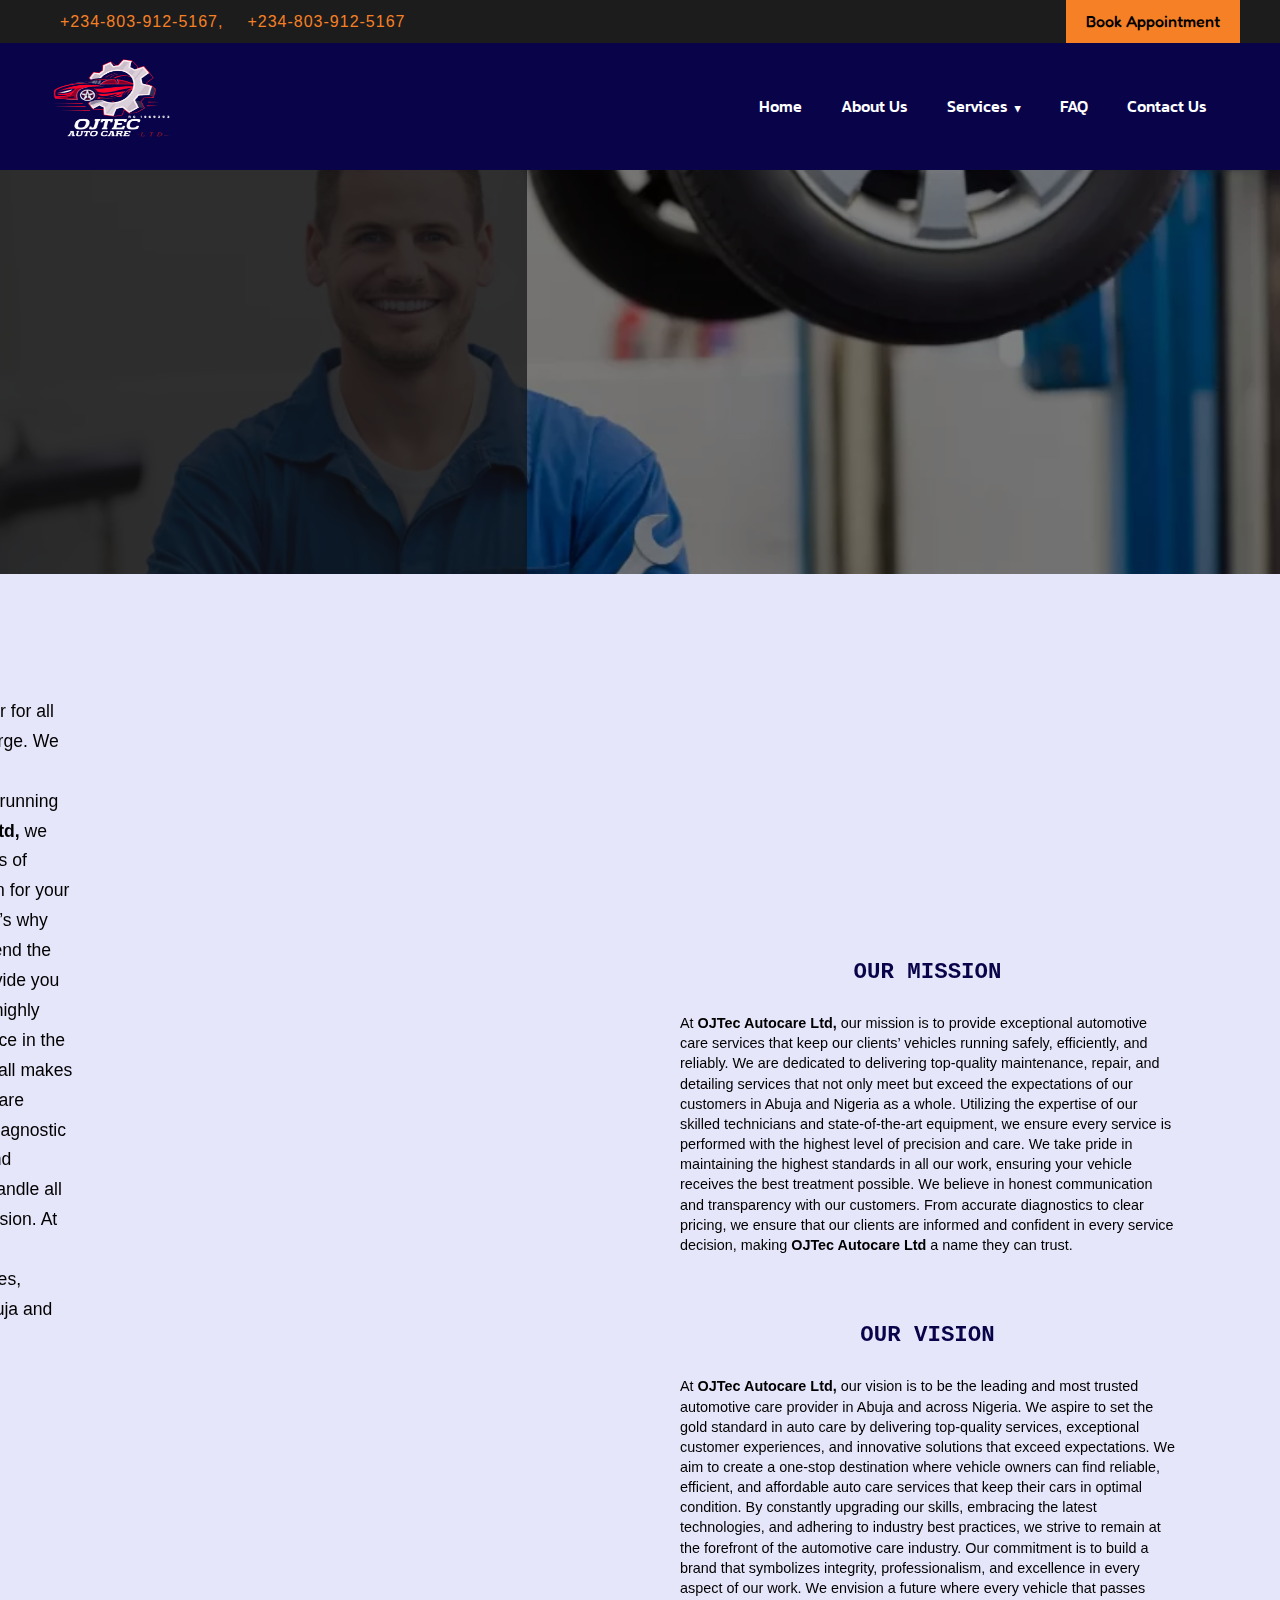
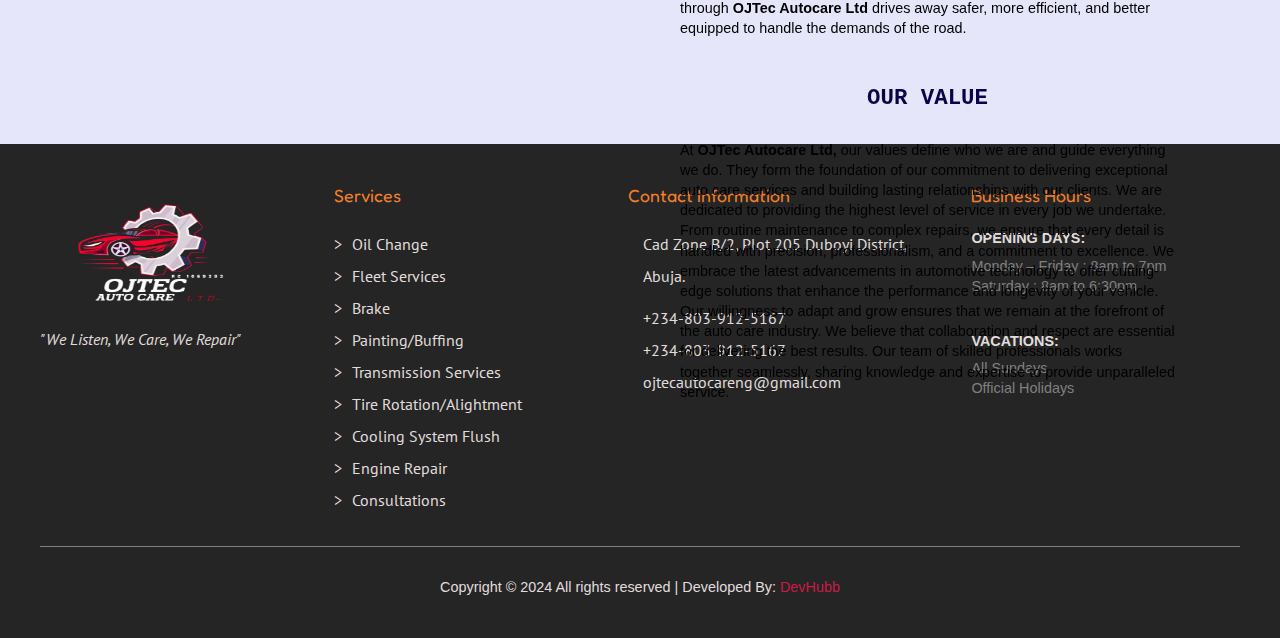
<file: about.html>
<!DOCTYPE html>
<html lang="en">
<head>
    <meta charset="UTF-8">
    <meta name="viewport" content="width=device-width, initial-scale=1.0">
    <title>OJTEC AUTOCARE LTD</title>
    <link rel="stylesheet" href="./assets/css/about.css">
    <link rel="stylesheet" href="https://cdnjs.cloudflare.com/ajax/libs/font-awesome/6.6.0/css/all.min.css" integrity="sha512-Kc323vGBEqzTmouAECnVceyQqyqdsSiqLQISBL29aUW4U/M7pSPA/gEUZQqv1cwx4OnYxTxve5UMg5GT6L4JJg==" crossorigin="anonymous" referrerpolicy="no-referrer" />
    <link rel="shortcut icon" href="./assets/images/OJTEC_LOGO_BLUE.png" type="image/x-icon" />
    <link rel="stylesheet" href="https://unpkg.com/aos@next/dist/aos.css" />
    <link rel="preconnect" href="https://fonts.googleapis.com">
    <link rel="preconnect" href="https://fonts.gstatic.com" crossorigin>
    <link href="https://fonts.googleapis.com/css2?family=EB+Garamond:ital,wght@0,400..800;1,400..800&family=Figtree:ital,wght@0,300..900;1,300..900&family=Fredoka:wght@300..700&family=IBM+Plex+Mono:ital,wght@0,100;0,200;0,300;0,400;0,500;0,600;0,700;1,100;1,200;1,300;1,400;1,500;1,600;1,700&family=Kanit:ital,wght@0,100;0,200;0,300;0,400;0,500;0,600;0,700;0,800;0,900;1,100;1,200;1,300;1,400;1,500;1,600;1,700;1,800;1,900&family=Montserrat:ital,wght@0,100..900;1,100..900&family=Noto+Sans:ital,wght@0,100..900;1,100..900&family=Open+Sans:ital,wght@0,300..800;1,300..800&family=Orbitron:wght@400..900&family=PT+Sans:ital,wght@0,400;0,700;1,400;1,700&family=Roboto+Mono:ital,wght@0,100..700;1,100..700&family=Rubik:ital,wght@0,300..900;1,300..900&family=Work+Sans:ital,wght@0,100..900;1,100..900&display=swap" rel="stylesheet">
</head>
<body>
    <header id="navBAR">
        <div class="top-header">
            <div class="nav-bar-container">
                <div class="top-header-nav">
                    <h2 class="text-sm">
                        <a href="#"><i class="fa-solid fa-phone fa-md" style="color: #f58026"></i> +234-803-912-5167,</a> <a href="https://wa.me/2348039125167"><i class="fa-brands fa-whatsapp fa-md" style="color: #f58026"></i> +234-803-912-5167</a>
                    </h2>

                    <div class="social-link">
                        <div class="social">
                            <a href="https://www.facebook.com/profile.php?id=61567278845193&mibextid=kFxxJD"><i class="fa-brands fa-facebook fa-lg" style="color: #f58026"></i></a> 
                            <a href="https://www.instagram.com/ojtecautocareltd/"><i class="fa-brands fa-instagram fa-lg" style="color: #f58026"></i></a>
                        </div>
                        <div class="schedule-Btn">
                            <a href="./appointment.html" class="schedule-btn"><i class="fa-solid fa-calendar-days fa-lg" style="color: #000;"></i> Book Appointment</a>
                        </div>
                    </div>
                </div>
            </div>
        </div>

        <div class="bottom-header">
            <nav class="nav-bar-container">
                <div class="branding">
                    <a href="./index.html"><img src="./assets/images/OJTEC_LOGO_BLUE.png" alt=""></a>
                </div>

                <ul class="nav-Bar">
                    <li><a href="./index.html">Home</a></li>
                    <li><a href="./about.html">About Us</a></li>
                    <li class="dropdown">
                        <a href="./services.html" class="dropbtn">Services <span>▼</span></a>
                        <ul class="dropdown-content">
                            <li><a href="./services.html#oilchange">Oil Change</a></li>
                            <li><a href="./services.html#fleetservices">Fleet Services</a></li>
                            <li><a href="./services.html#brake">Brake</a></li>
                            <li><a href="./services.html#painting">Painting/Buffing</a></li>
                            <li><a href="./services.html#transmission">Transmission Services</a></li>
                            <li><a href="./services.html#tire">Tire Rotation/Alignment</a></li>
                            <li><a href="./services.html#cooling">Cooling System Flush</a></li>
                            <li><a href="./services.html#engine">Engine Repair</a></li>
                            <li><a href="./services.html#consultation">Consultations</a></li>
                        </ul>
                    </li>
                    <!-- <li><a href="./testimonial.html">Testimonials</a></li> -->
                    <!-- <li><a href="#">Blog</a></li> -->
                    <li><a href="./faq.html">FAQ</a></li>
                    <li><a href="./contact.html">Contact Us</a></li>
                </ul>

                <!-- Hamburger button -->
                <button type="button" class="hamburger" id="menu-btn">
                    <span class="hamburger-top"></span>
                    <span class="hamburger-middle"></span>
                    <span class="hamburger-bottom"></span>
                </button>
                
                <div class="mobile-menu hidden" id="menu">
                    <ul class="nav-Bar-mobile">
                        <li><a href="./index.html">Home</a></li>
                        <li><a href="./about.html">About Us</a></li>
                        <li class="dropdow">
                            <a href="./services.html" class="dropdownToggl">Services</a>
                            <!-- <ul class="mobile-dropdown-content">
                                <li><a href="./services.html">Oil Change</a></li>
                                <li><a href="./services.html">Fleet Services</a></li>
                                <li><a href="./services.html">Brake</a></li>
                                <li><a href="./services.html">Painting/Buffing</a></li>
                                <li><a href="./services.html">Transmission Services</a></li>
                                <li><a href="./services.html">Tire Rotation/Alignment</a></li>
                                <li><a href="./services.html">Cooling System Flush</a></li>
                                <li><a href="./services.html">Engine Repair</a></li>
                                <li><a href="./services.html">Consultations</a></li>
                            </ul> -->
                        </li>
                        <!-- <li><a href="./testimonial.html">Testimonials</a></li> -->
                        <!-- <li><a href="#">Blog</a></li> -->
                        <li><a href="./index.html#testimonial-Con">Testimonials</a></li>
                        <li><a href="./appointment.html">Book Appointment</a></li>
                        <li><a href="./faq.html">FAQ</a></li>
                        <li><a href="./contact.html">Contact Us</a></li>
                    </ul>
                </div>
            </nav>
        </div>
    </header>

    <!-- About section -->
    <section class="about-us-section">
        <div class="about-us-background">
            <div class="container">
                <div class="div">
                    <h2 class="text-xl" data-aos="flip-up"><span>About</span> US</h2>
                    <div class="book-US" data-aos="fade-left">
                        <a href="./appointment.html"> <button type="button" class="contactBtn BTtn">Book Appointment Now!</button></a>
                    </div>
                </div>
            </div>
        </div>
    </section>

    <!-- last Section -->
    <section class="last-section-container">
        <div class="container">
            <div class="last-section-grid-container">
                <div class="about-us" data-aos="slide-right">
                    <h2 class="text-lg text-center">About Us</h2>
                    <p class="text-sm">
                        Welcome to <strong>OJTec Autocare Ltd,</strong>  your trusted partner for all your automotive care needs in Abuja and Nigeria at large. We are a premier auto care service provider committed to delivering exceptional services that keep your vehicle running smoothly, safely, and efficiently.
                        At <strong>OJTec Autocare Ltd,</strong>  we understand that your vehicle is more than just a means of transportation, it's an investment, a reliable companion for your daily journeys, and a crucial part of your lifestyle. That’s why we offer top-notch auto care services designed to extend the life of your vehicle, enhance its performance, and provide you with peace of mind on the road. <span>Our team comprises highly skilled and certified technicians with years of experience in the automotive industry. We have the expertise to handle all makes and models, ensuring your vehicle receives the best care possible. At <strong>OJTec Autocare Ltd,</strong>  we use the latest diagnostic tools and advanced technology to provide accurate and efficient services. Our modern facility is equipped to handle all types of repairs, maintenance, and detailing with precision. At <strong>OJTec Autocare Ltd,</strong> these values drive us to deliver consistent, dependable, and superior auto care services, making us the trusted choice for vehicle owners in Abuja and beyond.</span>
                    </p>
                    <div class="imaGE" data-aos="slide-right">
                        <img src="./assets/images/Best-Auto-Repair-Oceanside.jpg" alt="">
                    </div>
                </div>
                <div class="our-m-v-v">
                    <div class="our-mission" data-aos="slide-up">
                        <h3 class="text-md text-center">Our Mission</h3>
                        <p class="text-sm">At <strong> OJTec Autocare Ltd,</strong> our mission is to provide exceptional automotive care services that keep our clients’ vehicles running safely, efficiently, and reliably. We are dedicated to delivering top-quality maintenance, repair, and detailing services that not only meet but exceed the expectations of our customers in Abuja and Nigeria as a whole. Utilizing the expertise of our skilled technicians and state-of-the-art equipment, we ensure every service is performed with the highest level of precision and care. <span>We take pride in maintaining the highest standards in all our work, ensuring your vehicle receives the best treatment possible. We believe in honest communication and transparency with our customers. From accurate diagnostics to clear pricing, we ensure that our clients are informed and confident in every service decision, making <strong>OJTec Autocare Ltd</strong>  a name they can trust.</p> </span>
                    </div>
                    <div class="our-vision" data-aos="slide-up">
                        <h3 class="text-md text-center">Our Vision</h3>
                        <p class="text-sm">At <strong> OJTec Autocare Ltd,</strong>  our vision is to be the leading and most trusted automotive care provider in Abuja and across Nigeria. We aspire to set the gold standard in auto care by delivering top-quality services, exceptional customer experiences, and innovative solutions that exceed expectations. We aim to create a one-stop destination where vehicle owners can find reliable, efficient, and affordable auto care services that keep their cars in optimal condition. By constantly upgrading our skills, embracing the latest technologies, and adhering to industry best practices, we strive to remain at the forefront of the automotive care industry. <span> Our commitment is to build a brand that symbolizes integrity, professionalism, and excellence in every aspect of our work. We envision a future where every vehicle that passes through <strong>OJTec Autocare Ltd</strong>  drives away safer, more efficient, and better equipped to handle the demands of the road.
                        </p></span>
                    </div>
                    <div class="our-value" data-aos="slide-up">
                        <h3 class="text-md text-center">Our Value</h3>
                        <p class="text-sm">
                            At <strong>OJTec Autocare Ltd,</strong>  our values define who we are and guide everything we do. They form the foundation of our commitment to delivering exceptional auto care services and building lasting relationships with our clients. We are dedicated to providing the highest level of service in every job we undertake. From routine maintenance to complex repairs, we ensure that every detail is handled with precision, professionalism, and a commitment to excellence. We embrace the latest advancements in automotive technology to offer cutting-edge solutions that enhance the performance and longevity of your vehicle. <span> Our willingness to adapt and grow ensures that we remain at the forefront of the auto care industry. We believe that collaboration and respect are essential for delivering the best results. Our team of skilled professionals works together seamlessly, sharing knowledge and expertise to provide unparalleled service.
                        </p></span>
                    </div>
                </div>
            </div>
        </div>
    </section>


    <!-- Footer -->
    <footer class="footer-container">
        <div class="container">
            <div class="footer-grid-container">
                <div class="article">
                    <a href="./index.html">
                        <img src="./assets/images/OJTEC_LOGO_BLUE.png" alt="">
                    </a>
                    <p class="text-sm">"We Listen, We Care, We Repair"</p>
                    <div class="footer-social-link">
                        <a href="https://www.facebook.com/profile.php?id=61567278845193&mibextid=kFxxJD"><i class="fa-brands fa-facebook fa-lg" style="color: rgb(225, 221, 221);"></i></a> 
                        <a href="https://www.instagram.com/ojtecautocareltd/"><i class="fa-brands fa-instagram fa-lg" style="color: rgb(225, 221, 221);"></i></a>
                    </div>
                </div>
                <div class="services-container">
                    <h2 class="text-md">Services</h2>
                    <ul>
                        <li><a href="./services.html#oilchange"><span>></span>Oil Change</a></li>
                        <li><a href="./services.html#fleetservices"><span>></span>Fleet Services</a></li>
                        <li><a href="./services.html#brake"><span>></span>Brake</a></li>
                        <li><a href="./services.html#painting"><span>></span>Painting/Buffing</a></li>
                        <li><a href="./services.html#transmission"><span>></span>Transmission Services</a></li>
                        <li><a href="./services.html#tire"><span>></span>Tire Rotation/Alightment</a></li>
                        <li><a href="./services.html#cooling"><span>></span>Cooling System Flush</a></li>
                        <li><a href="./services.html#engine"><span>></span>Engine Repair</a></li>
                        <li><a href="./services.html#consultation"><span>></span>Consultations</a></li>
                    </ul>
                </div>
                <div class="contact-info">
                    <h2 class="text-md">Contact Information</h2>
                    <div class="loca">
                        <div class="iconCON">
                            <a href="./contact.html#map"><i class="fa-solid fa-location-dot fa-md" style="color: #f58026"></i></a>
                            <a href="./contact.html#map" id="address"> Cad Zone B/2, Plot 205 Duboyi District, Abuja.</a>
                        </div>
                        <div class="iconCON">
                            <a href=""><i class="fa-solid fa-phone fa-md" style="color: #f58026"></i></a>
                            <a href="#">+234-803-912-5167</a> 
                        </div>
                        <div class="iconCON">
                            <a href="https://wa.me/2348039125167"><i class="fa-brands fa-whatsapp fa-md" style="color: #f58026"></i></a>
                            <a href="https://wa.me/2348039125167">+234-803-912-5167</a>
                        </div>
                        <div class="iconCON">
                            <a href="mailto:ojtecautocareng@gmail.com"><i class="fa-solid fa-envelope fa-md" style="color: #f58026"></i></a>
                            <a href="mailto:ojtecautocareng@gmail.com"> ojtecautocareng@gmail.com</a> 
                        </div>
                    </div>
                </div>
                <div class="business-hour">
                    <h2 class="text-md">Business Hours</h2>
                    <h3 class="text sm">OPENING DAYS:</h3>
                    <p class="text-sm">Monday – Friday : 8am to 7pm </p>
                    <p class="text-sm">Saturday : 8am to 6:30pm</p>
                    <h3 class="text sm" id="vacation">VACATIONS:</h3>
                    <p class="text-sm">All Sundays</p>
                    <p class="text-sm">Official Holidays</p> 
                </div>
            </div>
            <div class="copywrite">
                <p class="text-md text-center">Copyright © 2024 All rights reserved | Developed By: <a href="https://wa.me/+2348141232359">DevHubb</a></p>
            </div>
        </div>
    </footer>
    <script src="https://unpkg.com/aos@next/dist/aos.js"></script>
    <script>
      AOS.init({
        duration: 1000,
        delay: "100",
        offset: "150",
        once: "true",
      });
    </script>
    <script src="./assets/js/script.js"></script>
</body>
</html>
</file>
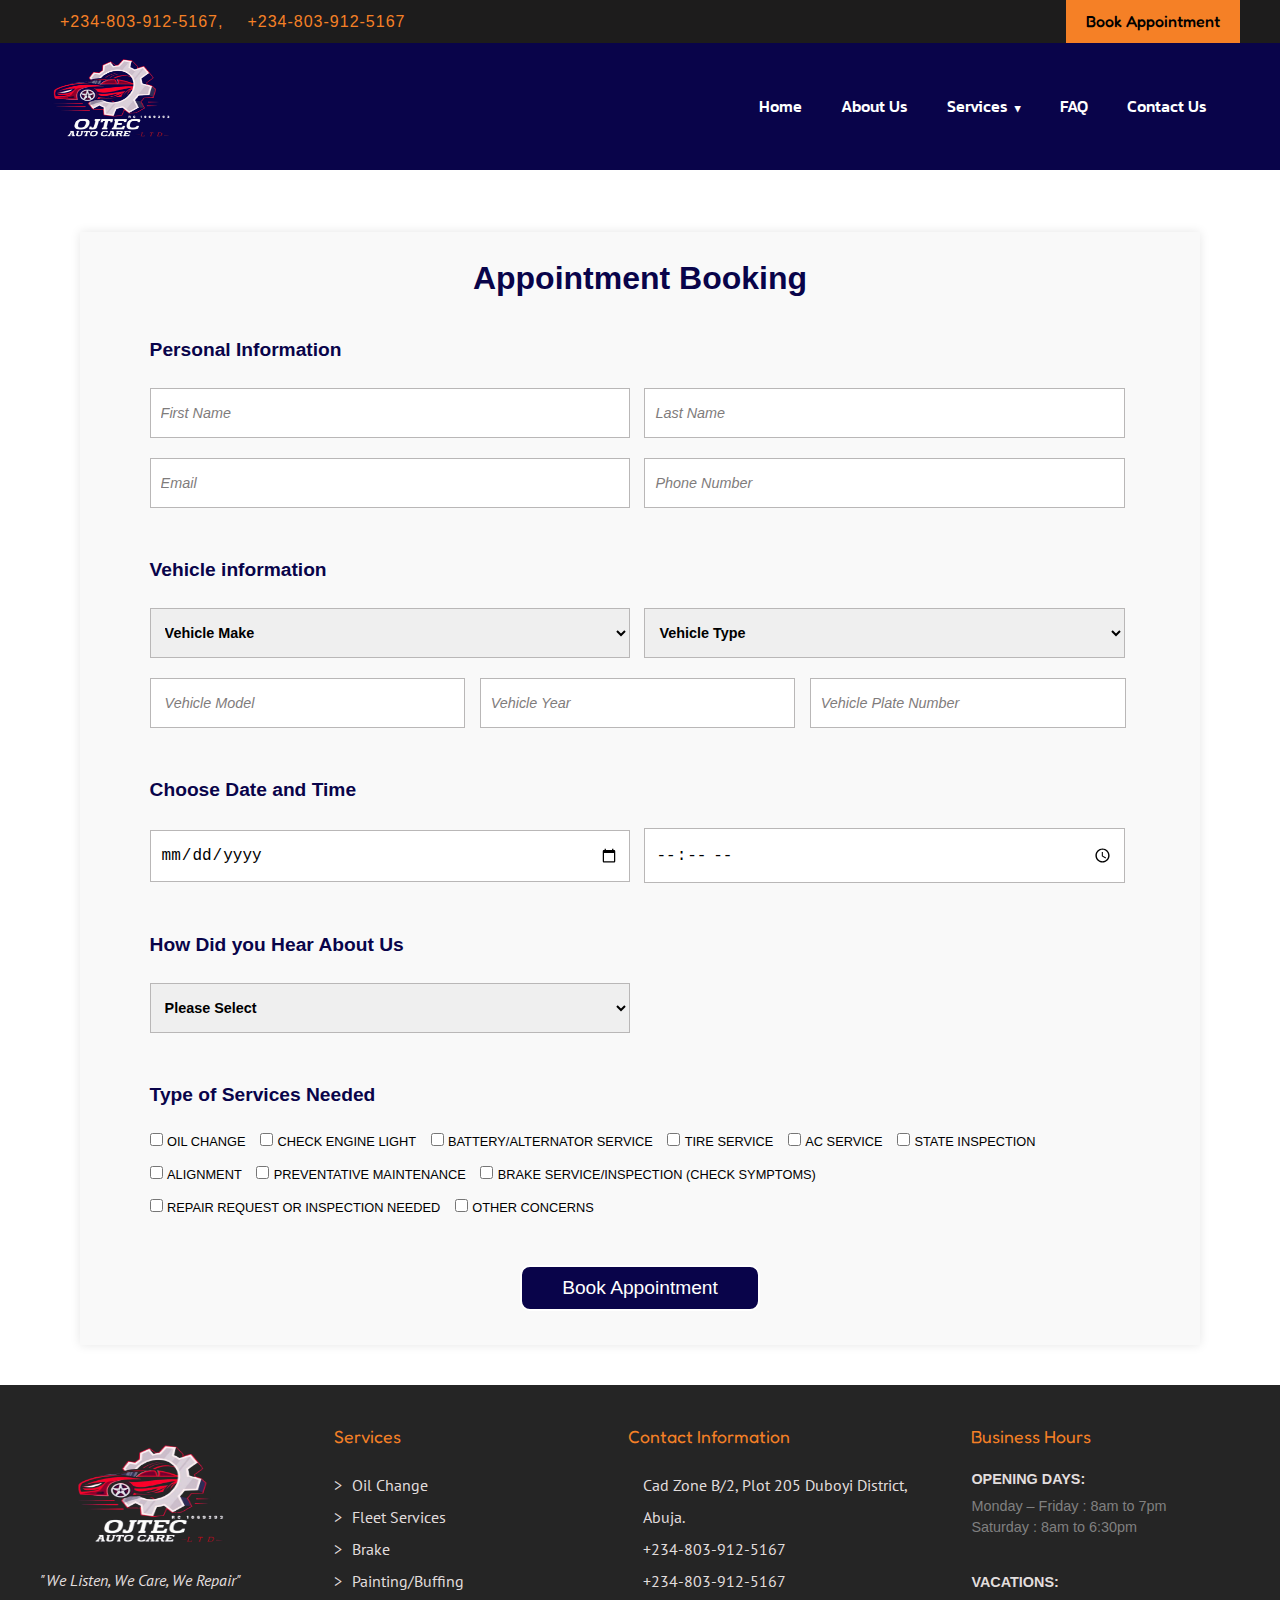
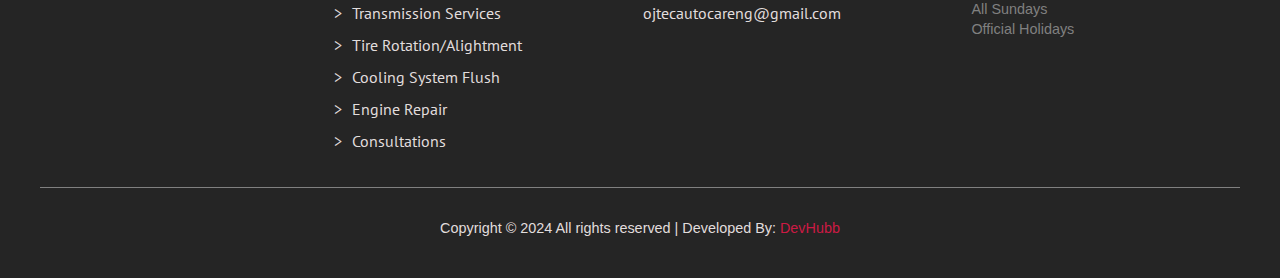
<file: appointment.html>
<!DOCTYPE html>
<html lang="en">
<head>
    <meta charset="UTF-8">
    <meta name="viewport" content="width=device-width, initial-scale=1.0">
    <title>OJTEC AUTOCARE LTD</title>
    <link rel="stylesheet" href="./assets/css/appointment.css">
    <link rel="stylesheet" href="https://cdnjs.cloudflare.com/ajax/libs/font-awesome/6.6.0/css/all.min.css" integrity="sha512-Kc323vGBEqzTmouAECnVceyQqyqdsSiqLQISBL29aUW4U/M7pSPA/gEUZQqv1cwx4OnYxTxve5UMg5GT6L4JJg==" crossorigin="anonymous" referrerpolicy="no-referrer" />
    <link rel="shortcut icon" href="./assets/images/OJTEC_LOGO_BLUE.png" type="image/x-icon" />
    <link rel="preconnect" href="https://fonts.googleapis.com">
    <link rel="preconnect" href="https://fonts.gstatic.com" crossorigin>
    <link href="https://fonts.googleapis.com/css2?family=EB+Garamond:ital,wght@0,400..800;1,400..800&family=Figtree:ital,wght@0,300..900;1,300..900&family=Fredoka:wght@300..700&family=IBM+Plex+Mono:ital,wght@0,100;0,200;0,300;0,400;0,500;0,600;0,700;1,100;1,200;1,300;1,400;1,500;1,600;1,700&family=Kanit:ital,wght@0,100;0,200;0,300;0,400;0,500;0,600;0,700;0,800;0,900;1,100;1,200;1,300;1,400;1,500;1,600;1,700;1,800;1,900&family=Montserrat:ital,wght@0,100..900;1,100..900&family=Noto+Sans:ital,wght@0,100..900;1,100..900&family=Open+Sans:ital,wght@0,300..800;1,300..800&family=Orbitron:wght@400..900&family=PT+Sans:ital,wght@0,400;0,700;1,400;1,700&family=Roboto+Mono:ital,wght@0,100..700;1,100..700&family=Rubik:ital,wght@0,300..900;1,300..900&family=Work+Sans:ital,wght@0,100..900;1,100..900&display=swap" rel="stylesheet">
</head>
<body>
    <header id="navBAR">
        <div class="top-header">
            <div class="nav-bar-container">
                <div class="top-header-nav">
                    <h2 class="text-sm">
                        <a href="#"><i class="fa-solid fa-phone fa-md" style="color: #f58026"></i> +234-803-912-5167,</a> <a href="https://wa.me/2348039125167"><i class="fa-brands fa-whatsapp fa-md" style="color: #f58026"></i> +234-803-912-5167</a>
                    </h2>

                    <div class="social-link">
                        <div class="social">
                            <a href="https://www.facebook.com/profile.php?id=61567278845193&mibextid=kFxxJD"><i class="fa-brands fa-facebook fa-lg" style="color: #f58026"></i></a> 
                            <a href="https://www.instagram.com/ojtecautocareltd/"><i class="fa-brands fa-instagram fa-lg" style="color: #f58026"></i></a>
                        </div>
                        <div class="schedule-Btn">
                            <a href="./appointment.html" class="schedule-btn"><i class="fa-solid fa-calendar-days fa-lg" style="color: #000;"></i> Book Appointment</a>
                        </div>
                    </div>
                </div>
            </div>
        </div>

        <div class="bottom-header">
            <nav class="nav-bar-container">
                <div class="branding">
                    <a href="./index.html"><img src="./assets/images/OJTEC_LOGO_BLUE.png" alt=""></a>
                </div>

                <ul class="nav-Bar">
                    <li><a href="./index.html">Home</a></li>
                    <li><a href="./about.html">About Us</a></li>
                    <li class="dropdown">
                        <a href="./services.html" class="dropbtn">Services <span>▼</span></a>
                        <ul class="dropdown-content">
                            <li><a href="./services.html#oilchange">Oil Change</a></li>
                            <li><a href="./services.html#fleetservices">Fleet Services</a></li>
                            <li><a href="./services.html#brake">Brake</a></li>
                            <li><a href="./services.html#painting">Painting/Buffing</a></li>
                            <li><a href="./services.html#transmission">Transmission Services</a></li>
                            <li><a href="./services.html#tire">Tire Rotation/Alignment</a></li>
                            <li><a href="./services.html#cooling">Cooling System Flush</a></li>
                            <li><a href="./services.html#engine">Engine Repair</a></li>
                            <li><a href="./services.html#consultation">Consultations</a></li>
                        </ul>
                    </li>
                    <!-- <li><a href="./testimonial.html">Testimonials</a></li> -->
                    <!-- <li><a href="#">Blog</a></li> -->
                    <li><a href="./faq.html">FAQ</a></li>
                    <li><a href="./contact.html">Contact Us</a></li>
                </ul>

                <!-- Hamburger button -->
                <button type="button" class="hamburger" id="menu-btn">
                    <span class="hamburger-top"></span>
                    <span class="hamburger-middle"></span>
                    <span class="hamburger-bottom"></span>
                </button>
                
                <div class="mobile-menu hidden" id="menu">
                    <ul class="nav-Bar-mobile">
                        <li><a href="./index.html">Home</a></li>
                        <li><a href="./about.html">About Us</a></li>
                        <li class="dropdow">
                            <a href="./services.html" class="dropdownToggl">Services</a>
                            <!-- <ul class="mobile-dropdown-content">
                                <li><a href="./services.html">Oil Change</a></li>
                                <li><a href="./services.html">Fleet Services</a></li>
                                <li><a href="./services.html">Brake</a></li>
                                <li><a href="./services.html">Painting/Buffing</a></li>
                                <li><a href="./services.html">Transmission Services</a></li>
                                <li><a href="./services.html">Tire Rotation/Alignment</a></li>
                                <li><a href="./services.html">Cooling System Flush</a></li>
                                <li><a href="./services.html">Engine Repair</a></li>
                                <li><a href="./services.html">Consultations</a></li>
                            </ul> -->
                        </li>
                        <!-- <li><a href="./testimonial.html">Testimonials</a></li> -->
                        <!-- <li><a href="#">Blog</a></li> -->
                        <li><a href="./faq.html">FAQ</a></li>
                        <li><a href="./contact.html">Contact Us</a></li>
                    </ul>
                </div>
            </nav>
        </div>
    </header>

    <!-- Appointment section -->
    <section class="appointment-container">
        <div class="container">
            <div class="appointment-form-container">
                <h2 class="text-lg text-center">Appointment Booking</h2>

                <form action="https://api.web3forms.com/submit" method="POST" id="appointmentform">
                    <div class="form">

                        <input type="hidden" name="from_name" value="NEW CUSTOMER BOOKING">

                        <label for="info" class="labels">Personal Information</label> <br>

                        <input type="hidden" name="access_key" value="10f2d7be-c144-4f89-bf67-bf108932095e">

                        <input type="text" id="name" name="First Name" required placeholder="First Name"> 
                        <input type="text" id="name" name="Last Name" class="name" required placeholder="Last Name">
                        <input type="email" id="email" name="email" required placeholder="Email"> 
                        <input type="number" id="phonenumber" name="Phone Number" class="name" required placeholder="Phone Number"> <br> <br>
    
                        <label for="vehicle" class="labels">Vehicle information</label> <br>
                        <select id="vehicleMake" name="Vehicle Make" required>
                            <option value="" disabled selected>Vehicle Make</option>
                            <option value="Toyota">Toyota</option>
                            <option value="Honda">Honda</option>
                            <option value="Ford">Ford</option>
                            <option value="Fiat">Fiat</option>
                            <option value="Hyundai">Hyundai</option>
                            <option value="Infinity">Infinity</option>
                            <option value="Kia">Kia</option>
                            <option value="Lexus">Lexus</option>
                            <option value="Mercedes Benz">Mercedes Benz</option>
                            <option value="Others">Others</option>
                        </select>
                        <select id="vehicleType" name="Vehicle Type" class="name" required>
                            <option value="" disabled selected>Vehicle Type</option>
                            <option value="Sedan">Sedan</option>
                            <option value="SUV">SUV</option>
                            <option value="Truck">Truck</option>
                            <option value="Van">Van</option>
                            <option value="Coupe">Coupe</option>
                        </select>
                        <input type="text" id="vehiclemodel" name="Vehicle Model" placeholder=" Vehicle Model" required>
                        <input type="year" id="vehicleyear" name="Vehicle Year" placeholder="Vehicle Year" class="name" required>
                        <input type="text" id="plateNumber" name="Plate Number" placeholder="Vehicle Plate Number" class="name" required> <br> <br>
                        <label for="dateandtime" class="labels">Choose Date and Time</label> <br>
                        <input type="date" id="date" name="date" placeholder="Date" required>
                        <input type="time" id="time" name="time" placeholder="Time" class="name" required> <br> <br>
                        <label for="#" class="labels">How Did you Hear About Us</label> <br> 
                        <select id="aboutus" name="About Us" required>
                            <option value="" disabled selected>Please Select</option>
                            <option value="Direct">Direct Mail</option>
                            <option value="Email">Email</option>
                            <option value="Facebook">Facebook</option>
                            <option value="Instagram">Instagram</option>
                            <option value="Referral">Referral</option>
                            <option value="Searchengine">Search Engine</option>
                            <option value="Other">Other</option>
                        </select> <br> <br>
    
                        <label for="#" class="labels">Type of Services Needed</label> <br>
                        <input class="checkbox" type="checkbox" id="        OIL CHANGE" name="Type of Services Needed" value="          OIL CHANGE">
                        <label class="account-type-label" for="individual">OIL CHANGE</label> 
                        <input class="checkbox" type="checkbox" id="       CHECK ENGINE LIGHT   " name="Type of Services Needed" value="          CHECK ENGINE LIGHT">
                        <label class="account-type-label" for="propertyOwner">CHECK ENGINE LIGHT</label>
                        <input class="checkbox" type="checkbox" id="       BATTERY/ALTERNATOR SERVICE   " name="Type of Services Needed" value="          BATTERY/ALTERNATOR SERVICE">
                        <label class="account-type-label" for="estateAgent">BATTERY/ALTERNATOR SERVICE</label>
                        <input class="checkbox" type="checkbox" id="         TIRE SERVICE" name="Type of Services Needed" value="          TIRE SERVICE">
                        <label class="account-type-label" for="propertyDev">TIRE SERVICE</label>
                        <input class="checkbox" type="checkbox" id="         AC SERVICE" name="Type of Services Needed" value="          AC SERVICE">
                        <label class="account-type-label" for="propertyDev">AC SERVICE</label>
                        <input class="checkbox" type="checkbox" id="         STATE INSPECTION" name="Type of Services Needed" value="          STATE INSPECTION">
                        <label class="account-type-label" for="propertyDev">STATE INSPECTION</label> <br>
                        <input class="checkbox" type="checkbox" id="         ALIGNMENT" name="Type of Services Needed" value="          ALIGNMENT">
                        <label class="account-type-label" for="propertyDev">ALIGNMENT</label>
                        <input class="checkbox" type="checkbox" id="         PREVENTATIVE MAINTENANCE" name="Type of Services Needed" value="          PREVENTATIVE MAINTENANCE">
                        <label class="account-type-label" for="propertyDev">PREVENTATIVE MAINTENANCE</label>
                        <input class="checkbox" type="checkbox" id="         BRAKE SERVICE/INSPECTION (CHECK SYMPTOMS)" name="Type of Services Needed" value="          BRAKE SERVICE/INSPECTION (CHECK SYMPTOMS)">
                        <label class="account-type-label" for="propertyDev">BRAKE SERVICE/INSPECTION (CHECK SYMPTOMS)</label> <br>
                        <input class="checkbox" type="checkbox" id="         REPAIR REQUEST OR INSPECTION NEEDED" name="Type of Services Needed" value="          REPAIR REQUEST OR INSPECTION NEEDED">
                        <label class="account-type-label" for="propertyDev">REPAIR REQUEST OR INSPECTION NEEDED</label>
                        <input class="checkbox" type="checkbox" id="         OTHER CONCERNS" name="Type of Services Needed" value="          OTHER CONCERNS">
                        <label class="account-type-label" for="propertyDev">OTHER CONCERNS</label> <br> <br>
                    </div>

                    <input type="hidden" name="redirect" value="https://olajoseph32.github.io/ojtec/bookingReceipt.html">

                    <button type="submit" class="book-Btn bttnn">Book Appointment</button>
                </form>
                <div id="formMessage"></div> <!-- Display message after submission -->
            </div>
        </div>
    </section>


    <!-- Footer -->
    <footer class="footer-container">
        <div class="container">
            <div class="footer-grid-container">
                <div class="article">
                    <a href="./index.html">
                        <img src="./assets/images/OJTEC_LOGO_BLUE.png" alt="">
                    </a>
                    <p class="text-sm">"We Listen, We Care, We Repair"</p>
                    <div class="footer-social-link">
                        <a href="https://www.facebook.com/profile.php?id=61567278845193&mibextid=kFxxJD"><i class="fa-brands fa-facebook fa-lg" style="color: rgb(225, 221, 221);"></i></a> 
                        <a href="https://www.instagram.com/ojtecautocareltd/"><i class="fa-brands fa-instagram fa-lg" style="color: rgb(225, 221, 221);"></i></a>
                    </div>
                </div>
                <div class="services-container">
                    <h2 class="text-md">Services</h2>
                    <ul>
                        <li><a href="./services.html#oilchange"><span>></span>Oil Change</a></li>
                        <li><a href="./services.html#fleetservices"><span>></span>Fleet Services</a></li>
                        <li><a href="./services.html#brake"><span>></span>Brake</a></li>
                        <li><a href="./services.html#painting"><span>></span>Painting/Buffing</a></li>
                        <li><a href="./services.html#transmission"><span>></span>Transmission Services</a></li>
                        <li><a href="./services.html#tire"><span>></span>Tire Rotation/Alightment</a></li>
                        <li><a href="./services.html#cooling"><span>></span>Cooling System Flush</a></li>
                        <li><a href="./services.html#engine"><span>></span>Engine Repair</a></li>
                        <li><a href="./services.html#consultation"><span>></span>Consultations</a></li>
                    </ul>
                </div>
                <div class="contact-info">
                    <h2 class="text-md">Contact Information</h2>
                    <div class="loca">
                        <div class="iconCON">
                            <a href="./contact.html#map"><i class="fa-solid fa-location-dot fa-md" style="color: #f58026"></i></a>
                            <a href="./contact.html#map" id="address"> Cad Zone B/2, Plot 205 Duboyi District, Abuja.</a>
                        </div>
                        <div class="iconCON">
                            <a href=""><i class="fa-solid fa-phone fa-md" style="color: #f58026"></i></a>
                            <a href="#">+234-803-912-5167</a> 
                        </div>
                        <div class="iconCON">
                            <a href="https://wa.me/2348039125167"><i class="fa-brands fa-whatsapp fa-md" style="color: #f58026"></i></a>
                            <a href="https://wa.me/2348039125167">+234-803-912-5167</a>
                        </div>
                        <div class="iconCON">
                            <a href="mailto:ojtecautocareng@gmail.com"><i class="fa-solid fa-envelope fa-md" style="color: #f58026"></i></a>
                            <a href="mailto:ojtecautocareng@gmail.com">ojtecautocareng@gmail.com</a> 
                        </div>
                    </div>
                </div>
                <div class="business-hour">
                    <h2 class="text-md">Business Hours</h2>
                    <h3 class="text sm">OPENING DAYS:</h3>
                    <p class="text-sm">Monday – Friday : 8am to 7pm </p>
                    <p class="text-sm">Saturday : 8am to 6:30pm</p>
                    <h3 class="text sm" id="vacation">VACATIONS:</h3>
                    <p class="text-sm">All Sundays</p>
                    <p class="text-sm">Official Holidays</p> 
                </div>
            </div>
            <div class="copywrite">
                <p class="text-md text-center">Copyright © 2024 All rights reserved | Developed By: <a href="https://wa.me/+2348141232359">DevHubb</a></p>
            </div>
        </div>
    </footer>

    <script src="./assets/js/script.js"></script>
</body>
</html>
</file>
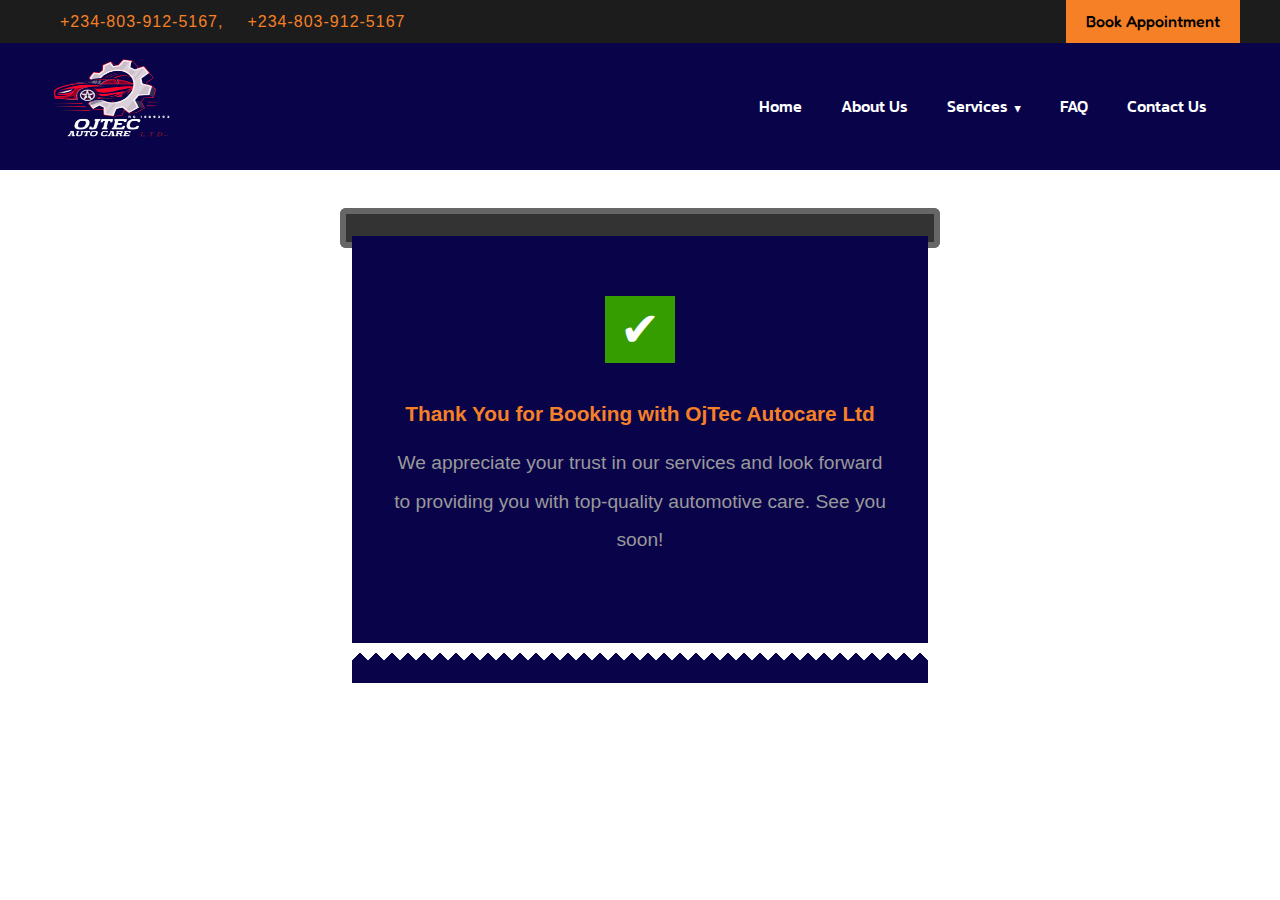
<file: bookingReceipt.html>
<!DOCTYPE html>
<html lang="en">
<head>
    <meta charset="UTF-8">
    <meta name="viewport" content="width=device-width, initial-scale=1.0">
    <title>OJTEC AUTOCARE LTD</title>
    <link rel="stylesheet" href="./assets/css/contact&bookingReceipt.css">
    <link rel="stylesheet" href="https://cdnjs.cloudflare.com/ajax/libs/font-awesome/6.6.0/css/all.min.css" integrity="sha512-Kc323vGBEqzTmouAECnVceyQqyqdsSiqLQISBL29aUW4U/M7pSPA/gEUZQqv1cwx4OnYxTxve5UMg5GT6L4JJg==" crossorigin="anonymous" referrerpolicy="no-referrer" />
    <link rel="shortcut icon" href="./assets/images/OJTEC_LOGO_BLUE.png" type="image/x-icon" />
    <link rel="preconnect" href="https://fonts.googleapis.com">
    <link rel="preconnect" href="https://fonts.gstatic.com" crossorigin>
    <link href="https://fonts.googleapis.com/css2?family=EB+Garamond:ital,wght@0,400..800;1,400..800&family=Figtree:ital,wght@0,300..900;1,300..900&family=Fredoka:wght@300..700&family=IBM+Plex+Mono:ital,wght@0,100;0,200;0,300;0,400;0,500;0,600;0,700;1,100;1,200;1,300;1,400;1,500;1,600;1,700&family=Kanit:ital,wght@0,100;0,200;0,300;0,400;0,500;0,600;0,700;0,800;0,900;1,100;1,200;1,300;1,400;1,500;1,600;1,700;1,800;1,900&family=Montserrat:ital,wght@0,100..900;1,100..900&family=Noto+Sans:ital,wght@0,100..900;1,100..900&family=Open+Sans:ital,wght@0,300..800;1,300..800&family=Orbitron:wght@400..900&family=PT+Sans:ital,wght@0,400;0,700;1,400;1,700&family=Roboto+Mono:ital,wght@0,100..700;1,100..700&family=Rubik:ital,wght@0,300..900;1,300..900&family=Work+Sans:ital,wght@0,100..900;1,100..900&display=swap" rel="stylesheet">
</head>
<body>
    <header id="navBAR">
        <div class="top-header">
            <div class="nav-bar-container">
                <div class="top-header-nav">
                    <h2 class="text-sm">
                        <a href="#"><i class="fa-solid fa-phone fa-md" style="color: #f58026"></i> +234-803-912-5167,</a> <a href="https://wa.me/2348039125167"><i class="fa-brands fa-whatsapp fa-md" style="color: #f58026"></i> +234-803-912-5167</a>
                    </h2>

                    <div class="social-link">
                        <div class="social">
                            <a href="https://www.facebook.com/profile.php?id=61567278845193&mibextid=kFxxJD"><i class="fa-brands fa-facebook fa-lg" style="color: #f58026"></i></a> 
                            <a href="https://www.instagram.com/ojtecautocareltd/"><i class="fa-brands fa-instagram fa-lg" style="color: #f58026"></i></a>
                        </div>
                        <div class="schedule-Btn">
                            <a href="./appointment.html" class="schedule-btn"><i class="fa-solid fa-calendar-days fa-lg" style="color: #000;"></i> Book Appointment</a>
                        </div>
                    </div>
                </div>
            </div>
        </div>

        <div class="bottom-header">
            <nav class="nav-bar-container">
                <div class="branding">
                    <a href="./index.html"><img src="./assets/images/OJTEC_LOGO_BLUE.png" alt=""></a>
                </div>

                <ul class="nav-Bar">
                    <li><a href="./index.html">Home</a></li>
                    <li><a href="./about.html">About Us</a></li>
                    <li class="dropdown">
                        <a href="./services.html" class="dropbtn">Services <span>▼</span></a>
                        <ul class="dropdown-content">
                            <li><a href="./services.html#oilchange">Oil Change</a></li>
                            <li><a href="./services.html#fleetservices">Fleet Services</a></li>
                            <li><a href="./services.html#brake">Brake</a></li>
                            <li><a href="./services.html#painting">Painting/Buffing</a></li>
                            <li><a href="./services.html#transmission">Transmission Services</a></li>
                            <li><a href="./services.html#tire">Tire Rotation/Alignment</a></li>
                            <li><a href="./services.html#cooling">Cooling System Flush</a></li>
                            <li><a href="./services.html#engine">Engine Repair</a></li>
                            <li><a href="./services.html#consultation">Consultations</a></li>
                        </ul>
                    </li>
                    <!-- <li><a href="./testimonial.html">Testimonials</a></li> -->
                    <!-- <li><a href="#">Blog</a></li> -->
                    <li><a href="./faq.html">FAQ</a></li>
                    <li><a href="./contact.html">Contact Us</a></li>
                </ul>

                <!-- Hamburger button -->
                <button type="button" class="hamburger" id="menu-btn">
                    <span class="hamburger-top"></span>
                    <span class="hamburger-middle"></span>
                    <span class="hamburger-bottom"></span>
                </button>
                
                <div class="mobile-menu hidden" id="menu">
                    <ul class="nav-Bar-mobile">
                        <li><a href="./index.html">Home</a></li>
                        <li><a href="./about.html">About Us</a></li>
                        <li class="dropdow">
                            <a href="./services.html" class="dropdownToggl">Services</a>
                            <!-- <ul class="mobile-dropdown-content">
                                <li><a href="./services.html">Oil Change</a></li>
                                <li><a href="./services.html">Fleet Services</a></li>
                                <li><a href="./services.html">Brake</a></li>
                                <li><a href="./services.html">Painting/Buffing</a></li>
                                <li><a href="./services.html">Transmission Services</a></li>
                                <li><a href="./services.html">Tire Rotation/Alignment</a></li>
                                <li><a href="./services.html">Cooling System Flush</a></li>
                                <li><a href="./services.html">Engine Repair</a></li>
                                <li><a href="./services.html">Consultations</a></li>
                            </ul> -->
                        </li>
                        <!-- <li><a href="./testimonial.html">Testimonials</a></li> -->
                        <!-- <li><a href="#">Blog</a></li> -->
                        <li><a href="./faq.html">FAQ</a></li>
                        <li><a href="./appointment.html">Book Appointment</a></li>
                        <li><a href="./contact.html">Contact Us</a></li>
                    </ul>
                </div>
            </nav>
        </div>
    </header>

    <section class="thankyou">
        <div class="container">
            <div class="printer-top"></div>
    
            <div class="paper-container">
                <div class="printer-bottom"></div>
    
                <div class="paper">
                    <div class="main-contents">
                        <div class="success-icon">&#10004;</div>
                        <div class="success-title">
                            Thank You for Booking with OjTec Autocare Ltd
                        </div>
                        <div class="success-description">
                            We appreciate your trust in our services and look forward to providing you with top-quality automotive care. See you soon!
                        </div>
                    </div>
                    <div class="jagged-edge"></div>
                </div>
            </div>
        </div>
    </section>

    <script src="./assets/js/script.js"></script>
</body>
</html>
</file>
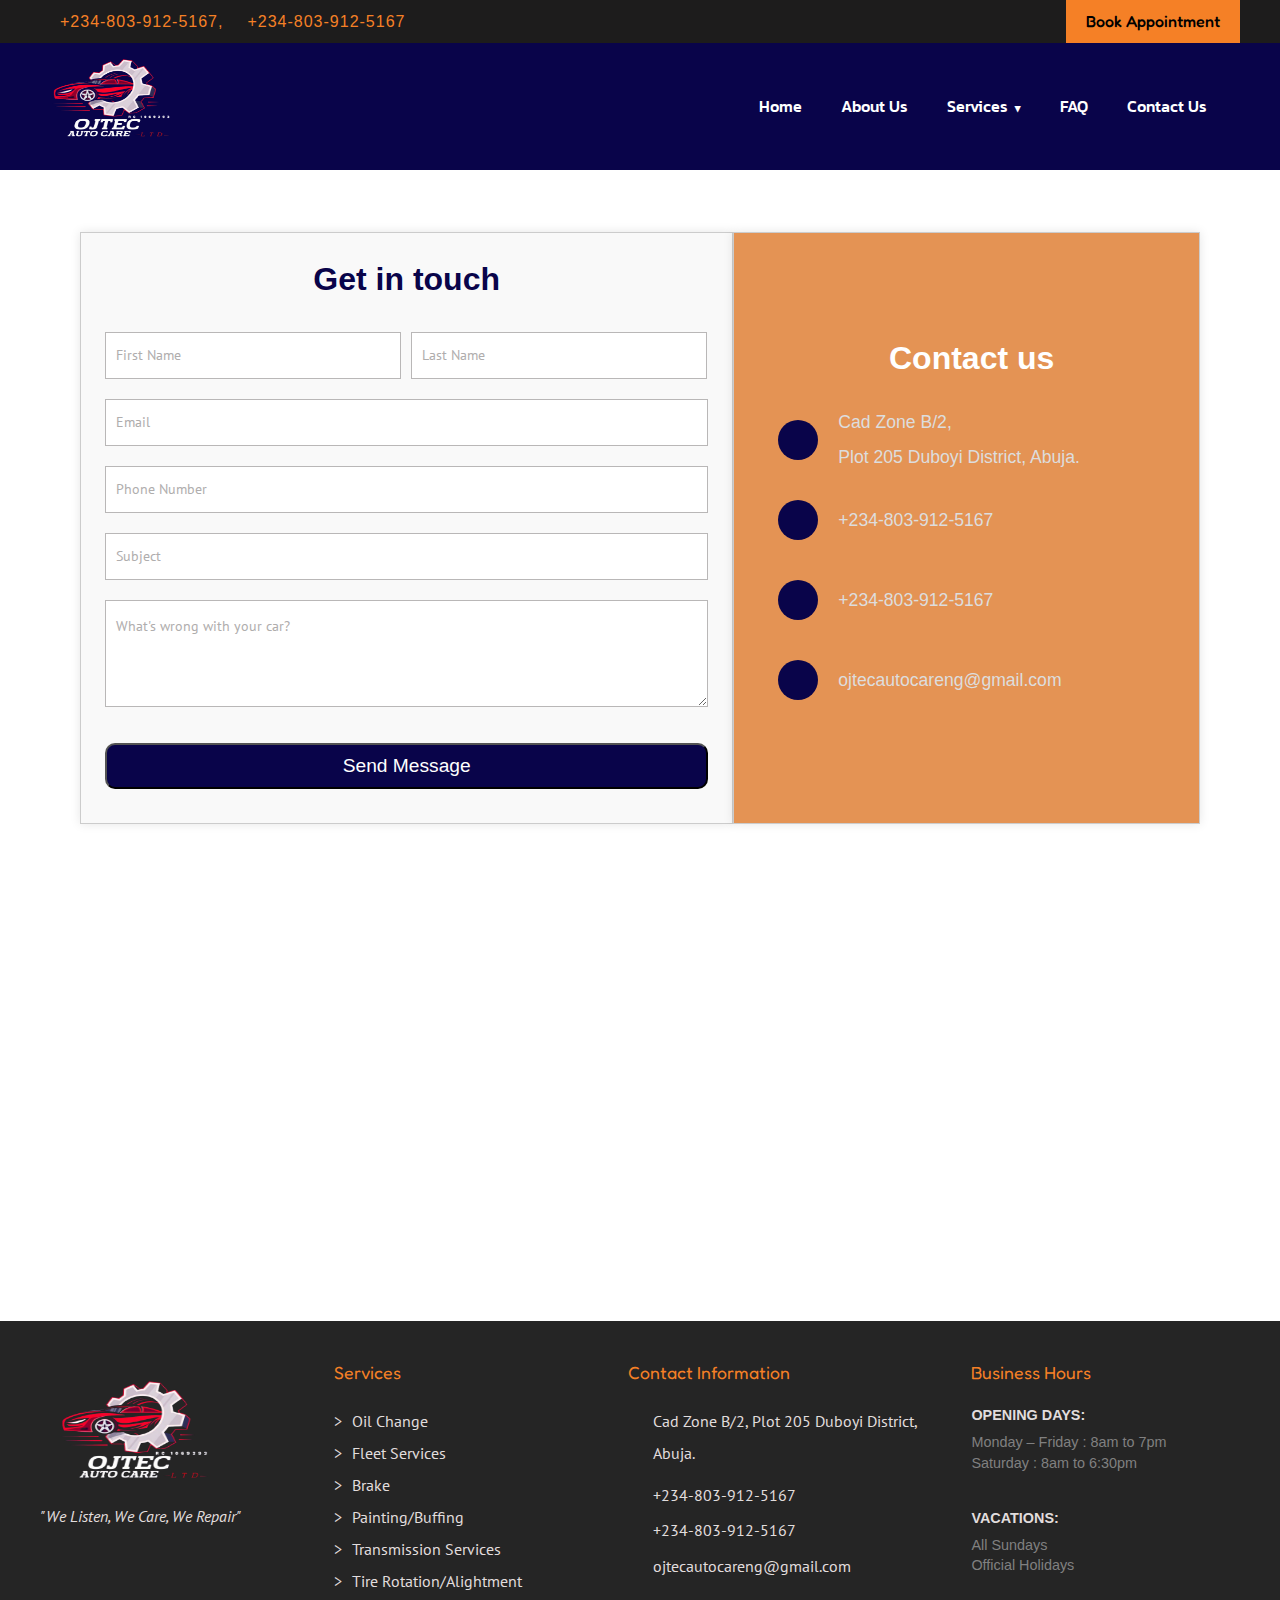
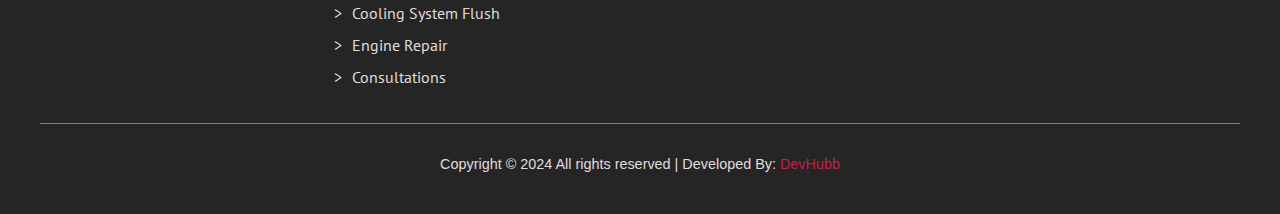
<file: contact.html>
<!DOCTYPE html>
<html lang="en">
<head>
    <meta charset="UTF-8">
    <meta name="viewport" content="width=device-width, initial-scale=1.0">
    <title>OJTEC AUTOCARE LTD</title>
    <link rel="stylesheet" href="./assets/css/contact.css">
    <link rel="stylesheet" href="https://cdnjs.cloudflare.com/ajax/libs/font-awesome/6.6.0/css/all.min.css" integrity="sha512-Kc323vGBEqzTmouAECnVceyQqyqdsSiqLQISBL29aUW4U/M7pSPA/gEUZQqv1cwx4OnYxTxve5UMg5GT6L4JJg==" crossorigin="anonymous" referrerpolicy="no-referrer" />
    <link rel="stylesheet" href="https://cdnjs.cloudflare.com/ajax/libs/animate.css/4.1.1/animate.min.css" />
    <link rel="shortcut icon" href="./assets/images/OJTEC_LOGO_BLUE.png" type="image/x-icon" />
    <link rel="preconnect" href="https://fonts.googleapis.com">
    <link rel="preconnect" href="https://fonts.gstatic.com" crossorigin>
    <link href="https://fonts.googleapis.com/css2?family=EB+Garamond:ital,wght@0,400..800;1,400..800&family=Figtree:ital,wght@0,300..900;1,300..900&family=Fredoka:wght@300..700&family=IBM+Plex+Mono:ital,wght@0,100;0,200;0,300;0,400;0,500;0,600;0,700;1,100;1,200;1,300;1,400;1,500;1,600;1,700&family=Kanit:ital,wght@0,100;0,200;0,300;0,400;0,500;0,600;0,700;0,800;0,900;1,100;1,200;1,300;1,400;1,500;1,600;1,700;1,800;1,900&family=Montserrat:ital,wght@0,100..900;1,100..900&family=Noto+Sans:ital,wght@0,100..900;1,100..900&family=Open+Sans:ital,wght@0,300..800;1,300..800&family=Orbitron:wght@400..900&family=PT+Sans:ital,wght@0,400;0,700;1,400;1,700&family=Roboto+Mono:ital,wght@0,100..700;1,100..700&family=Rubik:ital,wght@0,300..900;1,300..900&family=Work+Sans:ital,wght@0,100..900;1,100..900&display=swap" rel="stylesheet">
</head>
<body>
    <header id="navBAR">
        <div class="top-header">
            <div class="nav-bar-container">
                <div class="top-header-nav">
                    <h2 class="text-sm">
                        <a href="#"><i class="fa-solid fa-phone fa-md" style="color: #f58026"></i> +234-803-912-5167,</a> <a href="https://wa.me/2348039125167"><i class="fa-brands fa-whatsapp fa-md" style="color: #f58026"></i> +234-803-912-5167</a>
                    </h2>

                    <div class="social-link">
                        <div class="social">
                            <a href="https://www.facebook.com/profile.php?id=61567278845193&mibextid=kFxxJD"><i class="fa-brands fa-facebook fa-lg" style="color: #f58026"></i></a> 
                            <a href="https://www.instagram.com/ojtecautocareltd/"><i class="fa-brands fa-instagram fa-lg" style="color: #f58026"></i></a>
                        </div>
                        <div class="schedule-Btn">
                            <a href="./appointment.html" class="schedule-btn"><i class="fa-solid fa-calendar-days fa-lg" style="color: #000;"></i> Book Appointment</a>
                        </div>
                    </div>
                </div>
            </div>
        </div>

        <div class="bottom-header">
            <nav class="nav-bar-container">
                <div class="branding">
                    <a href="./index.html"><img src="./assets/images/OJTEC_LOGO_BLUE.png" alt=""></a>
                </div>

                <ul class="nav-Bar">
                    <li><a href="./index.html">Home</a></li>
                    <li><a href="./about.html">About Us</a></li>
                    <li class="dropdown">
                        <a href="./services.html" class="dropbtn">Services <span>▼</span></a>
                        <ul class="dropdown-content">
                            <li><a href="./services.html#oilchange">Oil Change</a></li>
                            <li><a href="./services.html#fleetservices">Fleet Services</a></li>
                            <li><a href="./services.html#brake">Brake</a></li>
                            <li><a href="./services.html#painting">Painting/Buffing</a></li>
                            <li><a href="./services.html#transmission">Transmission Services</a></li>
                            <li><a href="./services.html#tire">Tire Rotation/Alignment</a></li>
                            <li><a href="./services.html#cooling">Cooling System Flush</a></li>
                            <li><a href="./services.html#engine">Engine Repair</a></li>
                            <li><a href="./services.html#consultation">Consultations</a></li>
                        </ul>
                    </li>
                    <!-- <li><a href="./testimonial.html">Testimonials</a></li> -->
                    <!-- <li><a href="#">Blog</a></li> -->
                    <li><a href="./faq.html">FAQ</a></li>
                    <li><a href="./contact.html">Contact Us</a></li>
                </ul>

                <!-- Hamburger button -->
                <button type="button" class="hamburger" id="menu-btn">
                    <span class="hamburger-top"></span>
                    <span class="hamburger-middle"></span>
                    <span class="hamburger-bottom"></span>
                </button>
                
                <div class="mobile-menu hidden" id="menu">
                    <ul class="nav-Bar-mobile">
                        <li><a href="./index.html">Home</a></li>
                        <li><a href="./about.html">About Us</a></li>
                        <li class="dropdow">
                            <a href="./services.html" class="dropdownToggl">Services</a>
                            <!-- <ul class="mobile-dropdown-content">
                                <li><a href="./services.html">Oil Change</a></li>
                                <li><a href="./services.html">Fleet Services</a></li>
                                <li><a href="./services.html">Brake</a></li>
                                <li><a href="./services.html">Painting/Buffing</a></li>
                                <li><a href="./services.html">Transmission Services</a></li>
                                <li><a href="./services.html">Tire Rotation/Alignment</a></li>
                                <li><a href="./services.html">Cooling System Flush</a></li>
                                <li><a href="./services.html">Engine Repair</a></li>
                                <li><a href="./services.html">Consultations</a></li>
                            </ul> -->
                        </li>
                        <!-- <li><a href="./testimonial.html">Testimonials</a></li> -->
                        <!-- <li><a href="#">Blog</a></li> -->
                        <li><a href="./faq.html">FAQ</a></li>
                        <li><a href="./appointment.html">Book Appointment</a></li>
                        <li><a href="./contact.html">Contact Us</a></li>
                    </ul>
                </div>
            </nav>
        </div>
    </header>

    <!-- Contact us container -->
    <section class="contact-us-con">
        <div class="container">
            <div class="contact-grid-container">
                <div class="contact-form animate fade-left">
                    <h2 class="text-md text-center">Get in touch</h2>
                    
                    <form action="https://api.web3forms.com/submit" method="POST" id="contactForm">
                        <div class="form">
                           
                            <input type="hidden" name="access_key" value="10f2d7be-c144-4f89-bf67-bf108932095e">
                            <input type="hidden" name="redirect" value="https://olajoseph32.github.io/ojtec/contactReceipt.html">
                            <input type="hidden" name="from_name" value="NOTIFICATION FROM NEW CONTACT">
                            
                            <input type="text" id="firstname" name="First Name" class="name" required placeholder="First Name">
                
                            <input type="text" id="lastname" name="Last Name" required placeholder="Last Name"> <br>
                
                            <input type="email" id="email" name="email" required placeholder="Email"> <br>
    
                            <input type="number" id="phonenumber" name="phonenumber" required placeholder="Phone Number">
                
                            <input type="text" id="subject" name="subject" required placeholder="Subject"> <br>
                
                            <textarea id="message" name="message" rows="5" required placeholder="What's wrong with your car?"></textarea> <br>
                        </div>

                        <button type="submit">Send Message</button>
                    </form>

                    <div id="formMessage"></div> <!-- Display message after submission -->
                </div>

                
                <div class="contact-Info contact-form animate fade-right">
                    <h2 class="text-md text-center">Contact us</h2>
                    <div class="social-LinK">
                        <div class="con">
                            <div class="icon-con">
                                <i class="fa-solid fa-location-dot fa-md" style="color: #f58026"></i>
                            </div>
                            <a href="#map" id="address">Cad Zone B/2, <br> <span>Plot 205 Duboyi District, Abuja.</span></a>
                        </div>
                        
                        <div class="con">
                            <div class="icon-con">
                                <i class="fa-solid fa-phone fa-md" style="color: #f58026"></i>
                            </div>
                            <a href="#"> +234-803-912-5167</a> 
                        </div>

                        <div class="con">
                            <div class="icon-con">
                                <i class="fa-brands fa-whatsapp fa-md" style="color: #f58026"></i>
                            </div>
                            <a href="https://wa.me/2348039125167"></i> +234-803-912-5167</a>
                        </div>

                        <div class="con">
                            <div class="icon-con">
                                <i class="fa-solid fa-envelope fa-md" style="color: #f58026"></i>
                            </div>
                            <a href="mailto:ojtecautocareng@gmail.com">ojtecautocareng@gmail.com</a>
                        </div>
                    </div>
                </div>
            </div>
        </div>
    </section>

    <!-- Map section -->
    <section class="map-container" id="map">
        <div class="container">
            <iframe src="https://www.google.com/maps/embed?pb=!1m18!1m12!1m3!1d3940.7497093752027!2d7.437175476194474!3d8.995163366505057!2m3!1f0!2f0!3f0!3m2!1i1024!2i768!4f13.1!3m3!1m2!1s0x104e0dd75bcf7d61%3A0xbcbe98b28086abef!2sOJTec%20Auto%20Care!5e0!3m2!1sen!2sng!4v1727569806375!5m2!1sen!2sng" width="600" height="450" style="border:0;" allowfullscreen="" loading="lazy" referrerpolicy="no-referrer-when-downgrade"></iframe>
        </div>
    </section>


    <!-- Footer -->
    <footer class="footer-container">
        <div class="container">
            <div class="footer-grid-container">
                <div class="article">
                    <a href="./index.html">
                        <img src="./assets/images/OJTEC_LOGO_BLUE.png" alt="">
                    </a>
                    <p class="text-sm">"We Listen, We Care, We Repair"</p>
                    <div class="footer-social-link">
                        <a href="https://www.facebook.com/profile.php?id=61567278845193&mibextid=kFxxJD"><i class="fa-brands fa-facebook fa-lg" style="color: rgb(225, 221, 221);"></i></a> 
                        <a href="https://www.instagram.com/ojtecautocareltd/"><i class="fa-brands fa-instagram fa-lg" style="color: rgb(225, 221, 221);"></i></a>
                    </div>
                </div>
                <div class="services-container">
                    <h2 class="text-md">Services</h2>
                    <ul>
                        <li><a href="./services.html#oilchange"><span>></span>Oil Change</a></li>
                        <li><a href="./services.html#fleetservices"><span>></span>Fleet Services</a></li>
                        <li><a href="./services.html#brake"><span>></span>Brake</a></li>
                        <li><a href="./services.html#painting"><span>></span>Painting/Buffing</a></li>
                        <li><a href="./services.html#transmission"><span>></span>Transmission Services</a></li>
                        <li><a href="./services.html#tire"><span>></span>Tire Rotation/Alightment</a></li>
                        <li><a href="./services.html#cooling"><span>></span>Cooling System Flush</a></li>
                        <li><a href="./services.html#engine"><span>></span>Engine Repair</a></li>
                        <li><a href="./services.html#consultation"><span>></span>Consultations</a></li>
                    </ul>
                </div>
                <div class="contact-info">
                    <h2 class="text-md">Contact Information</h2>
                    <div class="loca">
                        <div class="iconCON">
                            <a href="#map"><i class="fa-solid fa-location-dot fa-md" style="color: #f58026"></i></a>
                            <a href="#map" id="address"> Cad Zone B/2, Plot 205 Duboyi District, Abuja.</a>
                        </div>
                        <div class="iconCON">
                            <a href="#"><i class="fa-solid fa-phone fa-md" style="color: #f58026"></i></a>
                            <a href="#">+234-803-912-5167</a> 
                        </div>
                        <div class="iconCON">
                            <a href="https://wa.me/2348039125167"><i class="fa-brands fa-whatsapp fa-md" style="color: #f58026"></i></a>
                            <a href="https://wa.me/2348039125167">+234-803-912-5167</a>
                        </div>
                        <div class="iconCON">
                            <a href=""><i class="fa-solid fa-envelope fa-md" style="color: #f58026"></i></a>
                            <a href="mailto:ojtecautocareng@gmail.com"> ojtecautocareng@gmail.com</a> 
                        </div>
                    </div>
                </div>
                <div class="business-hour">
                    <h2 class="text-md">Business Hours</h2>
                    <h3 class="text sm">OPENING DAYS:</h3>
                    <p class="text-sm">Monday – Friday : 8am to 7pm </p>
                    <p class="text-sm">Saturday : 8am to 6:30pm</p>
                    <h3 class="text sm" id="vacation">VACATIONS:</h3>
                    <p class="text-sm">All Sundays</p>
                    <p class="text-sm">Official Holidays</p> 
                </div>
            </div>
            <div class="copywrite">
                <p class="text-md text-center">Copyright © 2024 All rights reserved | Developed By: <a href="https://wa.me/+2348141232359">DevHubb</a></p>
            </div>
        </div>
    </footer>

    <script>
        // Select all elements with the class 'animate'
        const animatedElements = document.querySelectorAll('.animate');

        // Create an Intersection Observer
        const observer = new IntersectionObserver((entries, observer) => {
        entries.forEach(entry => {
            if (entry.isIntersecting) {
            // Add the 'visible' class when the element enters the viewport
            entry.target.classList.add('visible');
            observer.unobserve(entry.target); // Optional: Unobserve to prevent re-triggering
            }
        });
        }, { threshold: 0.1 }); // Trigger when 10% of the element is visible

        // Observe each animated element
        animatedElements.forEach(element => {
        observer.observe(element);
        });
    </script>
    <script src="./assets/js/script.js"></script>
</body>
</html>
</file>
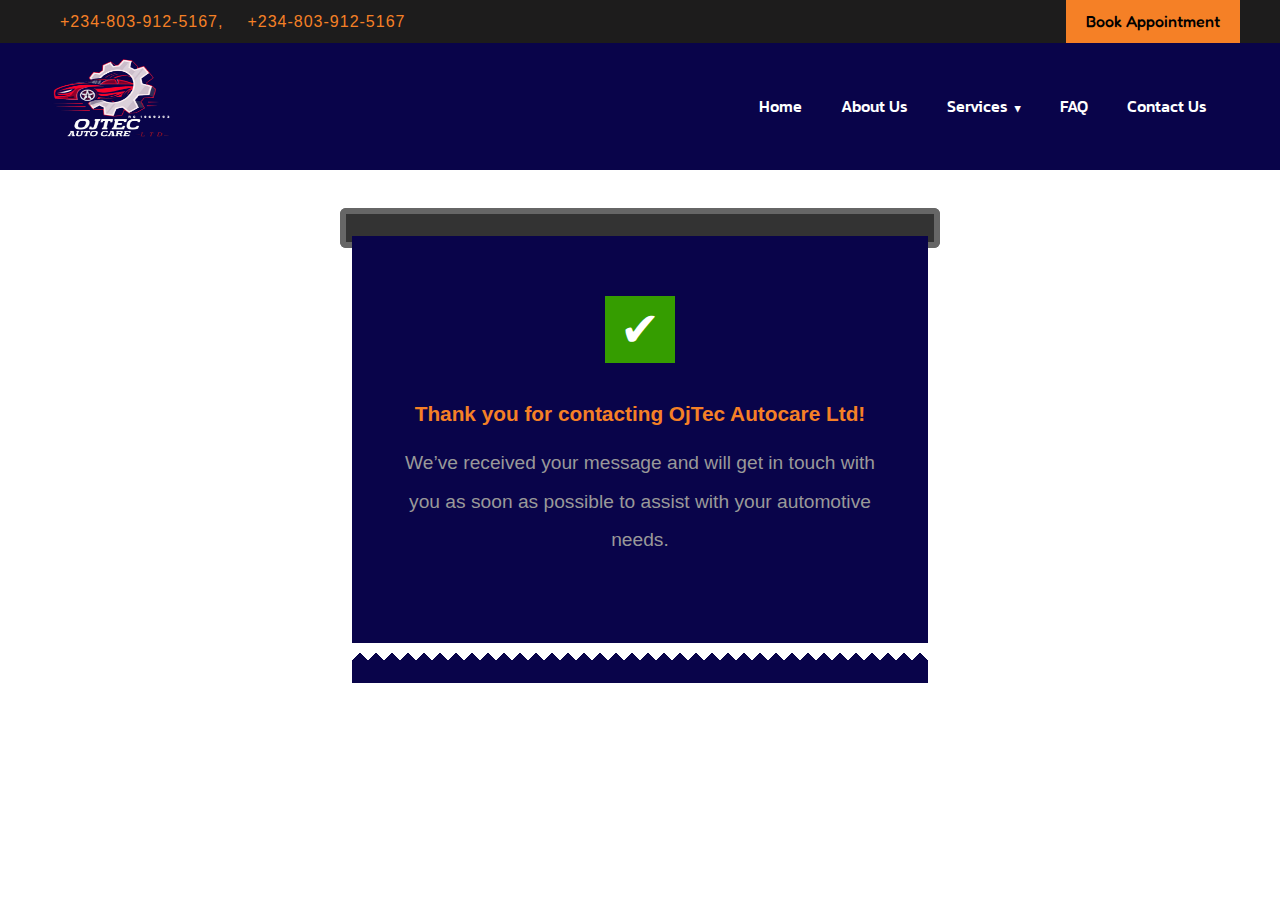
<file: contactReceipt.html>
<!DOCTYPE html>
<html lang="en">
<head>
    <meta charset="UTF-8">
    <meta name="viewport" content="width=device-width, initial-scale=1.0">
    <title>OJTEC AUTOCARE LTD</title>
    <link rel="stylesheet" href="./assets/css/contact&bookingReceipt.css">
    <link rel="stylesheet" href="https://cdnjs.cloudflare.com/ajax/libs/font-awesome/6.6.0/css/all.min.css" integrity="sha512-Kc323vGBEqzTmouAECnVceyQqyqdsSiqLQISBL29aUW4U/M7pSPA/gEUZQqv1cwx4OnYxTxve5UMg5GT6L4JJg==" crossorigin="anonymous" referrerpolicy="no-referrer" />
    <link rel="shortcut icon" href="./assets/images/OJTEC_LOGO_BLUE.png" type="image/x-icon" />
    <link rel="preconnect" href="https://fonts.googleapis.com">
    <link rel="preconnect" href="https://fonts.gstatic.com" crossorigin>
    <link href="https://fonts.googleapis.com/css2?family=EB+Garamond:ital,wght@0,400..800;1,400..800&family=Figtree:ital,wght@0,300..900;1,300..900&family=Fredoka:wght@300..700&family=IBM+Plex+Mono:ital,wght@0,100;0,200;0,300;0,400;0,500;0,600;0,700;1,100;1,200;1,300;1,400;1,500;1,600;1,700&family=Kanit:ital,wght@0,100;0,200;0,300;0,400;0,500;0,600;0,700;0,800;0,900;1,100;1,200;1,300;1,400;1,500;1,600;1,700;1,800;1,900&family=Montserrat:ital,wght@0,100..900;1,100..900&family=Noto+Sans:ital,wght@0,100..900;1,100..900&family=Open+Sans:ital,wght@0,300..800;1,300..800&family=Orbitron:wght@400..900&family=PT+Sans:ital,wght@0,400;0,700;1,400;1,700&family=Roboto+Mono:ital,wght@0,100..700;1,100..700&family=Rubik:ital,wght@0,300..900;1,300..900&family=Work+Sans:ital,wght@0,100..900;1,100..900&display=swap" rel="stylesheet">
</head>
<body>
    <header id="navBAR">
        <div class="top-header">
            <div class="nav-bar-container">
                <div class="top-header-nav">
                    <h2 class="text-sm">
                        <a href="#"><i class="fa-solid fa-phone fa-md" style="color: #f58026"></i> +234-803-912-5167,</a> <a href="https://wa.me/2348039125167"><i class="fa-brands fa-whatsapp fa-md" style="color: #f58026"></i> +234-803-912-5167</a>
                    </h2>

                    <div class="social-link">
                        <div class="social">
                            <a href="https://www.facebook.com/profile.php?id=61567278845193&mibextid=kFxxJD"><i class="fa-brands fa-facebook fa-lg" style="color: #f58026"></i></a> 
                            <a href="https://www.instagram.com/ojtecautocareltd/"><i class="fa-brands fa-instagram fa-lg" style="color: #f58026"></i></a>
                        </div>
                        <div class="schedule-Btn">
                            <a href="./appointment.html" class="schedule-btn"><i class="fa-solid fa-calendar-days fa-lg" style="color: #000;"></i> Book Appointment</a>
                        </div>
                    </div>
                </div>
            </div>
        </div>

        <div class="bottom-header">
            <nav class="nav-bar-container">
                <div class="branding">
                    <a href="./index.html"><img src="./assets/images/OJTEC_LOGO_BLUE.png" alt=""></a>
                </div>

                <ul class="nav-Bar">
                    <li><a href="./index.html">Home</a></li>
                    <li><a href="./about.html">About Us</a></li>
                    <li class="dropdown">
                        <a href="./services.html" class="dropbtn">Services <span>▼</span></a>
                        <ul class="dropdown-content">
                            <li><a href="./services.html#oilchange">Oil Change</a></li>
                            <li><a href="./services.html#fleetservices">Fleet Services</a></li>
                            <li><a href="./services.html#brake">Brake</a></li>
                            <li><a href="./services.html#painting">Painting/Buffing</a></li>
                            <li><a href="./services.html#transmission">Transmission Services</a></li>
                            <li><a href="./services.html#tire">Tire Rotation/Alignment</a></li>
                            <li><a href="./services.html#cooling">Cooling System Flush</a></li>
                            <li><a href="./services.html#engine">Engine Repair</a></li>
                            <li><a href="./services.html#consultation">Consultations</a></li>
                        </ul>
                    </li>
                    <!-- <li><a href="./testimonial.html">Testimonials</a></li> -->
                    <!-- <li><a href="#">Blog</a></li> -->
                    <li><a href="./faq.html">FAQ</a></li>
                    <li><a href="./contact.html">Contact Us</a></li>
                </ul>

                <!-- Hamburger button -->
                <button type="button" class="hamburger" id="menu-btn">
                    <span class="hamburger-top"></span>
                    <span class="hamburger-middle"></span>
                    <span class="hamburger-bottom"></span>
                </button>
                
                <div class="mobile-menu hidden" id="menu">
                    <ul class="nav-Bar-mobile">
                        <li><a href="./index.html">Home</a></li>
                        <li><a href="./about.html">About Us</a></li>
                        <li class="dropdow">
                            <a href="./services.html" class="dropdownToggl">Services</a>
                            <!-- <ul class="mobile-dropdown-content">
                                <li><a href="./services.html">Oil Change</a></li>
                                <li><a href="./services.html">Fleet Services</a></li>
                                <li><a href="./services.html">Brake</a></li>
                                <li><a href="./services.html">Painting/Buffing</a></li>
                                <li><a href="./services.html">Transmission Services</a></li>
                                <li><a href="./services.html">Tire Rotation/Alignment</a></li>
                                <li><a href="./services.html">Cooling System Flush</a></li>
                                <li><a href="./services.html">Engine Repair</a></li>
                                <li><a href="./services.html">Consultations</a></li>
                            </ul> -->
                        </li>
                        <!-- <li><a href="./testimonial.html">Testimonials</a></li> -->
                        <!-- <li><a href="#">Blog</a></li> -->
                        <li><a href="./faq.html">FAQ</a></li>
                        <li><a href="./appointment.html">Book Appointment</a></li>
                        <li><a href="./contact.html">Contact Us</a></li>
                    </ul>
                </div>
            </nav>
        </div>
    </header>

    <section class="thankyou">
        <div class="container">
            <div class="printer-top"></div>
    
            <div class="paper-container">
                <div class="printer-bottom"></div>
    
                <div class="paper">
                    <div class="main-contents">
                        <div class="success-icon">&#10004;</div>
                        <div class="success-title">
                            Thank you for contacting OjTec Autocare Ltd!
                        </div>
                        <div class="success-description">
                            We’ve received your message and will get in touch with you as soon as possible to assist with your automotive needs.
                        </div>
                    </div>
                    <div class="jagged-edge"></div>
                </div>
            </div>
        </div>
    </section>

    <script src="./assets/js/script.js"></script>
</body>
</html>
</file>
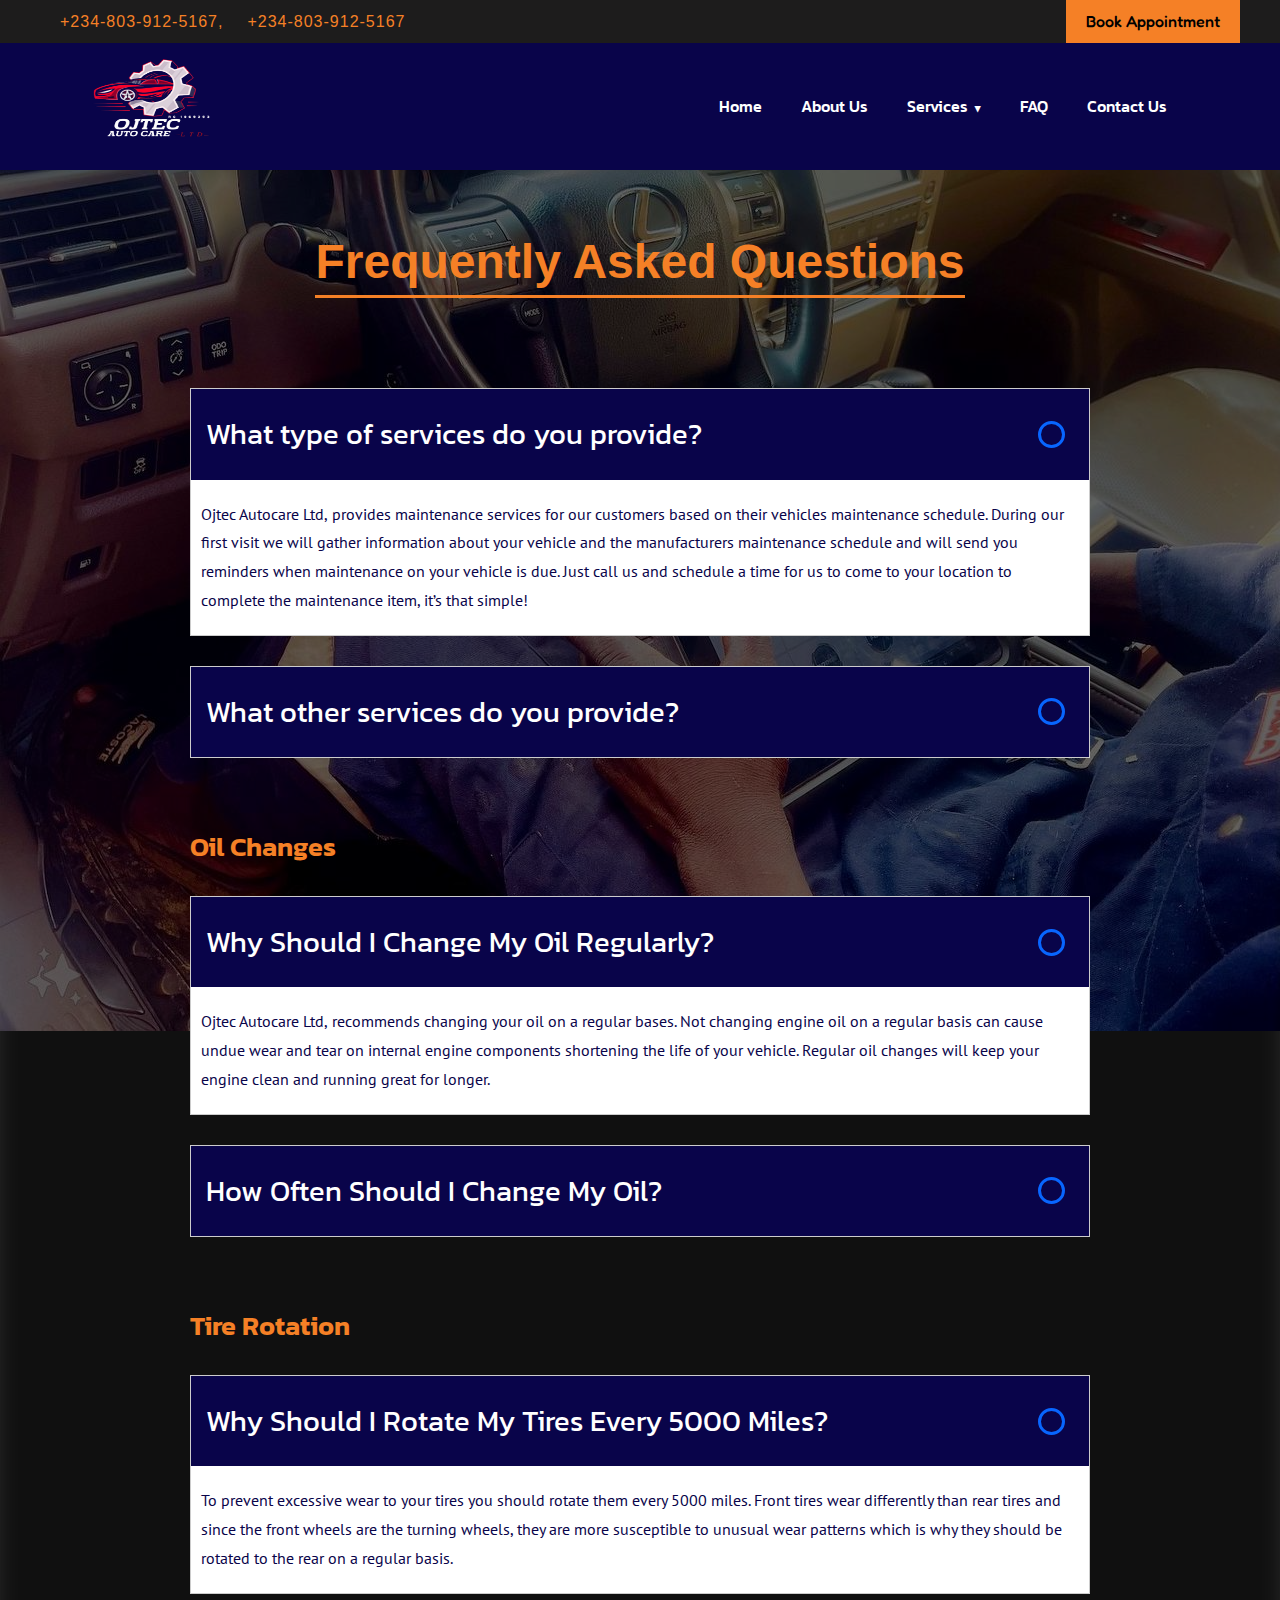
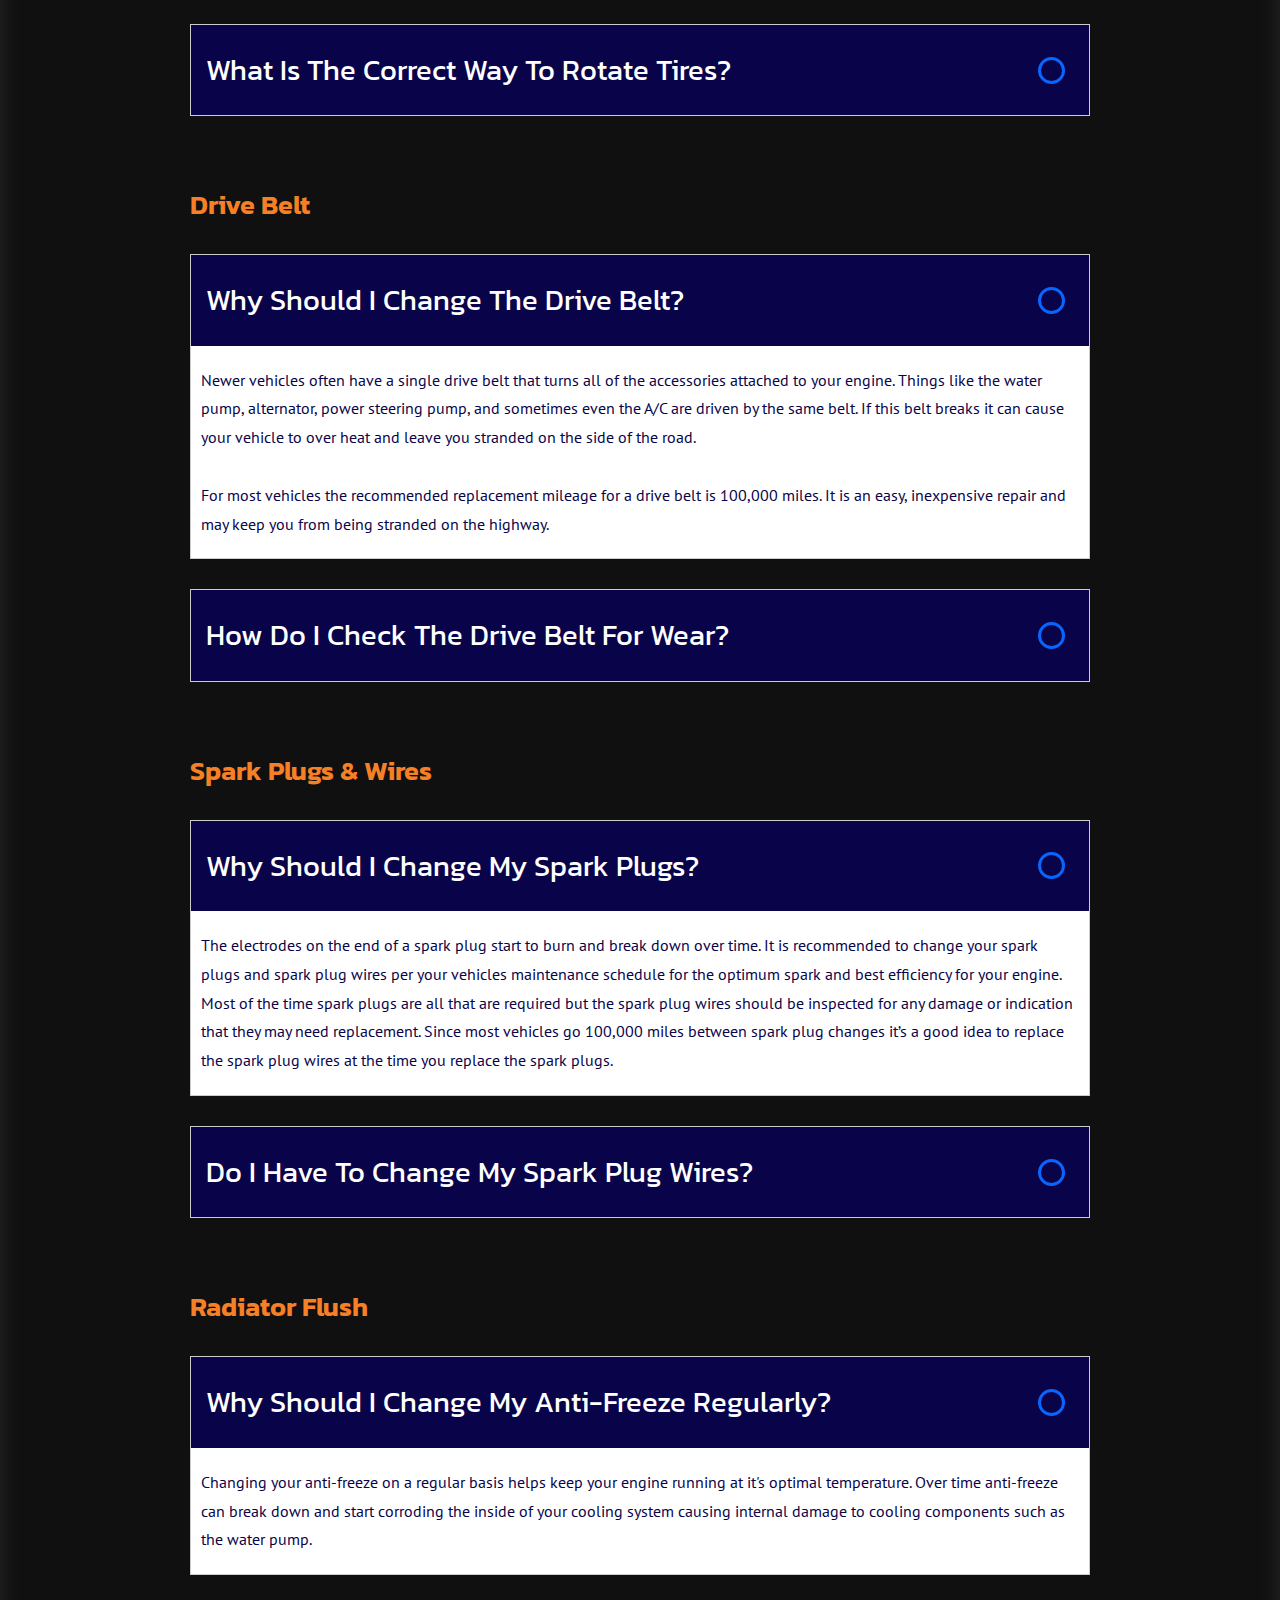
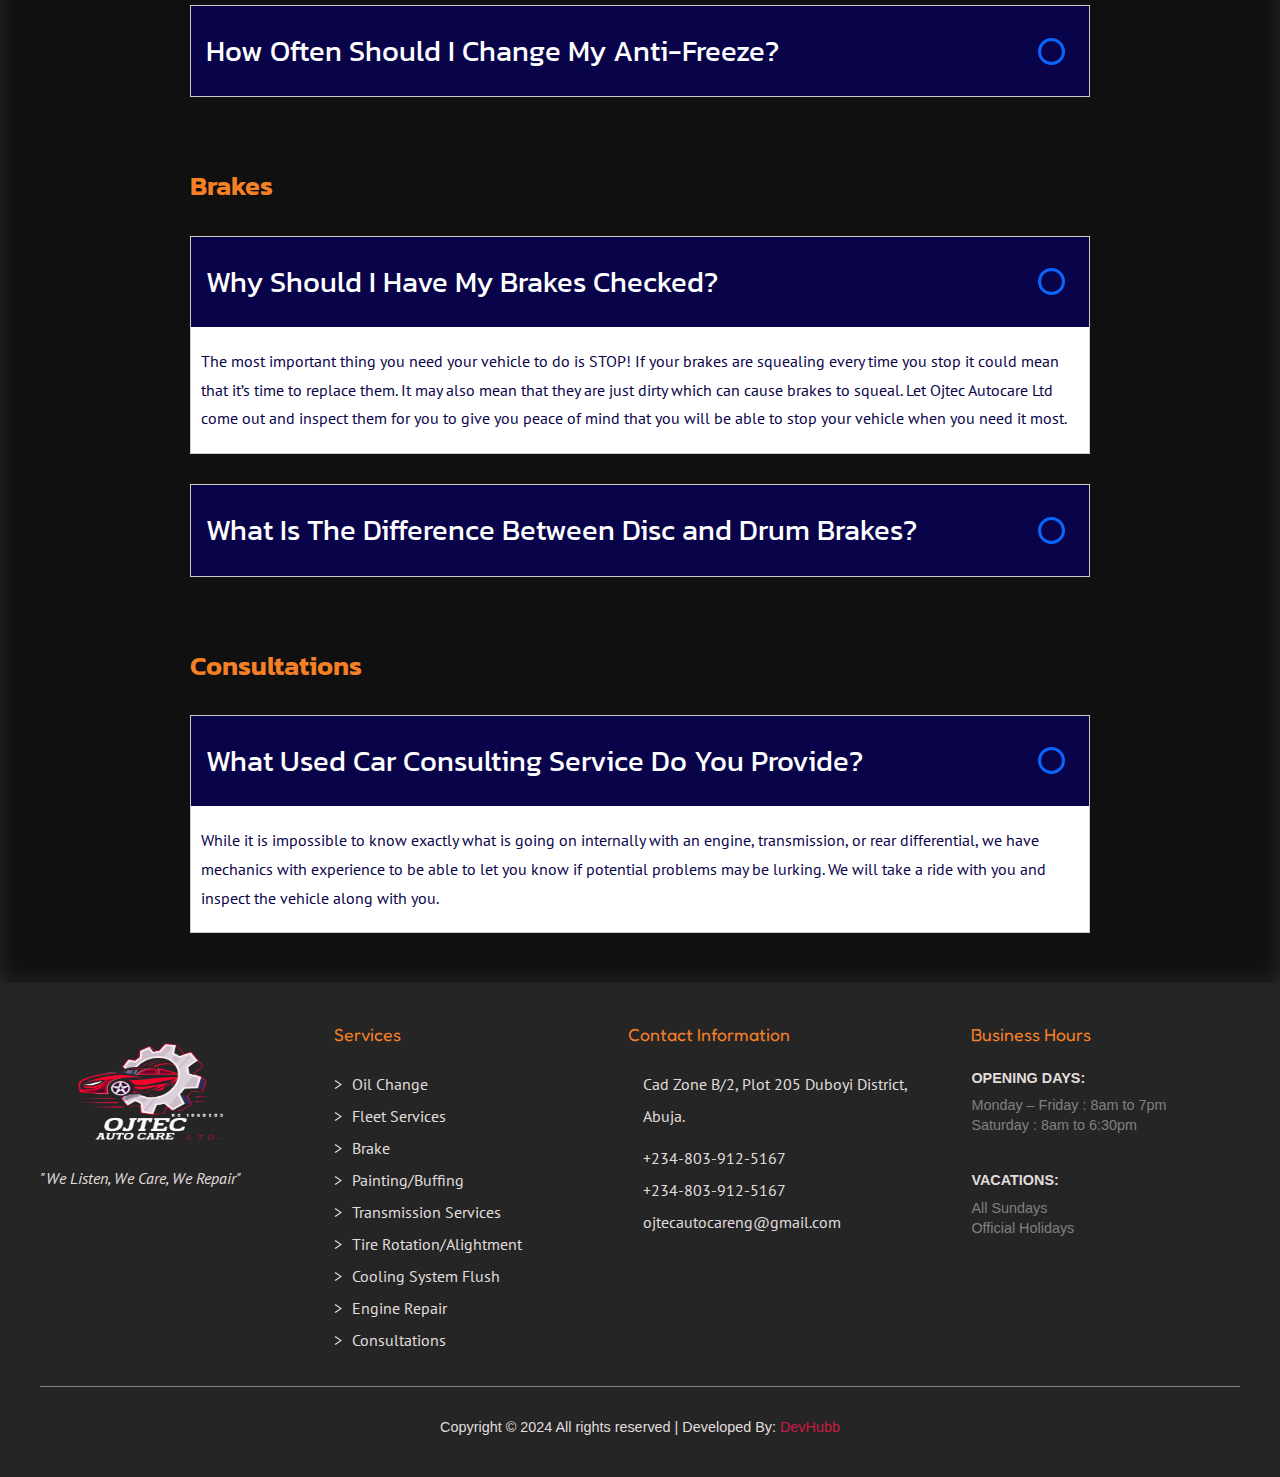
<file: faq.html>
<!DOCTYPE html>
<html lang="en">
<head>
    <meta charset="UTF-8">
    <meta name="viewport" content="width=device-width, initial-scale=1.0">
    <title>OJTEC AUTOCARE LTD</title>
    <link rel="stylesheet" href="./assets/css/faq.css">
    <!-- <link rel="stylesheet" href="https://unpkg.com/aos@next/dist/aos.css" /> -->
    <link rel="stylesheet" href="https://cdnjs.cloudflare.com/ajax/libs/font-awesome/6.6.0/css/all.min.css" integrity="sha512-Kc323vGBEqzTmouAECnVceyQqyqdsSiqLQISBL29aUW4U/M7pSPA/gEUZQqv1cwx4OnYxTxve5UMg5GT6L4JJg==" crossorigin="anonymous" referrerpolicy="no-referrer" />
    <link rel="shortcut icon" href="./assets/images/OJTEC_LOGO_BLUE.png" type="image/x-icon" />
    <link rel="stylesheet" href="https://cdnjs.cloudflare.com/ajax/libs/animate.css/4.1.1/animate.min.css" />
    <link rel="preconnect" href="https://fonts.googleapis.com">
    <link rel="preconnect" href="https://fonts.gstatic.com" crossorigin>
    <link href="https://fonts.googleapis.com/css2?family=EB+Garamond:ital,wght@0,400..800;1,400..800&family=Figtree:ital,wght@0,300..900;1,300..900&family=Fredoka:wght@300..700&family=IBM+Plex+Mono:ital,wght@0,100;0,200;0,300;0,400;0,500;0,600;0,700;1,100;1,200;1,300;1,400;1,500;1,600;1,700&family=Kanit:ital,wght@0,100;0,200;0,300;0,400;0,500;0,600;0,700;0,800;0,900;1,100;1,200;1,300;1,400;1,500;1,600;1,700;1,800;1,900&family=Montserrat:ital,wght@0,100..900;1,100..900&family=Noto+Sans:ital,wght@0,100..900;1,100..900&family=Open+Sans:ital,wght@0,300..800;1,300..800&family=Orbitron:wght@400..900&family=PT+Sans:ital,wght@0,400;0,700;1,400;1,700&family=Roboto+Mono:ital,wght@0,100..700;1,100..700&family=Rubik:ital,wght@0,300..900;1,300..900&family=Work+Sans:ital,wght@0,100..900;1,100..900&display=swap" rel="stylesheet">
</head>
<body>
    <header id="navBAR">
        <div class="top-header">
            <div class="nav-bar-container">
                <div class="top-header-nav">
                    <h2 class="text-sm">
                        <a href="#"><i class="fa-solid fa-phone fa-md" style="color: #f58026"></i> +234-803-912-5167,</a> <a href="https://wa.me/2348039125167"><i class="fa-brands fa-whatsapp fa-md" style="color: #f58026"></i> +234-803-912-5167</a>
                    </h2>

                    <div class="social-link">
                        <div class="social">
                            <a href="https://www.facebook.com/profile.php?id=61567278845193&mibextid=kFxxJD"><i class="fa-brands fa-facebook fa-lg" style="color: #f58026"></i></a> 
                            <a href="https://www.instagram.com/ojtecautocareltd/"><i class="fa-brands fa-instagram fa-lg" style="color: #f58026"></i></a>
                        </div>
                        <div class="schedule-Btn">
                            <a href="./appointment.html" class="schedule-btn"><i class="fa-solid fa-calendar-days fa-lg" style="color: #000;"></i> Book Appointment</a>
                        </div>
                    </div>
                </div>
            </div>
        </div>

        <div class="bottom-header">
            <nav class="nav-bar-container">
                <div class="branding">
                    <a href="./index.html"><img src="./assets/images/OJTEC_LOGO_BLUE.png" alt=""></a>
                </div>

                <ul class="nav-BAr">
                    <li><a href="./index.html">Home</a></li>
                    <li><a href="./about.html">About Us</a></li>
                    <li class="dropdown">
                        <a href="./services.html" class="dropbtn">Services <span>▼</span></a>
                        <ul class="dropdown-content">
                            <li><a href="./services.html#oilchange">Oil Change</a></li>
                            <li><a href="./services.html#fleetservices">Fleet Services</a></li>
                            <li><a href="./services.html#brake">Brake</a></li>
                            <li><a href="./services.html#painting">Painting/Buffing</a></li>
                            <li><a href="./services.html#transmission">Transmission Services</a></li>
                            <li><a href="./services.html#tire">Tire Rotation/Alignment</a></li>
                            <li><a href="./services.html#cooling">Cooling System Flush</a></li>
                            <li><a href="./services.html#engine">Engine Repair</a></li>
                            <li><a href="./services.html#consultation">Consultations</a></li>
                        </ul>
                    </li>
                    <!-- <li><a href="./testimonial.html">Testimonials</a></li> -->
                    <!-- <li><a href="#">Blog</a></li> -->
                    <li><a href="./faq.html">FAQ</a></li>
                    <li><a href="./contact.html">Contact Us</a></li>
                </ul>

                <!-- Hamburger button -->
                <button type="button" class="hamburger" id="menu-btn">
                    <span class="hamburger-top"></span>
                    <span class="hamburger-middle"></span>
                    <span class="hamburger-bottom"></span>
                </button>
                
                <div class="mobile-menu hidden" id="menu">
                    <ul class="nav-Bar-mobile">
                        <li><a href="./index.html">Home</a></li>
                        <li><a href="./about.html">About Us</a></li>
                        <li class="dropdow">
                            <a href="./services.html" class="dropdownToggl">Services</a>
                            <!-- <ul class="mobile-dropdown-content">
                                <li><a href="./services.html">Oil Change</a></li>
                                <li><a href="./services.html">Fleet Services</a></li>
                                <li><a href="./services.html">Brake</a></li>
                                <li><a href="./services.html">Painting/Buffing</a></li>
                                <li><a href="./services.html">Transmission Services</a></li>
                                <li><a href="./services.html">Tire Rotation/Alignment</a></li>
                                <li><a href="./services.html">Cooling System Flush</a></li>
                                <li><a href="./services.html">Engine Repair</a></li>
                                <li><a href="./services.html">Consultations</a></li>
                            </ul> -->
                        </li>
                        <!-- <li><a href="./testimonial.html">Testimonials</a></li> -->
                        <!-- <li><a href="#">Blog</a></li> -->
                        <li><a href="./faq.html">FAQ</a></li>
                        <li><a href="./appointment.html">Book Appointment</a></li>
                        <li><a href="./contact.html">Contact Us</a></li>
                    </ul>
                </div>
            </nav>
        </div>
    </header>

    <!-- FAQ section -->
    <section class="faq-section-container" id="about-us">
        <div class="container">
            <div class="faq-container">
                <h2 class="animate__animated animate__backInDown text-xxl text-center">Frequently Asked Questions</h2>
            </div>

            <div class="faq-content">
                <div class="faq-group">
                    <div class="faq-group-header">
                        <h4 class="text-md">What type of services do you provide?</h4>
                        <div class="divi">
                            <i class="fas fa-minus"></i>
                        </div>
                    </div>
                    <div class="faq-group-body open">
                        <p class="text-sm">
                            <strong>Ojtec Autocare Ltd,</strong> provides maintenance services for our customers based on their vehicles maintenance schedule.  During our first visit we will gather information about your vehicle and the manufacturers maintenance schedule and will send you reminders when maintenance on your vehicle is due.  Just call us and schedule a time for us to come to your location to complete the maintenance item, it’s that simple!
                        </p>
                    </div>
                </div>
            
                <div class="faq-group">
                    <div class="faq-group-header">
                        <h4 class="text-md">What other services do you provide? </h4>
                        <div class="divi">
                            <i class="fas fa-plus"></i>
                        </div>
                    </div>
                    <div class="faq-group-body">
                        <p class="text-sm">
                            <strong>Ojtec Autocare Ltd,</strong> can provide services beyond normal schedule maintenance tasks.  We can perform repair tasks such as brake repair / replace, alternator replacement, starter replacement and others.  If you do not see a service listed on our website, contact us for more information.
                        </p>
                    </div>
                </div>

                <div class="sub-headings">
                    <h5 class="text-lg">Oil Changes</h5>
                </div>

                <div class="faq-group">
                    <div class="faq-group-header">
                        <h4 class="text-md">Why Should I Change My Oil Regularly?</h4>
                        <div class="divi">
                            <i class="fas fa-plus"></i>
                        </div>
                    </div>
                    <div class="faq-group-body open">
                        <p class="text-sm">
                            <strong>Ojtec Autocare Ltd,</strong> recommends changing your oil on a regular bases.  Not changing engine oil on a regular basis can cause undue wear and tear on internal engine components shortening the life of your vehicle.  Regular oil changes will keep your engine clean and running great for longer.
                        </p>
                    </div>
                </div>

                <div class="faq-group" data-aos="slide-up">
                    <div class="faq-group-header" >
                        <h4 class="text-md">How Often Should I Change My Oil?</h4>
                        <div class="divi">
                            <i class="fas fa-plus"></i>
                        </div>
                    </div>
                    <div class="faq-group-body">
                        <p class="text-sm">
                            You should follow the maintenance schedule in your vehicles owners guide for recommended intervals between oil changes.  If you do not have access to a maintenance schedule, the rule of thumb is to change your oil about every 5000 miles, your mileage may vary. The key is to keep your oil changed regularly to avoid undue wear on your engine. If you use a fully synthetic or synthetic blend of oil you can go a longer period of time between oil changes as synthetic oil does not break down like regular oil does.
                        </p>
                    </div>
                </div>

                <div class="sub-headings">
                    <h5 class="text-lg">Tire Rotation</h5>
                </div>

                <div class="faq-group" data-aos="slide-up">
                    <div class="faq-group-header">
                        <h4 class="text-md">Why Should I Rotate My Tires Every 5000 Miles?</h4>
                        <div class="divi">
                            <i class="fas fa-plus"></i>
                        </div>
                    </div>
                    <div class="faq-group-body open">
                        <p class="text-sm">
                            To prevent excessive wear to your tires you should rotate them every 5000 miles.  Front tires wear differently than rear tires and since the front wheels are the turning wheels, they are more susceptible to unusual wear patterns which is why they should be rotated to the rear on a regular basis.
                        </p>
                    </div>
                </div>

                <div class="faq-group" data-aos="slide-up">
                    <div class="faq-group-header">
                        <h4 class="text-md">What Is The Correct Way To Rotate Tires?</h4>
                        <div class="divi">
                            <i class="fas fa-plus"></i>
                        </div>
                    </div>
                    <div class="faq-group-body">
                        <p class="text-sm">
                            With radial tires the recommendation is to keep them rotating in the same direction.  The front and rear right tires should be swapped, and the front and rear left tires should be swapped.  Often times when radials are "cross rotated" the steel belts inside the tire can start to separate which can cause ride problems and potential steering issues.  Always check your vehicles owners manual for recommendations on the proper way to rotate your tires.
                        </p>
                    </div>
                </div>

                <div class="sub-headings">
                    <h5 class="text-lg">Drive Belt</h5>
                </div>
                
                <div class="faq-group" data-aos="slide-up">
                    <div class="faq-group-header">
                        <h4 class="text-md">Why Should I Change The Drive Belt?</h4>
                        <div class="divi">
                            <i class="fas fa-plus"></i>
                        </div>
                    </div>
                    <div class="faq-group-body open">
                        <p class="text-sm">
                            Newer vehicles often have a single drive belt that turns all of the accessories attached to your engine.  Things like the water pump, alternator, power steering pump, and sometimes even the A/C are driven by the same belt.  If this belt breaks it can cause your vehicle to over heat and leave you stranded on the side of the road. <br> <br>
                            For most vehicles the recommended replacement mileage for a drive belt is 100,000 miles.  It is an easy, inexpensive repair and may keep you from being stranded on the highway.
                        </p>
                    </div>
                </div>

                <div class="faq-group" data-aos="slide-up">
                    <div class="faq-group-header">
                        <h4 class="text-md">How Do I Check The Drive Belt For Wear?</h4>
                        <div class="divi">
                            <i class="fas fa-plus"></i>
                        </div>
                    </div>
                    <div class="faq-group-body">
                        <p class="text-sm">
                            Inspecting your drive belt for wear is fairly simple.  Look at the underside of the belt and check for missing pieces of the belt or cracks in the belt.  Often times a more thorough inspection can be done by removing the belt first.
                        </p>
                    </div>
                </div>

                <div class="sub-headings">
                    <h5 class="text-lg">Spark Plugs & Wires</h5>
                </div>

                <div class="faq-group" data-aos="slide-up">
                    <div class="faq-group-header">
                        <h4 class="text-md">Why Should I Change My Spark Plugs?</h4>
                        <div class="divi">
                            <i class="fas fa-plus"></i>
                        </div>
                    </div>
                    <div class="faq-group-body open">
                        <p class="text-sm">
                            The electrodes on the end of a spark plug start to burn and break down over time.  It is recommended to change your spark plugs and spark plug wires per your vehicles maintenance schedule for the optimum spark and best efficiency for your engine.  Most of the time spark plugs are all that are required but the spark plug wires should be inspected for any damage or indication that they may need replacement.  Since most vehicles go 100,000 miles between spark plug changes it’s a good idea to replace the spark plug wires at the time you replace the spark plugs.
                        </p>
                    </div>
                </div>

                <div class="faq-group" data-aos="slide-up">
                    <div class="faq-group-header">
                        <h4 class="text-md">Do I Have To Change My Spark Plug Wires?</h4>
                       <div class="divi">
                            <i class="fas fa-plus"></i>
                        </div>
                    </div>
                    <div class="faq-group-body">
                        <p class="text-sm">
                            In most cases, especially with newer vehicles, it is not necessary to replace spark plug wires every time the spark plugs are replaced. <strong>Ojtec Autocare Ltd</strong> recommends spark plug wire replacement every time the spark plugs are changed since it is common these days for spark plugs to last 100,000 miles.  Replacing the spark plug wires when replacing the spark plugs is cheap insurance that your vehicle will stay running it’s best and most efficient.
                        </p>
                    </div>
                </div>

                <div class="sub-headings">
                    <h5 class="text-lg">Radiator Flush</h5>
                </div>
                
                <div class="faq-group" data-aos="slide-up">
                    <div class="faq-group-header">
                        <h4 class="text-md">Why Should I Change My Anti-Freeze Regularly?</h4>
                        <div class="divi">
                            <i class="fas fa-plus"></i>
                        </div>
                    </div>
                    <div class="faq-group-body open">
                        <p class="text-sm">
                            Changing your anti-freeze on a regular basis helps keep your engine running at it's optimal temperature.  Over time anti-freeze can break down and start corroding the inside of your cooling system causing internal damage to cooling components such as the water pump.
                        </p>
                    </div>
                </div>

                <div class="faq-group" data-aos="slide-up">
                    <div class="faq-group-header">
                        <h4 class="text-md">How Often Should I Change My Anti-Freeze?</h4>
                        <div class="divi">
                            <i class="fas fa-plus"></i>
                        </div>
                    </div>
                    <div class="faq-group-body">
                        <p class="text-sm">
                            You should follow the maintenance schedule in your vehicles owners guide for recommended intervals between radiator flushes.  If you do not have access to a maintenance schedule, the recommendation could be as little at 50,000 miles to as much as 150,000 miles.  The key is to change your anti-freeze regularly to avoid undue wear on cooling system components.
                        </p>
                    </div>
                </div>

                <div class="sub-headings">
                    <h5 class="text-lg">Brakes</h5>
                </div>
                
                <div class="faq-group" data-aos="slide-up">
                    <div class="faq-group-header">
                        <h4 class="text-md">Why Should I Have My Brakes Checked?</h4>
                        <div class="divi">
                            <i class="fas fa-plus"></i>
                        </div>
                    </div>
                    <div class="faq-group-body open">
                        <p class="text-sm">
                            The most important thing you need your vehicle to do is STOP!  If your brakes are squealing every time you stop it could mean that it’s time to replace them.  It may also mean that they are just dirty which can cause brakes to squeal.  Let <strong>Ojtec Autocare Ltd</strong> come out and inspect them for you to give you peace of mind that you will be able to stop your vehicle when you need it most.
                        </p>
                    </div>
                </div>

                <div class="faq-group" data-aos="slide-up">
                    <div class="faq-group-header">
                        <h4 class="text-md">What Is The Difference Between Disc and Drum Brakes?</h4>
                        <div class="divi">
                            <i class="fas fa-plus"></i>
                        </div>
                    </div>
                    <div class="faq-group-body">
                        <p class="text-sm">
                            Today most modern vehicles use a disc brake system on all 4 wheels but there are still some that have disc brakes on the front and drum brakes on the back.  With the exception of older vehicles most cars and trucks use disc brakes on the front.  Disc brakes are more efficient and have better “stopping power” than drum brakes.  Since 75% of your braking comes from your front brakes, it is VERY important that they work at peak efficiency.  Drum brakes are commonly used on the rear since they are not as efficient as disc brakes and the rear brakes provide only about 20 – 25% of a vehicles stopping ability.
                        </p>
                    </div>
                </div>

                <div class="sub-headings">
                    <h5 class="text-lg">Consultations</h5>
                </div>
                
                <div class="faq-group" data-aos="slide-up">
                    <div class="faq-group-header">
                        <h4 class="text-md">What Used Car Consulting Service Do You Provide?</h4>
                        <div class="divi">
                            <i class="fas fa-plus"></i>
                        </div>
                    </div>
                    <div class="faq-group-body open">
                        <p class="text-sm">
                            While it is impossible to know exactly what is going on internally with an engine, transmission, or rear differential, we have mechanics with experience to be able to let you know if potential problems may be lurking.  We will take a ride with you and inspect the vehicle along with you.
                        </p>
                    </div>
                </div>
            </div>
        </div>
    </section>    
    

    <!-- Footer -->
    <footer class="footer-container">
        <div class="container">
            <div class="footer-grid-container">
                <div class="article">
                    <a href="./index.html">
                        <img src="./assets/images/OJTEC_LOGO_BLUE.png" alt="">
                    </a>
                    <p class="text-sm">"We Listen, We Care, We Repair"</p>
                    <div class="footer-social-link">
                        <a href="https://www.facebook.com/profile.php?id=61567278845193&mibextid=kFxxJD"><i class="fa-brands fa-facebook fa-lg" style="color: rgb(225, 221, 221);"></i></a> 
                        <a href="https://www.instagram.com/ojtecautocareltd/"><i class="fa-brands fa-instagram fa-lg" style="color: rgb(225, 221, 221);"></i></a>
                    </div>
                </div>
                <div class="services-container">
                    <h2 class="text-md">Services</h2>
                    <ul>
                        <li><a href="./services.html#oilchange"><span>></span>Oil Change</a></li>
                        <li><a href="./services.html#fleetservices"><span>></span>Fleet Services</a></li>
                        <li><a href="./services.html#brake"><span>></span>Brake</a></li>
                        <li><a href="./services.html#painting"><span>></span>Painting/Buffing</a></li>
                        <li><a href="./services.html#transmission"><span>></span>Transmission Services</a></li>
                        <li><a href="./services.html#tire"><span>></span>Tire Rotation/Alightment</a></li>
                        <li><a href="./services.html#cooling"><span>></span>Cooling System Flush</a></li>
                        <li><a href="./services.html#engine"><span>></span>Engine Repair</a></li>
                        <li><a href="./services.html#consultation"><span>></span>Consultations</a></li>
                    </ul>
                </div>
                <div class="contact-info">
                    <h2 class="text-md">Contact Information</h2>
                    <div class="loca">
                        <div class="iconCON">
                            <a href=""><i class="fa-solid fa-location-dot fa-md" style="color: #f58026"></i></a>
                            <a href="./contact.html#map" id="address"> Cad Zone B/2, Plot 205 Duboyi District, Abuja.</a>
                        </div>
                        <div class="iconCON">
                            <a href=""><i class="fa-solid fa-phone fa-md" style="color: #f58026"></i></a>
                            <a href="#">+234-803-912-5167</a> 
                        </div>
                        <div class="iconCON">
                            <a href="https://wa.me/2348039125167"><i class="fa-brands fa-whatsapp fa-md" style="color: #f58026"></i></a>
                            <a href="https://wa.me/2348039125167">+234-803-912-5167</a>
                        </div>
                        <div class="iconCON">
                            <a href="mailto:ojtecautocareng@gmail.com"><i class="fa-solid fa-envelope fa-md" style="color: #f58026"></i></a>
                            <a href="mailto:ojtecautocareng@gmail.com">ojtecautocareng@gmail.com</a> 
                        </div>
                    </div>
                </div>
                <div class="business-hour">
                    <h2 class="text-md">Business Hours</h2>
                    <h3 class="text sm">OPENING DAYS:</h3>
                    <p class="text-sm">Monday – Friday : 8am to 7pm </p>
                    <p class="text-sm">Saturday : 8am to 6:30pm</p>
                    <h3 class="text sm" id="vacation">VACATIONS:</h3>
                    <p class="text-sm">All Sundays</p>
                    <p class="text-sm">Official Holidays</p> 
                </div>
            </div>
            <div class="copywrite">
                <p class="text-md text-center">Copyright © 2024 All rights reserved | Developed By: <a href="https://wa.me/+2348141232359">DevHubb </a></p>
            </div>
        </div>
    </footer>

    <!-- <script src="https://unpkg.com/aos@next/dist/aos.js"></script>
    <script>
      AOS.init({
        duration: 1000,
        delay: "100",
        offset: "150",
        once: "true",
      });
    </script> -->
    <script src="./assets/js/script.js"></script>
</body>
</html>
</file>
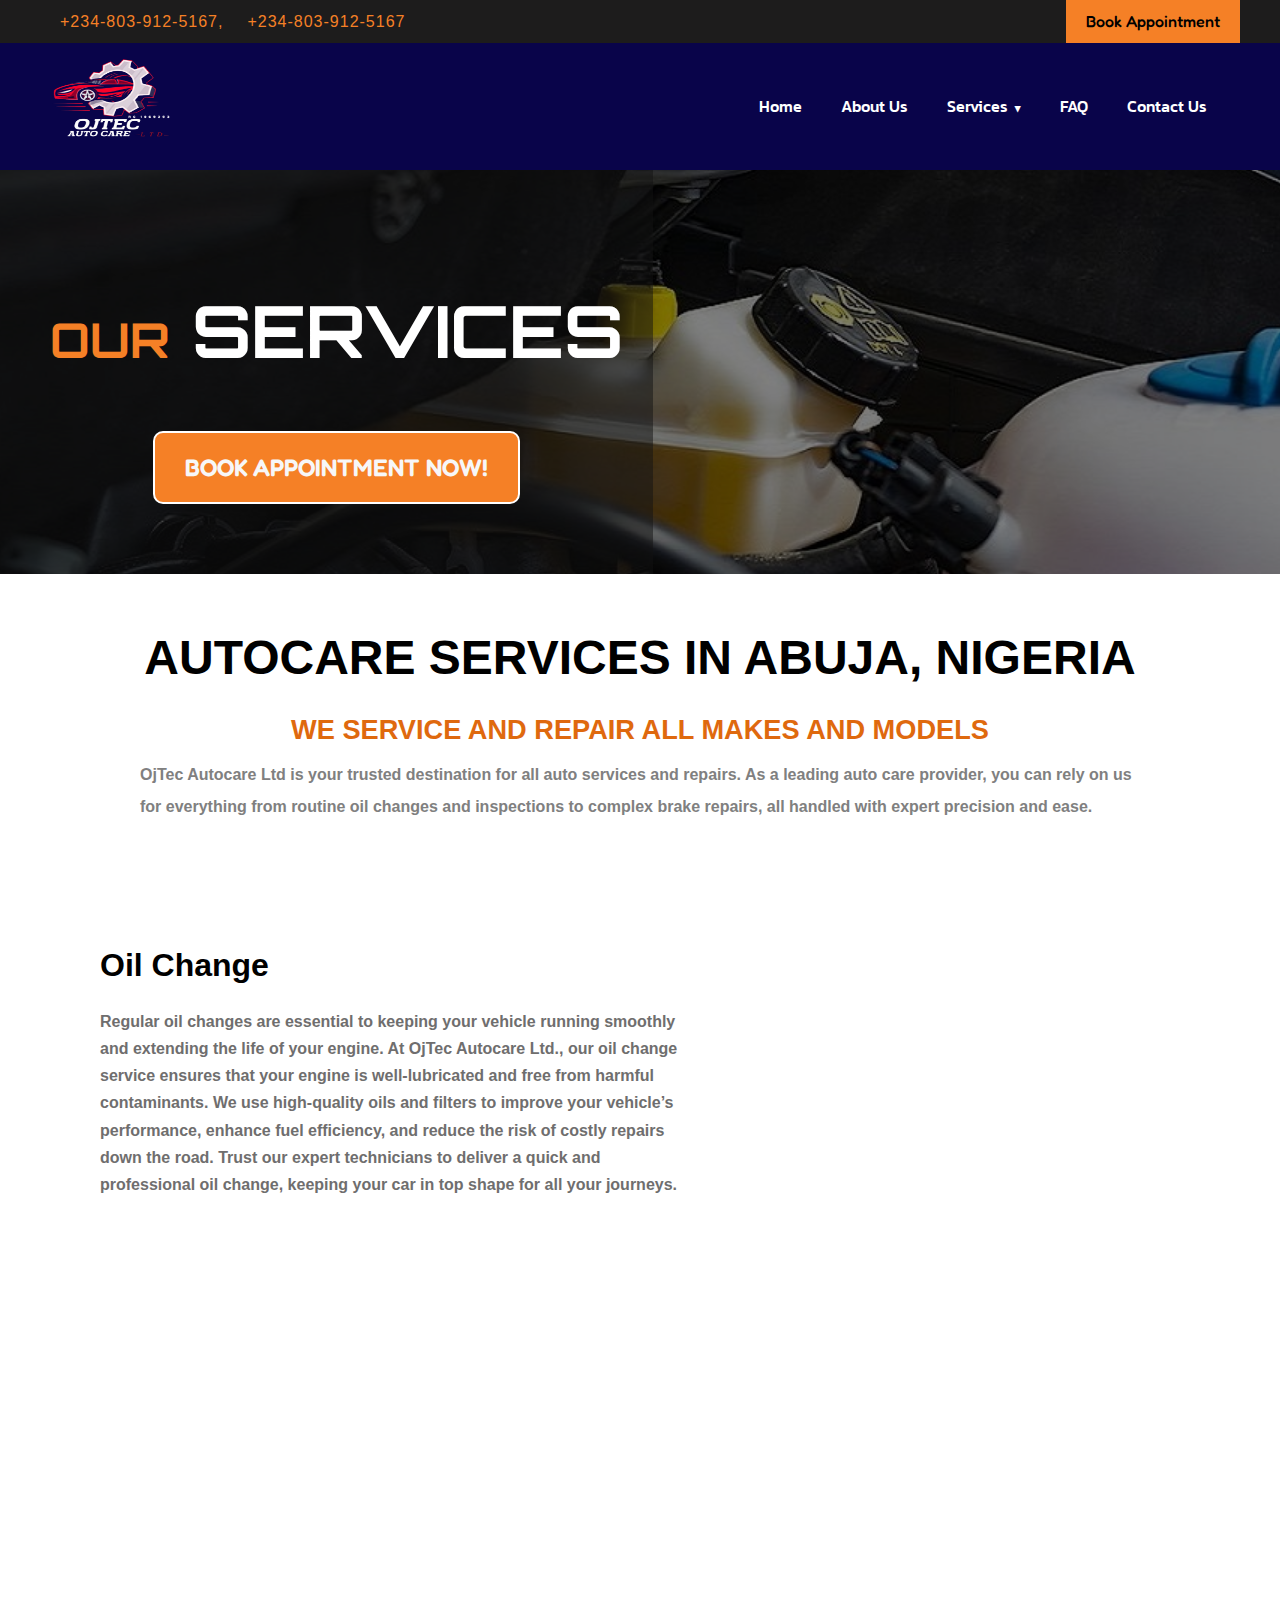
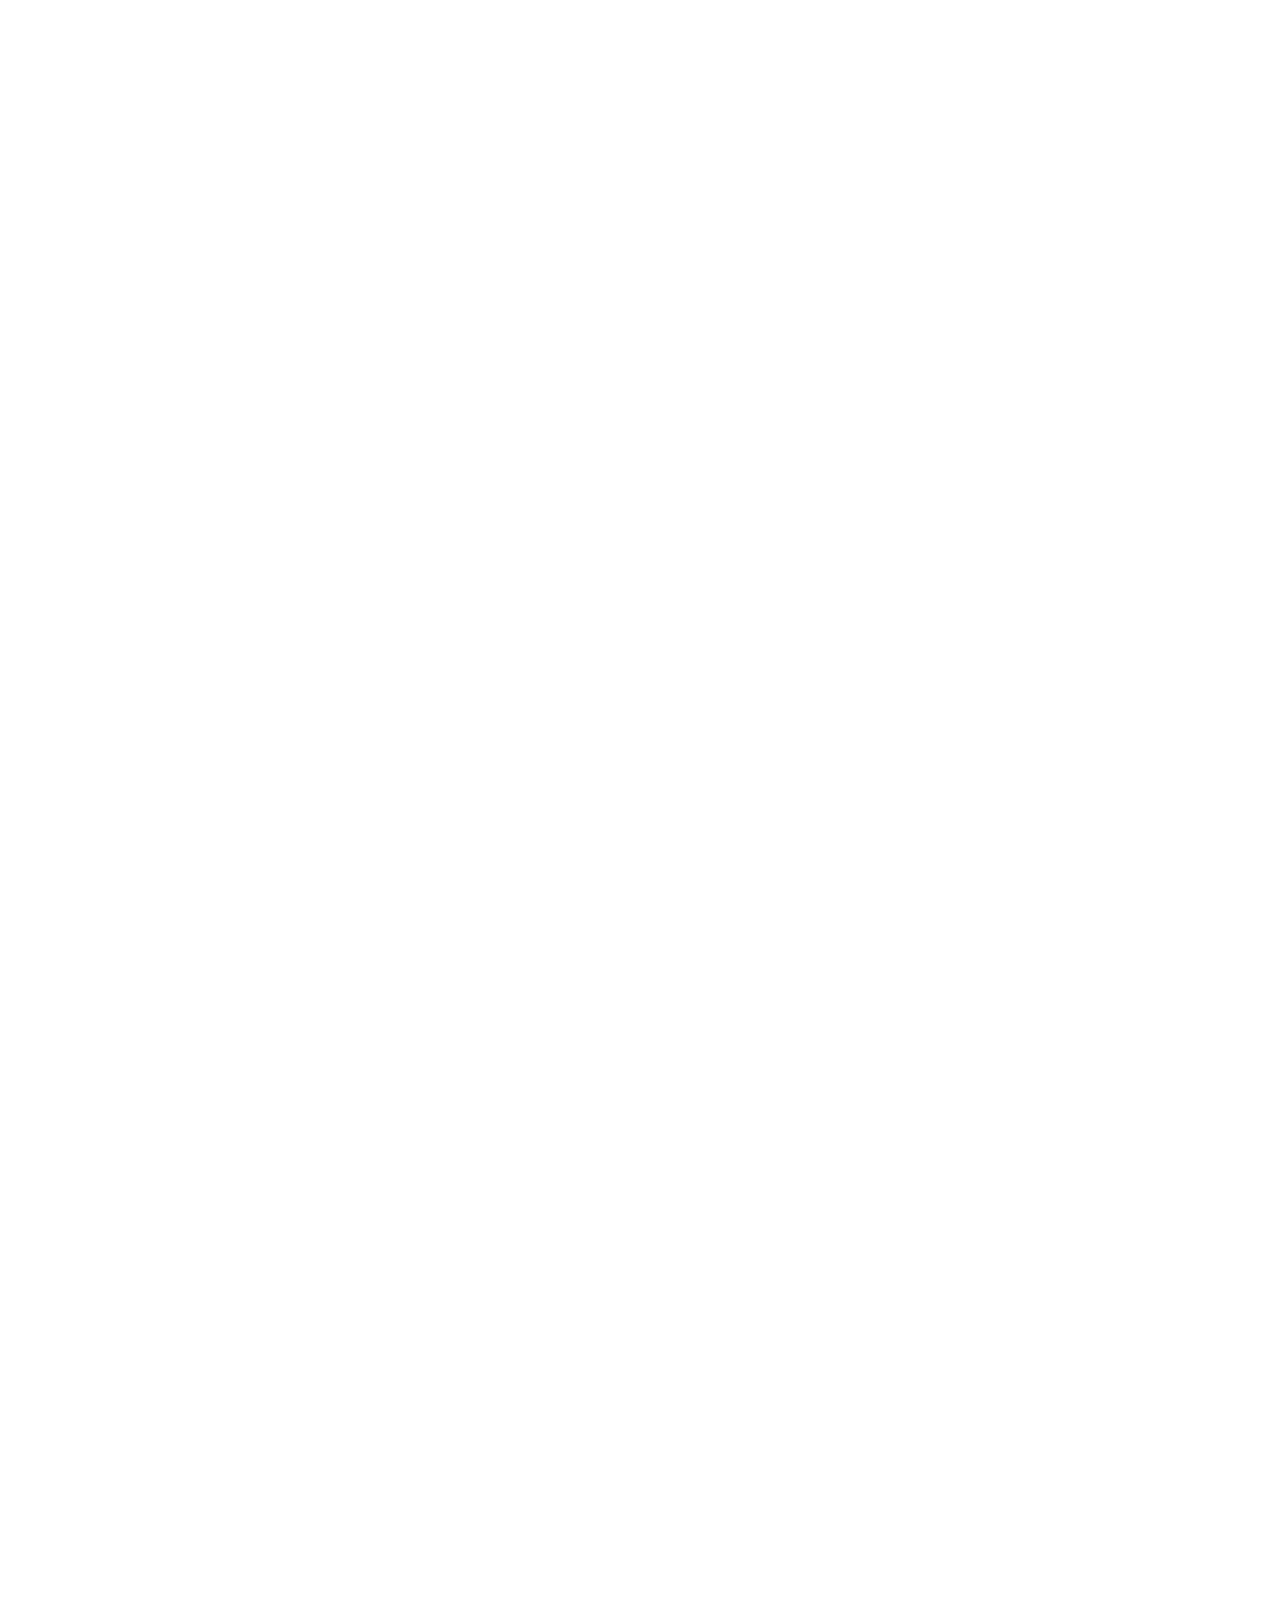
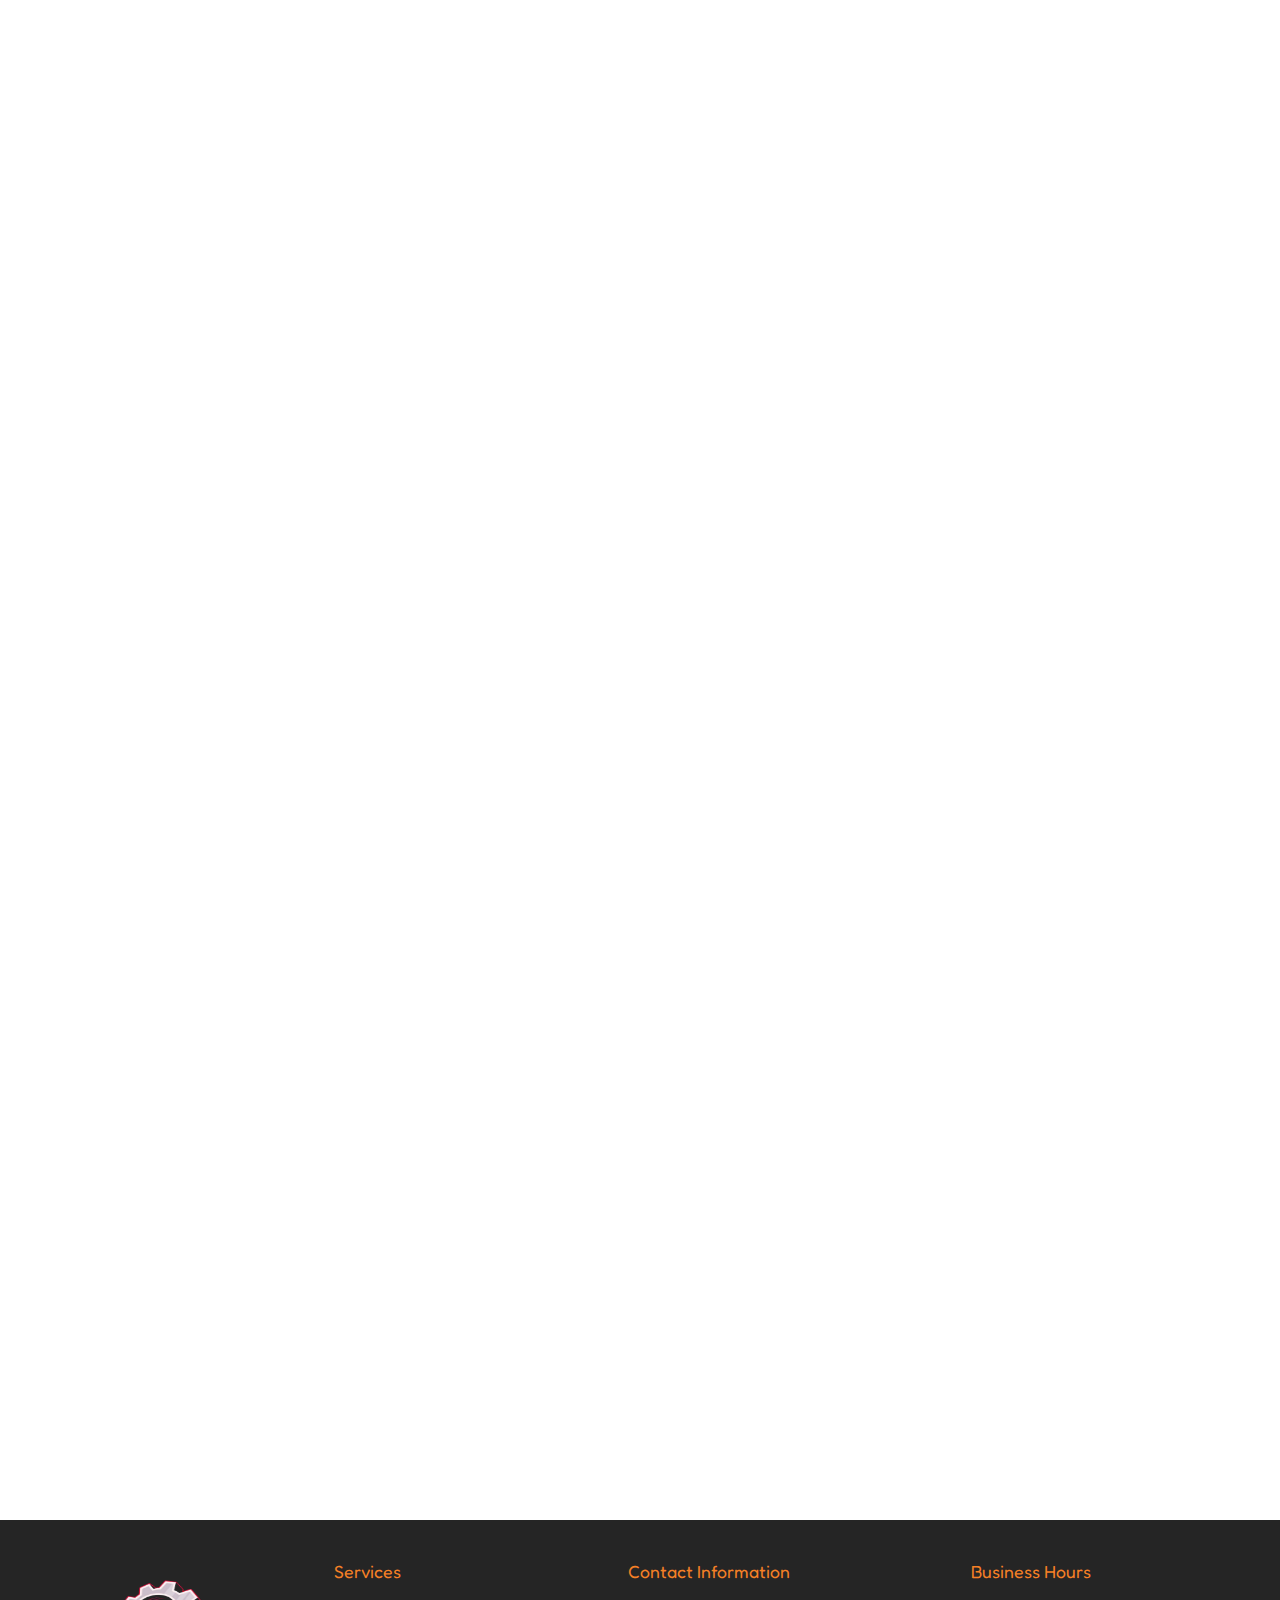
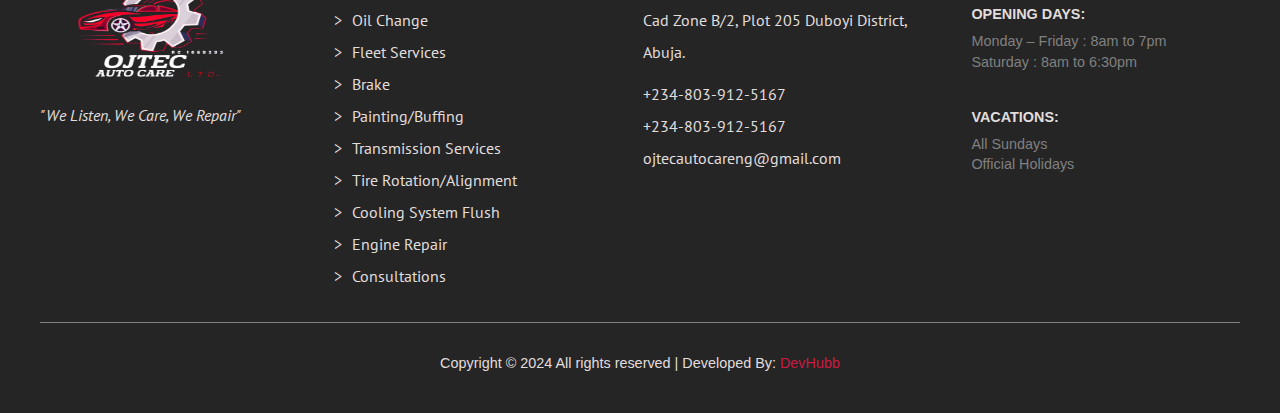
<file: services.html>
<!DOCTYPE html>
<html lang="en">
<head>
    <meta charset="UTF-8">
    <meta name="viewport" content="width=device-width, initial-scale=1.0">
    <title>OJTEC AUTOCARE LTD</title>
    <link rel="stylesheet" href="./assets/css/services.css">
    <link rel="stylesheet" href="./assets/css/ourservicemedia.css">
    <link rel="stylesheet" href="https://cdnjs.cloudflare.com/ajax/libs/font-awesome/6.6.0/css/all.min.css" integrity="sha512-Kc323vGBEqzTmouAECnVceyQqyqdsSiqLQISBL29aUW4U/M7pSPA/gEUZQqv1cwx4OnYxTxve5UMg5GT6L4JJg==" crossorigin="anonymous" referrerpolicy="no-referrer" />
    <link rel="shortcut icon" href="./assets/images/OJTEC_LOGO_BLUE.png" type="image/x-icon" />
    <link rel="stylesheet" href="https://unpkg.com/aos@next/dist/aos.css" />
    <link rel="preconnect" href="https://fonts.googleapis.com">
    <link rel="preconnect" href="https://fonts.gstatic.com" crossorigin>
    <link href="https://fonts.googleapis.com/css2?family=EB+Garamond:ital,wght@0,400..800;1,400..800&family=Figtree:ital,wght@0,300..900;1,300..900&family=Fredoka:wght@300..700&family=IBM+Plex+Mono:ital,wght@0,100;0,200;0,300;0,400;0,500;0,600;0,700;1,100;1,200;1,300;1,400;1,500;1,600;1,700&family=Kanit:ital,wght@0,100;0,200;0,300;0,400;0,500;0,600;0,700;0,800;0,900;1,100;1,200;1,300;1,400;1,500;1,600;1,700;1,800;1,900&family=Montserrat:ital,wght@0,100..900;1,100..900&family=Noto+Sans:ital,wght@0,100..900;1,100..900&family=Open+Sans:ital,wght@0,300..800;1,300..800&family=Orbitron:wght@400..900&family=PT+Sans:ital,wght@0,400;0,700;1,400;1,700&family=Roboto+Mono:ital,wght@0,100..700;1,100..700&family=Rubik:ital,wght@0,300..900;1,300..900&family=Work+Sans:ital,wght@0,100..900;1,100..900&display=swap" rel="stylesheet">
</head>
<body>
    <header id="navBAR">
        <div class="top-header">
            <div class="nav-bar-container">
                <div class="top-header-nav">
                    <h2 class="text-sm">
                        <a href="#"><i class="fa-solid fa-phone fa-md" style="color: #f58026"></i> +234-803-912-5167,</a> <a href="https://wa.me/2348039125167"><i class="fa-brands fa-whatsapp fa-md" style="color: #f58026"></i> +234-803-912-5167</a>
                    </h2>

                    <div class="social-link">
                        <div class="social">
                            <a href="https://www.facebook.com/profile.php?id=61567278845193&mibextid=kFxxJD"><i class="fa-brands fa-facebook fa-lg" style="color: #f58026"></i></a> 
                            <a href="https://www.instagram.com/ojtecautocareltd/"><i class="fa-brands fa-instagram fa-lg" style="color: #f58026"></i></a>
                        </div>
                        <div class="schedule-Btn">
                            <a href="./appointment.html" class="schedule-btn"><i class="fa-solid fa-calendar-days fa-lg" style="color: #000;"></i> Book Appointment</a>
                        </div>
                    </div>
                </div>
            </div>
        </div>

        <div class="bottom-header">
            <nav class="nav-bar-container">
                <div class="branding">
                    <a href="./index.html"><img src="./assets/images/OJTEC_LOGO_BLUE.png" alt=""></a>
                </div>

                <ul class="nav-Bar">
                    <li><a href="./index.html">Home</a></li>
                    <li><a href="./about.html">About Us</a></li>
                    <li class="dropdown">
                        <a href="./services.html" class="dropbtn">Services <span>▼</span></a>
                        <ul class="dropdown-content">
                            <li><a href="#oilchange">Oil Change</a></li>
                            <li><a href="#fleetservices">Fleet Services</a></li>
                            <li><a href="#brake">Brake</a></li>
                            <li><a href="#painting">Painting/Buffing</a></li>
                            <li><a href="#transmission">Transmission Services</a></li>
                            <li><a href="#tire">Tire Rotation/Alignment</a></li>
                            <li><a href="#cooling">Cooling System Flush</a></li>
                            <li><a href="#engine">Engine Repair</a></li>
                            <li><a href="#consultation">Consultations</a></li>
                        </ul>
                    </li>
                    <!-- <li><a href="./testimonial.html">Testimonials</a></li> -->
                    <!-- <li><a href="#">Blog</a></li> -->
                    <li><a href="./faq.html">FAQ</a></li>
                    <li><a href="./contact.html">Contact Us</a></li>
                </ul>

                <!-- Hamburger button -->
                <button type="button" class="hamburger" id="menu-btn">
                    <span class="hamburger-top"></span>
                    <span class="hamburger-middle"></span>
                    <span class="hamburger-bottom"></span>
                </button>
                
                <div class="mobile-menu hidden" id="menu">
                    <ul class="nav-Bar-mobile">
                        <li><a href="./index.html">Home</a></li>
                        <li><a href="./about.html">About Us</a></li>
                        <li class="dropdow">
                            <a href="./services.html" class="dropdownToggl">Services</a>
                            <!-- <ul class="mobile-dropdown-content">
                                <li><a href="./services.html">Oil Change</a></li>
                                <li><a href="./services.html">Fleet Services</a></li>
                                <li><a href="./services.html">Brake</a></li>
                                <li><a href="./services.html">Painting/Buffing</a></li>
                                <li><a href="./services.html">Transmission Services</a></li>
                                <li><a href="./services.html">Tire Rotation/Alignment</a></li>
                                <li><a href="./services.html">Cooling System Flush</a></li>
                                <li><a href="./services.html">Engine Repair</a></li>
                                <li><a href="./services.html">Consultations</a></li>
                            </ul> -->
                        </li>
                        <!-- <li><a href="./testimonial.html">Testimonials</a></li> -->
                        <!-- <li><a href="#">Blog</a></li> -->
                        <li><a href="./faq.html">FAQ</a></li>
                        <li><a href="./appointment.html">Book Appointment</a></li>
                        <li><a href="./contact.html">Contact Us</a></li>
                    </ul>
                </div>
            </nav>
        </div>
    </header>

    <!-- First section -->
    <section class="first-section-con">
        <div class="our-service-background">
            <div class="container">
                <div class="div">
                    <h2 class="text-xl"><span>Our</span> Services</h2>
                    <div class="book-US animate fade-left">
                        <a href="./appointment.html"> <button type="button" class="contactBtn BTtn">Book Appointment Now!</button></a>
                    </div>
                </div>
            </div>
        </div>
    </section>
    
    <!-- Second section -->
    <section class="second-section-con">
        <div class="container">
            <h2 class="text-xxl">Autocare Services in Abuja, Nigeria</h2>
            <h3 class="text-lg">We Service and Repair All Makes and Models</h3>
            <p class="text-md">OjTec Autocare Ltd is your trusted destination for all auto services and repairs. As a leading auto care provider, you can rely on us for everything from routine oil changes and inspections to complex brake repairs, all handled with expert precision and ease.</p>
        </div>
    </section>
    
    <!-- last section -->
    <section class="last-section-con">
        <div class="container">
            <div class="our-service-grid-con">
                <div class="our-Services" id="oilchange">
                    <h3 class="text-md" id="oilchange">Oil Change</h3>
                    <p class="text-sm">Regular oil changes are essential to keeping your vehicle running smoothly and extending the life of your engine. At OjTec Autocare Ltd., our oil change service ensures that your engine is well-lubricated and free from harmful contaminants. We use high-quality oils and filters to improve your vehicle’s performance, enhance fuel efficiency, and reduce the risk of costly repairs down the road. Trust our expert technicians to deliver a quick and professional oil change, keeping your car in top shape for all your journeys.
                    </p>
                </div>
                <div class="services-images animate fade-up">
                    <img src="./assets/images/oil 1.jpg" alt="">
                </div>

                <div class="our-Services animate fade-right" id="fleetservices">
                    <h3 class="text-md">Fleet Service</h3>
                    <p class="text-sm">At OjTec Autocare Ltd., our fleet service is dedicated to keeping your vehicles in optimal condition, ensuring reliability and efficiency on the road. We offer routine maintenance, repairs, and specialized care for all types of fleet in your cars, from sedans to trucks. Our skilled technicians work to minimize downtime with quick, thorough inspections and services, so your fleet stays operational and your car runs smoothly. By working with us, you can reduce repair costs, extend the lifespan of your vehicles, and keep your operations on track without interruptions.
                    </p>
                </div>
                <div class="services-images animate fade-left">
                    <img src="./assets/images/fleet service1.png" alt="">
                </div>

                <div class="our-Services animate fade-right" id="brake">
                    <h3 class="text-md">Brakes</h3>
                    <p class="text-sm">At OjTec Autocare Ltd., our brake services ensure your vehicle's safety and optimal performance on the road. We specialize in brake inspections, pad replacements, fluid checks, and full brake system maintenance to give you peace of mind when driving. Our experienced technicians use quality parts and the latest diagnostic tools to identify any issues and provide swift, reliable repairs. Whether you’re experiencing squeaking, grinding, or reduced braking power, we’re here to help maintain your vehicle's stopping power and keep you safe in every situation.
                    </p>
                </div>
                <div class="services-images animate fade-left">
                    <img src="./assets/images/brake1.jpg" alt="">
                </div>

                <div class="our-Services animate fade-right" id="painting">
                    <h3 class="text-md">Painting/Buffing</h3>
                    <p class="text-sm">At OjTec Autocare Ltd., our painting and buffing services restore the beauty and shine of your vehicle, making it look as good as new. Whether your car has scratches, faded paint, or needs a complete color refresh, our skilled technicians use top-quality paints and advanced techniques to deliver a flawless finish. Our buffing service removes surface imperfections, restores the paint’s luster, and provides a protective layer to keep your car looking pristine. Trust us to enhance your vehicle’s appearance, giving it a showroom-quality finish that turns heads on the road.
                    </p>
                </div>
                <div class="services-images animate fade-left">
                    <img src="./assets/images/painting.jpg" alt="">
                </div>

                <div class="our-Services animate fade-right" id="transmission">
                    <h3 class="text-md">Transmission Services</h3>
                    <p class="text-sm">At OjTec Autocare Ltd., our transmission services are designed to keep your vehicle running smoothly and efficiently. Whether your car needs a transmission fluid change, repair, or a complete rebuild, our expert technicians are equipped to handle it all. We conduct thorough diagnostics to detect any issues early, ensuring that your transmission operates at peak performance. Regular maintenance of your transmission not only enhances your car’s shifting capability but also prolongs its lifespan, preventing costly repairs down the line. Trust OjTec Autocare Ltd. to keep your transmission in top condition for a smoother, safer drive.
                    </p>
                </div>
                <div class="services-images animate fade-left">
                    <img src="./assets/images/transmission.jpg" alt="">
                </div>

                <div class="our-Services animate fade-right" id="tire">
                    <h3 class="text-md">Tire Rotation/Alignment</h3>
                    <p class="text-sm">At OjTec Autocare Ltd., our tire rotation and alignment services are crucial for maximizing the lifespan and performance of your tires. Regular tire rotation helps ensure even wear, improving handling, fuel efficiency, and extending the life of your tires. Our alignment services correct your vehicle’s suspension angles, ensuring your tires meet the road at the correct angle, preventing uneven wear and enhancing driving safety. Whether you’re experiencing uneven tread or pulling to one side, our expert technicians will keep your tires properly aligned and rotated for a smoother, safer, and more efficient ride.
                    </p>
                </div>
                <div class="services-images animate fade-left">
                    <img src="./assets/images/tire alignment.jpg" alt="">
                </div>

                <div class="our-Services animate fade-right" id="cooling">
                    <h3 class="text-md">Cooling System Flush</h3>
                    <p class="text-sm">At OjTec Autocare Ltd., our cooling system flush services are designed to keep your engine operating at optimal temperatures, preventing overheating and costly damage. Over time, your vehicle's cooling system can accumulate rust, scale, and debris, reducing its efficiency. Our cooling system flush thoroughly removes these contaminants and replaces old coolant with fresh fluid, ensuring proper heat transfer and maintaining engine performance. Regular cooling system flushes extend the life of your engine components, prevent breakdowns, and improve overall vehicle efficiency. Trust us to keep your engine cool and running smoothly in all conditions.
                    </p>
                </div>
                <div class="services-images animate fade-left">
                    <img src="./assets/images/cooling-system.webp" alt="">
                </div>

                <div class="our-Services animate fade-right" id="engine">
                    <h3 class="text-md">Engine Repair</h3>
                    <p class="text-sm">At OjTec Autocare Ltd., our engine repair services are tailored to restore the heart of your vehicle to peak performance. Whether your engine is experiencing overheating, knocking, or reduced power, our expert technicians diagnose and fix the problem with precision and care. From minor repairs to complete engine overhauls, we use cutting-edge technology and high-quality parts to ensure lasting results. Regular engine maintenance and timely repairs can save you from costly breakdowns and extend the life of your vehicle. Trust OjTec Autocare Ltd. for reliable engine repair services that keep your vehicle running smoothly.
                    </p>
                </div>
                <div class="services-images animate fade-left">
                    <img src="./assets/images/engine repair.jpg" alt="">
                </div>

                <div class="our-Services animate fade-right" id="consultation">
                    <h3 class="text-md">Consultations</h3>
                    <p class="text-sm">
                        At OjTec Autocare Ltd., our consultation services provide you with expert advice and insights to keep your vehicle in top condition. Whether you’re unsure about the best maintenance practices, need guidance on repairs, or are considering upgrades, our knowledgeable team is here to help. We take the time to understand your specific needs and concerns, offering tailored solutions that align with your vehicle’s requirements and your budget. With our commitment to transparency and customer education, you can make informed decisions about your car’s care. Trust OjTec Autocare Ltd. to be your reliable partner in automotive consultation for a smoother and more confident driving experience.
                    </p>
                </div>
                <div class="contact-US animate fade-left">
                    <a href="./contact.html"> <button type="button" class="contactBtn BTtn">Contact Us Now!</button></a>
                </div>
            </div>
        </div>
    </section>

    <!-- Footer -->
    <footer class="footer-container">
        <div class="container">
            <div class="footer-grid-container">
                <div class="article">
                    <a href="./index.html">
                        <img src="./assets/images/OJTEC_LOGO_BLUE.png" alt="">
                    </a>
                    <p class="text-sm">"We Listen, We Care, We Repair"</p>
                    <div class="footer-social-link">
                        <a href="https://www.facebook.com/profile.php?id=61567278845193&mibextid=kFxxJD"><i class="fa-brands fa-facebook fa-lg" style="color: rgb(225, 221, 221);"></i></a> 
                        <a href="https://www.instagram.com/ojtecautocareltd/"><i class="fa-brands fa-instagram fa-lg" style="color: rgb(225, 221, 221);"></i></a>
                    </div>
                </div>
                <div class="services-container">
                    <h2 class="text-md">Services</h2>
                    <ul>
                        <li><a href="#oilchange"><span>></span>Oil Change</a></li>
                        <li><a href="#fleetservices"><span>></span>Fleet Services</a></li>
                        <li><a href="#brake"><span>></span>Brake</a></li>
                        <li><a href="#painting"><span>></span>Painting/Buffing</a></li>
                        <li><a href="#transmission"><span>></span>Transmission Services</a></li>
                        <li><a href="#tire"><span>></span>Tire Rotation/Alignment</a></li>
                        <li><a href="#cooling"><span>></span>Cooling System Flush</a></li>
                        <li><a href="#engine"><span>></span>Engine Repair</a></li>
                        <li><a href="#consultation"><span>></span>Consultations</a></li>
                    </ul>
                </div>
                <div class="contact-info">
                    <h2 class="text-md">Contact Information</h2>
                    <div class="loca">
                        <div class="iconCON">
                            <a href="./contact.html#map"><i class="fa-solid fa-location-dot fa-md" style="color: #f58026"></i></a>
                            <a href="./contact.html#map" id="address"> Cad Zone B/2, Plot 205 Duboyi District, Abuja.</a>
                        </div>
                        <div class="iconCON">
                            <a href=""><i class="fa-solid fa-phone fa-md" style="color: #f58026"></i></a>
                            <a href="#">+234-803-912-5167</a> 
                        </div>
                        <div class="iconCON">
                            <a href="https://wa.me/2348039125167"><i class="fa-brands fa-whatsapp fa-md" style="color: #f58026"></i></a>
                            <a href="https://wa.me/2348039125167">+234-803-912-5167</a>
                        </div>
                        <div class="iconCON">
                            <a href="mailto:ojtecautocareng@gmail.com"><i class="fa-solid fa-envelope fa-md" style="color: #f58026"></i></a>
                            <a href="mailto:ojtecautocareng@gmail.com"> ojtecautocareng@gmail.com</a> 
                        </div>
                    </div>
                </div>
                <div class="business-hour">
                    <h2 class="text-md">Business Hours</h2>
                    <h3 class="text sm">OPENING DAYS:</h3>
                    <p class="text-sm">Monday – Friday : 8am to 7pm </p>
                    <p class="text-sm">Saturday : 8am to 6:30pm</p>
                    <h3 class="text sm" id="vacation">VACATIONS:</h3>
                    <p class="text-sm">All Sundays</p>
                    <p class="text-sm">Official Holidays</p> 
                </div>
            </div>
            <div class="copywrite">
                <p class="text-md text-center">Copyright © 2024 All rights reserved | Developed By: <a href="https://wa.me/+2348141232359">DevHubb</a></p>
            </div>
        </div>
    </footer>

    <script>
        // Select all elements with the class 'animate'
        const animatedElements = document.querySelectorAll('.animate');

        // Create an Intersection Observer
        const observer = new IntersectionObserver((entries, observer) => {
        entries.forEach(entry => {
            if (entry.isIntersecting) {
            // Add the 'visible' class when the element enters the viewport
            entry.target.classList.add('visible');
            observer.unobserve(entry.target); // Optional: Unobserve to prevent re-triggering
            }
        });
        }, { threshold: 0.1 }); // Trigger when 10% of the element is visible

        // Observe each animated element
        animatedElements.forEach(element => {
        observer.observe(element);
        });
    </script>

    <script src="./assets/js/script.js"></script>
</body>
</html>
</file>
<file: assets/css/about.css>
*{
    margin: 0;
    padding: 0;
    box-sizing: border-box;
}

body{
    font-family: Arial, Helvetica, sans-serif;
    font-size: 16px;
    line-height: 1.4;
    overflow-x: hidden;
}

img{
    max-width: 100%;
}


/* Header */
header{
    position: fixed;
    top: 0;
    right: 0;
    left: 0;
    transition: top .8s ease;
    z-index: 99999;
    background: #09044a; 
    /* box-shadow: 0 1px 3px rgb(0 0 0 / 10%), 0 2px 2px rgb(0 0 0 / 6%), 0 0 2px rgb(0 0 0 / 7%); */
}

/* Top header */
.top-header{
    background-color: #1d1c1c;
}
.top-header a{
    color: #f58026;
    text-decoration: none;
    font-size: 1rem;
    letter-spacing: 1px;
}
.top-header-nav{
    display: flex;
    align-items: center;
    padding:0;
    justify-content: space-between;
}
.top-header-nav i{
    margin-left: 20px;
}
.social-link{
    display: flex;
    align-items: center;
    gap: 50px;
}
.social a:hover i{
    transition: .2s;
    transform: scale(1.5);
}
.schedule-Btn{
    color: black;
    background-color: #f58026 !important;
    padding: 10px 20px;
}
.schedule-Btn:hover{
    background-color: #b08768;
}
.schedule-Btn i{
    margin: 0;
}
.schedule-Btn a{
    color: black;
    font-weight: 500;
    letter-spacing: 0;
    font-family: "Fredoka", sans-serif;
    font-optical-sizing: auto;
    font-size: 1rem;
}

/* bottom header */
.bottom-header .nav-bar-container{
    display: flex;
    align-items: center;
    justify-content: space-around;
    /* gap: 25rem; */
    gap: 32rem;

}
.bottom-header .branding{
    display: flex;
    justify-content: start;
    align-items: start;
    margin-left: -3rem;
}
.bottom-header .branding img{
    height: 120px;
    width: 160px;
}
.nav-Bar{
    display: flex;
    align-items: center;
    justify-content: space-evenly;
    gap: 35px;
}
.nav-Bar li{
    list-style: none;
    position: relative;
}

.nav-Bar li a{
    text-decoration: none;
    display: block;
    padding: 0px 2px;
    font-family: "Kanit", sans-serif;
    font-weight: 500;
    font-size: 1rem;
    color: white;
}

.nav-Bar li a::after{
    content: "";
    position: absolute;
    bottom: 0;
    left: 0;
    width: 100%;
    height: 1.5px;
    background-color: white;
    transform: scaleX(0);
    transition: transform 0.6s cubic-bezier(0.19, 1, 0.22, 1);
    transform-origin: right center;
}
.nav-Bar li a:hover::after{
    transform: scaleX(1);
    transform-origin: left center;
    transition-duration: 0.4s;
}

.dropdown span{
    font-size: .7rem;
    margin-left: 2px;
}

/* Dropdown Styles */
.dropdown-content {
    display: none;
    position: absolute;
    background-color: #09044a;
    min-width: 250px;
    box-shadow: 0px 8px 16px rgba(0, 0, 0, 0.2);
    z-index: 1;
    padding-bottom: 20px;
    top: 100%; /* Align dropdown below the button */
}

.dropdown-content li a {
    color: white;
    padding-top: 12px;
    padding-left: 15px;
    text-decoration: none;
    display: block;
}

.dropdown-content li a:hover {
    color: #ddd;
}

/* Show dropdown on hover */
.dropdown:hover .dropdown-content {
    display: block;
}

/* Dropdown Styles for mobile
.mobile-dropdown-content {
    display: none;
    position: absolute;
    background-color: #ccc;
    min-width: 250px;
    z-index: 1;
    padding-bottom: 20px;
    top: 100%; 
}

.mobile-dropdown-content li a {
    color: white;
    padding-top: 12px;
    text-decoration: none;
    transition: bottom 3s ease-in-out;
    display:block;
}

.mobile-dropdown-content li a:hover {
    color: #ddd;

}

Show dropdown on hover
.dropdown:hover .mobile-dropdown-content {
    display: block;
} */


.nav-bar-container{
    max-width: 1200px;
    margin: 0 auto;
}

.nav-bar-container img{
    height: 150px;
    width: 150px;
}

/* Hamburger Mobile display */
.hamburger{
    cursor: pointer;
    width: 24px;
    height: 24px;
    display: none;
    position: relative;
    background: none;
    border: none;
    z-index: 10;
    transition: all 0.25s;
}
.hamburger-top, .hamburger-middle, .hamburger-bottom {
    position: absolute;
    top: 0;
    left: 0;
    width: 24px;
    height: 2px;
    background: #fff;
    transform: rotate(0);
    transition: all 0.5s;
}
.hamburger-middle{
    transform: translateY(7px);
}
.hamburger-bottom{
    transform: translateY(14px);
}
.open .hamburger-top{
    transform: rotate(45deg) translateY(6px) translateX(6px);
}
.open .hamburger-middle{
    display: none;
}
.open .hamburger-bottom{
    transform: rotate(-45deg) translateY(6px) translateX(-6px);
}

/* Mobile menu */
.mobile-menu{
    position: fixed;
    top: 70px;
    right: 0px;
    width: 100%;
    height: 100%;
    z-index: 100;
    background: #fff;
    box-shadow: 0px 0px 10px rgb(0,0,0,0.2);
    transition: right 0.3s ease-in-out;
    padding: 20px;
    box-shadow: inset 0 4px 3px -3px rgb(0 0 0 / 10%), inset 0 4px 2px -2px rgb(0 0 0 / 7%);
    transition: all 0.3s;
    overflow-y: auto;
}
.mobile-menu .nav-Bar-mobile .mobile-dropdown-content{
    padding-left: 20px;  
    line-height: .9;
    margin-bottom: 30px;
}
.mobile-menu .nav-Bar-mobile .mobile-dropdown-content a{
    color: rgb(113, 110, 110);
}
.mobile-menu .nav-Bar-mobile .mobile-dropdown-content a:hover{
    color:#f58026;
}

.mobile-menu ul{
    /* margin-top: 100px; */
    padding-right: 10px;
}
.mobile-menu ul li{
    margin: 10px 0;
    list-style: none;
}
.mobile-menu ul li a{
    text-decoration: none;
    transition: 0.3s;
    color: #09044a;
    font-weight: 600;
    font-family: "Kanit", sans-serif;
    font-size: 1rem;
}
.mobile-menu ul li a:hover{
    color: #f58026;
}

.hidden{
    transform: translateX(100%);
}
.no-scroll{
    overflow: hidden;
}

/* Media Queries for mobile-nav-bar*/
@media (max-width: 768px){
    .bottom-header .branding img{
        width: 100px;
        height: 80px;
    }
    .top-header, .nav-Bar{
        display: none;
    }
    .hamburger{
        display: block;
    }
    .bottom-header .nav-bar-container{
        gap: 25rem;
    
    }
    .mobile-dropdown-content {
        top:120px; 
    }
}

/* About us section */
.about-us-background{
    background: url('./about\ us.webp') no-repeat center center fixed;
    background-size: cover;
}
.about-us-background .container{
    height: 100%;
    max-width: 100%;
    position: relative;
    background: rgba(0, 0, 0, 0.5); 
}
.about-us-background .div{
    background-color: rgba(17, 17, 18, 0.7);
    width: fit-content;
    padding: 15rem 30px 0px 50px;
    height: 100%;
    display: flex;
    flex-direction: column;
    align-items: center;
    justify-content: center;
}

.about-us-background h2{
    color: white;
    font-size: 4.5rem;
    font-weight: 700;
    text-transform: uppercase;
    padding: 40px 0;
    font-family: "Orbitron", sans-serif;
}
.about-us-background span{
    color: #f58026;
    font-size: 3rem;
}
.book-US .contactBtn{
    text-decoration: none;
    font-weight: 600;
    color: #f7f7f8;
    /* border: solid 2px #f58026; */
    padding: 20px 30px;
    text-transform: uppercase;
    font-family: "Fredoka", sans-serif;
    transition: all 0.3s ease;
    position: relative;
    display: inline-block;
    border-radius: 10px;
    font-size: 1.5rem;
    margin: 10px 60px 70px 20px;
}
.BTtn {
    border: 2px solid rgb(255, 255, 255);
    z-index: 1;
    color: white;
    background-color: #f58026;
}

.BTtn:after {
    position: absolute;
    content: "";
    width: 0;
    height: 100%;
    top: 0;
    left: 0;
    direction: ltr;
    z-index: -1;
    background: rgb(255, 255, 255);
    transition: all .5s ease;
    
}

.BTtn:hover {
    color: #f58026;
    background-color: #f58026;
    border: solid 2px #f58026;
}

.BTtn:hover:after {
    left: auto;
    right: 0;
    width: 100%;
}

.BTtn:active {
    top: 2px;
    color: #f58026;
}


/* last section */
.last-section-container{
    background-color: lavender;
}
.last-section-grid-container{
    display: grid;
    grid-template-columns: 1fr 1fr;
    gap: 50px;
    padding: 50px;
}
.about-us h2{
    padding: 10px 0;
    color:#09044a;
    text-transform: uppercase;
    font-family: "Inconsolata", monospace;
}
.about-us p{
    padding: 15px;
    font-size: 1.1rem;
    line-height: 1.7;
    font-family: "Quicksand", sans-serif;
    font-weight: 400;
}
.imaGE{
    display: flex;
    justify-content: center;
    align-items: center;
    margin-top: 20px;
}
.imaGE img{
    height: 300px;
    width: 96%;
}
.last-section-grid-container h3{
    font-family: "Inconsolata", monospace;
    font-size: 1.4rem;
    font-weight: 700;
    padding: 10px 0;
    color: #09044a;
    text-transform: uppercase;
}
.last-section-grid-container p{
    padding: 15px;
    font-family: "Quicksand", sans-serif;
    /* font-family: "Open Sans", sans-serif; */
    font-weight: 400;
}
.our-mission, .our-vision, .our-value{
    margin-bottom: 20px;
}



/* Footer */
.footer-container{
    /* margin-top: 30rem; */
    background: #252525;
    padding: 40px;
}

.footer-container .container{
    max-width: 1200px;
    margin: 0 auto;
}

.footer-grid-container{
    display: grid;
    grid-template-columns: 1fr 1fr 1.2fr 1.1fr;
    gap: 50px;
}
.article img{
    height: 150px;
    width: 200px;
    margin-bottom: -1rem;
}

.article p{
    color: rgb(225, 221, 221);
    font-weight: 400;
    font-size: 1rem;
    margin-bottom: 20px;
    font-family: "PT Sans", sans-serif;
    font-style: italic;
}
.article i{
    margin-right: 20px;
}
.article a:hover i{
    transition: .2s;
    transform: scale(1.5);
}
.footer-grid-container h2{
    font-size: 1.1rem;
    color: #f58026;
    font-family: "Fredoka", sans-serif;
    margin-bottom: 20px;
}
.footer-grid-container li{
    list-style: none;
}
.footer-grid-container a{
    color: rgb(225, 221, 221);
    font-family: "PT Sans", sans-serif;
    text-decoration: none;
    line-height: 2;
}
.services-container a:hover{
    margin-left: 20px;
    color: #f58026;
    transition: .5s;
}

.footer-grid-container span{
    margin-right: 10px;
}
.contact-info{
    display: flex;
    flex-direction: column;
}

.loca{
    display: flex;
    flex-direction: column;
}
.iconCON{
    display: flex;
    gap: 15px;
}
.iconCON a:hover{
    color: #f58026;
}
.contact-info i{
    margin-right: 0px;
    font-size: 1.1rem;
    line-height: 2;
}


.contact-info #address{
    margin-bottom: 10px;
}


.business-hour h3{
    font-size: .9rem;
    color: rgb(225, 221, 221);
    margin-bottom: 7px;
}
.business-hour p{
    color: gray;
}
.business-hour #vacation{
    margin-top: 35px;

}

.copywrite p{
    color: rgb(225, 221, 221);
    font-size: .9rem;
}
.copywrite a{
    color: #cc1a44;
    text-decoration: none;
}
.copywrite a:hover{
    text-decoration: underline;
    transition: .5s;
}
.copywrite{
    margin-top: 30px;
    padding-top: 30px;
    border-top: solid 1px grey;
}

/* Utility Classes */
.container{
    max-width: 1200px;
    margin: 0 auto;
}

/* Text Classes */
.text-xxl{
    font-weight: 700;
    font-size: 3rem;
}

.text-xl{
    font-weight: 700;
    font-size: 2rem;
}

.text-lg{
    font-weight: 600;
    font-size: 1.7em;
}

.text-md{
    font-weight: 400;
    font-size: 1rem;
}

.text-sm{
    font-weight: 300;
    font-size: .9rem;
}

.text-center{
    text-align: center;
}



/* About Media */
@media screen and (max-width: 1200px){
/* header */
    body{overflow-x: hidden;}
    /* header{background-color: brown;} */
    .top-header-nav{justify-content: center;gap: 15rem;}
    .bottom-header .nav-bar-container{justify-content: center;gap: 15rem;}
    .bottom-header .branding img{height: 90px;width: 130px;}
    .nav-Bar{justify-content: center;gap: 15px;margin-left: 12rem;}
    .nav-Bar li a{font-size: 1rem;}

/* first section */
    .about-us-background h2{font-size: 2.5rem}
    .about-us-background span{font-size: 1.5rem}
    .book-US .contactBtn{font-size: .9rem;padding: 15px 20px}
}

    
@media screen and (max-width: 1100px){
/* header */
    /* header{background-color: rgb(81, 165, 42);} */
    body{overflow-x: hidden;}
    .bottom-header .branding img{height: auto;width: 70px;}
    .top-header-nav{justify-content: center;gap: 10rem;}
    .bottom-header .nav-bar-container{justify-content: center;gap: 10rem;}
    .nav-Bar{justify-content: center;gap: 20px;margin-left: 12rem;}
    .nav-Bar li a{font-size: 1rem;}



/* Footer */
    .footer-container .container{max-width: 1200px;}
    .article img{height: 90px;width: 100px;}
    .article p{font-size: 1rem;}
    .footer-grid-container h2{font-size: 1rem;}
    .footer-grid-container a{font-size: .8rem;}
    .contact-info i{font-size: 1rem;}
    .business-hour h3{font-size: .9rem;}
    .business-hour p{font-size: .8rem;}
    .copywrite p{font-size: .9rem;}
}

@media screen and (max-width: 960px){
/* header */
    /* header{background-color: rgb(240, 231, 231);} */
    body{overflow-x: hidden;}
    .top-header-nav{display: none;}
    .bottom-header .nav-bar-container{max-width: 700px;margin: 0 auto; justify-content: center;gap: 10rem;}
    .nav-Bar{justify-content: center;gap: 13px;margin-left: 7rem;}
    .nav-Bar li a{font-size: .9rem; padding-top: 5px; font-weight: 700;}
    .dropdown-content {min-width: 200px;padding-left: 1px;top: 30px;}
    .dropdown-content li a {font-size: .9rem;}

/* About Section */
    .about-us-background .div{padding: 6.5rem 30px 0px 20px;}
    .about-us-background h2{font-size: 2.5rem}
    .about-us-background span{font-size: 2rem}
    .book-US .contactBtn{font-size: 1.4rem;padding: 5px 8px; margin: 0px 35px 20px 10px ; }

/* Last section con */
    .last-section-grid-container .about-us p{font-size: 1rem;}

/* Footer */
    .footer-container .container{max-width: 1200px;}
    .article img{height: 90px;width: 100px;}
    .article p{font-size: 1rem;}
    .footer-grid-container h2{font-size: 1rem;}
    .footer-grid-container a{font-size: .7rem;}
    .services-container, .business-hour{margin-left: -1rem;}
    .contact-info i{font-size: 1rem;}
    .business-hour h3{font-size: .8rem;}
    .business-hour p{font-size: .7rem;}
    .copywrite p{font-size: .8rem;}
}
    
@media screen and (max-width: 768px){
/* header */
    /* header{background-color: rgb(236, 6, 248);} */
    body{overflow-x: hidden;}
    .bottom-header .nav-bar-container{justify-content: space-around; gap: 20rem;}

/* ABout section */
    .about-us-background h2{font-size: 2.5rem; padding: 20px 0;}
    .about-us-background span{font-size: 2rem;}
    .about-us-background .div{padding: 8.5rem 30px 0px 20px;}
    .book-US .contactBtn{font-size: 1.5rem;padding: 5px 8px;margin: 0px 30px 15px 10px ;}
    .last-section-grid-container{grid-template-columns: 1fr; gap: 40px; padding: 10px;}
    .about-us p{padding: 15px;font-size: .9rem;line-height: 1.7;font-family: "Quicksand", sans-serif;font-weight: 400;}
    .our-m-v-v p{font-size: .9rem;}
    .about-us span, .our-m-v-v span{display: none;}
    .about-us{ margin: 0 auto;display: flex;flex-direction: column;align-items: center;justify-content: center;}

/* Last section */
    .last-section-container .container{max-width: 800px;}

/* Footer */
    .footer-container .container{max-width: 1400px;}
    .article img{height: 90px;width: 100px;}
    .article p{font-size: 1rem;}
    .services-container, .business-hour{margin-left: 0rem;}
    .footer-grid-container h2{font-size: .7rem;}
    .footer-grid-container a{font-size: .5rem;}
    .contact-info i{font-size: .7rem;}
    .business-hour h3{font-size: .6rem;}
    .business-hour p{font-size: .5rem;}
    .copywrite p{font-size: .7rem;}
}
   

@media screen and (max-width: 670px){
/* header */
    /* header{background-color: rgb(176, 236, 13);} */
    body{overflow-x: hidden;}
    .bottom-header .branding img{height: auto;width: 60px; margin-left: 2rem;}
    .bottom-header .nav-bar-container{justify-content: space-around; gap: 10rem;}
    .mobile-menu{top: 60px;}

/* About us section */
    .about-us-background h2{font-size: 2rem; padding: 20px 0;}
    .about-us-background span{font-size: 1.6rem;}
    .about-us-background .div{padding: 5.5rem 30px 0px 20px;}
    .book-US .contactBtn{font-size: 1rem;padding: 5px 8px;margin: 0px 20px 10px 8px ;}

/* Footer */
    .footer-container .container{max-width: 800px; padding: 0;}
    .footer-grid-container{grid-template-columns: 1fr;gap: 20px;}
    .article p{font-size: 1rem;}
    .article img{height: 90px;width: 100px;}
    .footer-grid-container h2{font-size: 1.2rem;margin-bottom: 10px;}
    .footer-grid-container a{font-size: .8rem;}
    .contact-info i{font-size: 1rem;}
    .business-hour h3{font-size: .8rem;}
    .business-hour p{font-size: .8rem;}
    .copywrite p{font-size: .8rem;}
}
 

@media screen and (max-width: 399px){
/* header */
   /* header{background-color: rgb(216, 223, 18);} */
}
    
    
@media screen and (max-width: 320px){
/* header */
    body{overflow-x: hidden;}
    /* header{background-color: rgb(37, 172, 244);} */
    .bottom-header .branding img{height: auto;width: 60px; margin-left: 3rem;}
    .bottom-header .nav-bar-container{justify-content: space-around; gap: 10rem;}
    
/* About section */
    .about-us-background .div{padding: 5.5rem 30px 0px 20px;}
    .about-us-background h2{font-size: 1.9rem; padding: 20px 0;}
    .about-us-background span{font-size: 1.4rem;}
    .book-US .contactBtn{font-size: .8rem;padding: 5px 5px;border-radius: 5px;}
    
/* footer */
    .copywrite p{font-size: .6rem;}
    .footer-grid-container a,  .footer-grid-container p{font-size: .8rem}
    .article p{width: 200px;}
    .footer-grid-container h2, .footer-grid-container h3{font-size: 1rem}
}
    
/* iphone landscape */
@media only screen and (min-width: 600px) and (max-width: 768px) {
/* header */
    /* header{background-color: rgb(237, 180, 9);} */
}
</file>
<file: assets/css/appointment.css>
*{
    margin: 0;
    padding: 0;
    box-sizing: border-box;
}

body{
    font-family: Arial, Helvetica, sans-serif;
    font-size: 16px;
    line-height: 1.4;
}

img{
    max-width: 100%;
}


/* Header */
header{
    position: fixed;
    top: 0;
    right: 0;
    left: 0;
    transition: top .8s ease;
    z-index: 99999;
    background: #09044a; 
    /* box-shadow: 0 1px 3px rgb(0 0 0 / 10%), 0 2px 2px rgb(0 0 0 / 6%), 0 0 2px rgb(0 0 0 / 7%); */
}

/* Top header */
.top-header{
    background-color: #1d1c1c;
}
.top-header a{
    color: #f58026;
    text-decoration: none;
    font-size: 1rem;
    letter-spacing: 1px;
}
.top-header-nav{
    display: flex;
    align-items: center;
    padding:0;
    justify-content: space-between;
}
.top-header-nav i{
    margin-left: 20px;
}
.social-link{
    display: flex;
    align-items: center;
    gap: 50px;
}
.social a:hover i{
    transition: .2s;
    transform: scale(1.5);
}
.schedule-Btn{
    color: black;
    background-color: #f58026 !important;
    padding: 10px 20px;
}
.schedule-Btn i{
    margin: 0;
}
.schedule-Btn a{
    color: black;
    font-weight: 500;
    letter-spacing: 0;
    font-family: "Fredoka", sans-serif;
    font-optical-sizing: auto;
    font-size: 1rem;
}

/* bottom header */
.bottom-header .nav-bar-container{
    display: flex;
    align-items: center;
    justify-content: space-around;
    /* gap: 25rem; */
    gap: 32rem;

}
.bottom-header .branding{
    display: flex;
    justify-content: start;
    align-items: start;
    margin-left: -3rem;
}
.bottom-header .branding img{
    height: 120px;
    width: 160px;
}
.nav-Bar{
    display: flex;
    align-items: center;
    justify-content: space-evenly;
    gap: 35px;
}
.nav-Bar li{
    list-style: none;
    position: relative;
}

.nav-Bar li a{
    text-decoration: none;
    display: block;
    padding: 0px 2px;
    font-family: "Kanit", sans-serif;
    font-weight: 500;
    font-size: 1rem;
    color: white;
}

.nav-Bar li a::after{
    content: "";
    position: absolute;
    bottom: 0;
    left: 0;
    width: 100%;
    height: 1.5px;
    background-color: white;
    transform: scaleX(0);
    transition: transform 0.6s cubic-bezier(0.19, 1, 0.22, 1);
    transform-origin: right center;
}
.nav-Bar li a:hover::after{
    transform: scaleX(1);
    transform-origin: left center;
    transition-duration: 0.4s;
}

.dropdown span{
    font-size: .7rem;
    margin-left: 2px;
}

/* Dropdown Styles */
.dropdown-content {
    display: none;
    position: absolute;
    background-color: #09044a;
    min-width: 250px;
    box-shadow: 0px 8px 16px rgba(0, 0, 0, 0.2);
    z-index: 1;
    padding-bottom: 20px;
    top: 100%; /* Align dropdown below the button */
}

.dropdown-content li a {
    color: white;
    padding-top: 12px;
    padding-left: 15px;
    text-decoration: none;
    display: block;
}

.dropdown-content li a:hover {
    color: #ddd;
}

/* Show dropdown on hover */
.dropdown:hover .dropdown-content {
    display: block;
}

/* Dropdown Styles for mobile
.mobile-dropdown-content {
    display: none;
    position: absolute;
    background-color: #ccc;
    min-width: 250px;
    z-index: 1;
    padding-bottom: 20px;
    top: 100%; 
}

.mobile-dropdown-content li a {
    color: white;
    padding-top: 12px;
    text-decoration: none;
    transition: bottom 3s ease-in-out;
    display:block;
}

.mobile-dropdown-content li a:hover {
    color: #ddd;

}

Show dropdown on hover
.dropdown:hover .mobile-dropdown-content {
    display: block;
} */


.nav-bar-container{
    max-width: 1200px;
    margin: 0 auto;
}

.nav-bar-container img{
    height: 150px;
    width: 150px;
}

/* Hamburger Mobile display */
.hamburger{
    cursor: pointer;
    width: 24px;
    height: 24px;
    display: none;
    position: relative;
    background: none;
    border: none;
    z-index: 10;
    transition: all 0.25s;
}
.hamburger-top, .hamburger-middle, .hamburger-bottom {
    position: absolute;
    top: 0;
    left: 0;
    width: 24px;
    height: 2px;
    background: #fff;
    transform: rotate(0);
    transition: all 0.5s;
}
.hamburger-middle{
    transform: translateY(7px);
}
.hamburger-bottom{
    transform: translateY(14px);
}
.open .hamburger-top{
    transform: rotate(45deg) translateY(6px) translateX(6px);
}
.open .hamburger-middle{
    display: none;
}
.open .hamburger-bottom{
    transform: rotate(-45deg) translateY(6px) translateX(-6px);
}

/* Mobile menu */
.mobile-menu{
    position: fixed;
    top: 70px;
    right: 0px;
    width: 100%;
    height: 100%;
    z-index: 100;
    background: #fff;
    box-shadow: 0px 0px 10px rgb(0,0,0,0.2);
    transition: right 0.3s ease-in-out;
    padding: 20px;
    box-shadow: inset 0 4px 3px -3px rgb(0 0 0 / 10%), inset 0 4px 2px -2px rgb(0 0 0 / 7%);
    transition: all 0.3s;
    overflow-y: auto;
}
.mobile-menu .nav-Bar-mobile .mobile-dropdown-content{
    padding-left: 20px;  
    line-height: .9;
    margin-bottom: 30px;
}
.mobile-menu .nav-Bar-mobile .mobile-dropdown-content a{
    color: rgb(113, 110, 110);
}
.mobile-menu .nav-Bar-mobile .mobile-dropdown-content a:hover{
    color:#f58026;
}

.mobile-menu ul{
    /* margin-top: 100px; */
    padding-right: 10px;
}
.mobile-menu ul li{
    margin: 10px 0;
    list-style: none;
}
.mobile-menu ul li a{
    text-decoration: none;
    transition: 0.3s;
    color: #09044a;
    font-weight: 600;
    font-family: "Kanit", sans-serif;
    font-size: 1rem;
}
.mobile-menu ul li a:hover{
    color: #f58026;
}

.hidden{
    transform: translateX(100%);
}
.no-scroll{
    overflow: hidden;
}

/* Media Queries for mobile-nav-bar*/
@media (max-width: 768px){
    .bottom-header .branding img{
        width: 100px;
        height: 80px;
    }
    .top-header, .nav-Bar{
        display: none;
    }
    .hamburger{
        display: block;
    }
    .bottom-header .nav-bar-container{
        gap: 25rem;
    }
    .mobile-dropdown-content {
        top:120px; 
    }
}

/* Appointment section */
.appointment-form-container{
    /* max-width: 900px; */
    background-color: #f9f9f9;
    box-shadow: 0 0 10px rgba(0, 0, 0, 0.1);
    padding: 24px;
    margin-top: 12rem;
    /* margin: 0 auto; */
}
.appointment-container .container{
    padding: 40px;
}
.appointment-container form{
    display: flex;
    flex-direction: column;
    justify-content: center;
    align-items: center;
}

.appointment-form-container h2{
    font-size: 2rem;
    font-weight: 700;
    font-family:Arial, Helvetica, sans-serif;
    color: #09044a;
    margin-bottom: 20px;
}
.appointment-form-container .labels{
    font-size: 1.2rem;
    font-weight: 600;
    line-height: 3;
    color: #09044a;
    /* margin-top: 90px; */
}
.appointment-form-container input{
    padding: 15px 10px;
    margin: 10px 0 10px 0;
    border: solid 0.5px rgb(185, 183, 183);
    outline: none;
    font-size: 1rem;
    font-weight: 500;
}
.appointment-form-container #name, 
.appointment-form-container #email,
.appointment-form-container #date,
.appointment-form-container #time,
.appointment-form-container #phonenumber{
    width: 49%;
}
.appointment-form-container .name{
    margin-left: 1%;
    /* margin-bottom: 20px; */
}
.appointment-form-container select{
    padding: 15px 10px;
    margin: 10px 0 10px 0;
    border: solid 0.5px rgb(185, 183, 183);
    width: 49%;
    font-size: .9rem;
    font-weight: 600;
    /* color: #7f7c7c; */
}
::placeholder{
    font-size: .9rem;
    color: #7f7c7c;
    font-style: italic; 
}
.appointment-form-container #vehiclemodel,
.appointment-form-container #vehicleyear,
.appointment-form-container #plateNumber{
    width: 32.2%;
}

.appointment-form-container label{
    font-size: .8rem;
    margin-right: 10px;
}

.book-Btn {
    cursor: pointer;
    transition: all 0.3s ease;
    position: relative;
    display: inline-block;
    padding: 10px 40px;
    color: white;
    background-color: #09044a;
    font-size: 1.2rem;
    margin-top: 20px;
    margin-bottom: 10px;
    border-radius: 10px;
}

.bttnn {
    border: 2px solid rgb(255, 255, 255);
    z-index: 1;
    color: white;
}

.bttnn:after {
    position: absolute;
    content: "";
    width: 0;
    height: 100%;
    top: 0;
    left: 0;
    direction: rtl;
    z-index: -1;
    background: rgb(255, 255, 255);
    transition: all .5s ease;
}

.bttnn:hover {
    color: rgb(0, 0, 0);
    border: solid 2px #09044a;
}

.bttnn:hover:after {
    left: auto;
    right: 0;
    width: 100%;
}

.bttnn:active {
    top: 2px;
}



/* Footer */
.footer-container{
    /* margin-top: 30rem; */
    background: #252525;
    padding: 40px;
}

.footer-container .container{
    max-width: 1200px;
    margin: 0 auto;
}

.footer-grid-container{
    display: grid;
    grid-template-columns: 1fr 1fr 1.2fr 1.1fr;
    gap: 50px;
}
.article img{
    height: 150px;
    width: 200px;
    margin-bottom: -1rem;
}

.article p{
    color: rgb(225, 221, 221);
    font-weight: 400;
    font-size: 1rem;
    margin-bottom: 20px;
    font-family: "PT Sans", sans-serif;
    font-style: italic;
}
.article i{
    margin-right: 20px;
}
.footer-grid-container h2{
    font-size: 1.1rem;
    color: #f58026;
    font-family: "Fredoka", sans-serif;
    margin-bottom: 20px;
}
.footer-grid-container li{
    list-style: none;
}
.footer-grid-container a{
    color: rgb(225, 221, 221);
    font-family: "PT Sans", sans-serif;
    text-decoration: none;
    line-height: 2;
}
.services-container a:hover{
    margin-left: 20px;
    color: #f58026;
    transition: .5s;
}

.footer-grid-container span{
    margin-right: 10px;
}
.contact-info{
    display: flex;
    flex-direction: column;
}

.loca{
    display: flex;
    flex-direction: column;
}
.iconCON{
    display: flex;
    gap: 15px;
}
.iconCON a:hover{
    color: #f58026;
}
.contact-info i{
    margin-right: 0px;
    font-size: 1.1rem;
    line-height: 2;
}
.article a:hover i{
    transition: .2s;
    transform: scale(1.5);
}

.business-hour h3{
    font-size: .9rem;
    color: rgb(225, 221, 221);
    margin-bottom: 7px;
}
.business-hour p{
    color: gray;
}
.business-hour #vacation{
    margin-top: 35px;

}

.copywrite p{
    color: rgb(225, 221, 221);
    font-size: .9rem;
}
.copywrite a{
    color: #cc1a44;
    text-decoration: none;
}
.copywrite a:hover{
    text-decoration: underline;
    transition: .5s;
}
.copywrite{
    margin-top: 30px;
    padding-top: 30px;
    border-top: solid 1px grey;
}

/* Utility Classes */
.container{
    max-width: 1200px;
    margin: 0 auto;
}

/* Text Classes */
.text-xxl{
    font-weight: 700;
    font-size: 3rem;
}

.text-xl{
    font-weight: 700;
    font-size: 2rem;
}

.text-lg{
    font-weight: 600;
    font-size: 1.7em;
}

.text-md{
    font-weight: 400;
    font-size: 1rem;
}

.text-sm{
    font-weight: 300;
    font-size: .9rem;
}

.text-center{
    text-align: center;
}


/* Appointment Page media */
@media screen and (max-width: 1200px){
/* header */
   body{overflow-x: hidden;}
   /* header{background-color: brown;} */
   .top-header-nav{justify-content: center;gap: 15rem;}
   .bottom-header .nav-bar-container{justify-content: center;gap: 15rem;}
   .bottom-header .branding img{height: 90px;width: 130px;}
   .nav-Bar{justify-content: center;gap: 15px;margin-left: 12rem;}
   .nav-Bar li a{font-size: 1rem;}
}
    
@media screen and (max-width: 1100px){
/* header */
   /* header{background-color: rgb(81, 165, 42);} */
   body{overflow-x: hidden;}
   .bottom-header .branding img{height: auto;width: 70px;}
   .top-header-nav{justify-content: center;gap: 10rem;}
   .bottom-header .nav-bar-container{justify-content: center;gap: 10rem;}
   .nav-Bar{justify-content: center;gap: 20px;margin-left: 12rem;}
   .nav-Bar li a{font-size: 1rem;}



/* Footer */
   .footer-container .container{max-width: 1200px;}
   .article img{height: 90px;width: 100px;}
   .article p{font-size: .9rem;}
   .footer-grid-container h2{font-size: 1rem;}
   .footer-grid-container a{font-size: .8rem;}
   .contact-info i{font-size: 1rem;}
   .business-hour h3{font-size: .9rem;}
   .business-hour p{font-size: .8rem;}
   .copywrite p{font-size: .9rem;}
    
}
@media screen and (max-width: 960px){
/* header */
    /* header{background-color: rgb(240, 231, 231);} */
    body{overflow-x: hidden;}
    .top-header-nav{display: none;}
    .bottom-header .nav-bar-container{justify-content: center;gap: 10rem;}
    .nav-Bar{justify-content: center;gap: 13px;margin-left: 7rem;}
    .nav-Bar li a{font-size: 1rem; padding-top: 5px; font-weight: 700;}
    .dropdown-content {min-width: 200px;padding-left: 1px;top: 30px;}
    .dropdown-content li a {font-size: .9rem;}


    .appointment-form-container{margin-top: 9rem}
    .appointment-form-container label{font-size: .8rem}
    .footer-grid-container a,  .footer-grid-container p{font-size: .7rem}
    .article p{width: 200px;}

/* Footer */
    .footer-container .container{max-width: 1200px;}
    .article img{height: 90px;width: 100px;}
    .article p{font-size: 1rem;}
    .footer-grid-container h2{font-size: 1rem;}
    .footer-grid-container a{font-size: .7rem;}
    .services-container, .business-hour{margin-left: -1rem;}
    .contact-info i{font-size: 1rem;}
    .business-hour h3{font-size: .8rem;}
    .business-hour p{font-size: .7rem;}
    .copywrite p{font-size: .8rem;}
}
    
@media screen and (max-width: 768px){
/* header */
    /* header{background-color: rgb(236, 6, 248);} */
    body{overflow-x: hidden;}
    .bottom-header .nav-bar-container{justify-content: space-around; gap: 20rem;}

    .container, .nav-bar-container, .footer-container .container{max-width: 700px;}
    .appointment-form-container{padding: 10px}
    .appointment-container .container{padding: 15px}
    .appointment-form-container h2{font-size: 1.3rem}
    .appointment-form-container .labels{font-size: .9rem}
    .book-Btn {padding: 10px 20px;font-size: .9rem}
    .contact-info span{margin-left: 25px}
    ::placeholder{font-size: .8rem;}
    .contact-grid-container{grid-template-columns: 1fr;}

/* Footer */
    .footer-container .container{max-width: 1400px;}
    .article img{height: 90px;width: 100px;}
    .article p{font-size: 1rem;}
    .services-container, .business-hour{margin-left: 0rem;}
    .footer-grid-container h2{font-size: .7rem;}
    .footer-grid-container a{font-size: .5rem;}
    .contact-info i{font-size: .7rem;}
    .business-hour h3{font-size: .6rem;}
    .business-hour p{font-size: .5rem;}
    .copywrite p{font-size: .7rem;}

}
    
    
@media screen and (max-width: 670px){
/* header */
    /* header{background-color: rgb(176, 236, 13);} */
    body{overflow-x: hidden;}
    .bottom-header .branding img{height: auto;width: 60px; margin-left: 2rem;}
    .bottom-header .nav-bar-container{justify-content: space-around; gap: 10rem;}
    .mobile-menu{top: 60px;}

/* Appointment section  */
    .appointment-form-container label{font-size: .8rem}
    .appointment-form-container .labels{font-size: .8rem}
    .appointment-form-container select{font-size: .7rem}
    .appointment-form-container label{font-size: .6rem; display: inline;;}
    .appointment-form-container #name, 
    .appointment-form-container #email,
    .appointment-form-container #date,
    .appointment-form-container #time,
    .appointment-form-container #phonenumber, 
    .appointment-form-container select{width: 48%;}
    .appointment-form-container .name{margin-left: 1%;}
    .appointment-form-container #vehiclemodel,
    .appointment-form-container #vehicleyear,
    .appointment-form-container #plateNumber{width: 31.2%;}
    ::placeholder{font-size: .7rem;}
    /* .appointment-form-container .checkbox{display: inline;} */
    .appointment-form-container input, .appointment-form-container select{padding: 7px 10px;}

/* Footer */
    .footer-container .container{max-width: 800px; padding: 0;}
    .footer-grid-container{grid-template-columns: 1fr;gap: 20px;}
    .article p{font-size: .9rem;}
    .article img{height: 90px;width: 100px;}
    .footer-grid-container h2{font-size: 1.2rem;margin-bottom: 10px;}
    .footer-grid-container a{font-size: .8rem;}
    .contact-info i{font-size: 1rem;}
    .business-hour h3{font-size: .8rem;}
    .business-hour p{font-size: .8rem;}
    .copywrite p{font-size: .8rem;}
}
    
@media screen and (max-width: 399px){
    /* header{background-color: brown;}  */
    .copywrite p{font-size: .7rem;}
    .footer-grid-container a,  .footer-grid-container p{font-size: .8rem}
    .article p{width: 200px;}
    .footer-grid-container h2, .footer-grid-container h3{font-size: 1rem}
    .contact-info span{margin-left: 25px}
    .copywrite p{font-size: .7rem;}
    .footer-grid-container a,  .footer-grid-container p{font-size: .8rem}
    .article p{width: 200px;}
    .footer-grid-container h2, .footer-grid-container h3{font-size: 1rem}
    .contact-info span{margin-left: 25px}
}
    
    
@media screen and (max-width: 320px){
/* header */
    /* header{background-color: rgb(37, 172, 244);} */
    .bottom-header .branding img{height: auto;width: 60px; margin-left: 3rem;}
    .bottom-header .nav-bar-container{justify-content: space-around; gap: 10rem;}

/* footer */
    .copywrite p{font-size: .6rem;}
    .footer-grid-container a,  .footer-grid-container p{font-size: .8rem}
    .article p{width: 200px;}
    .footer-grid-container h2, .footer-grid-container h3{font-size: 1rem}


}
   
/* iphone 11 landscape */
@media only screen and (min-width: 600px) and (max-width: 768px) {
    /* header{background-color: brown;}  */
    .appointment-form-container #plateNumber{width: 31.2%;}
    
}
</file>
<file: assets/css/contact&bookingReceipt.css>
*{
    margin: 0;
    padding: 0;
    box-sizing: border-box;
}

body{
    font-family: Arial, Helvetica, sans-serif;
    font-size: 16px;
    line-height: 1.4;
    overflow-x: hidden;
}

img{
    max-width: 100%;
}


/* Header */
header{
    position: fixed;
    top: 0;
    right: 0;
    left: 0;
    transition: top .8s ease;
    z-index: 99999;
    background: #09044a; 
    /* box-shadow: 0 1px 3px rgb(0 0 0 / 10%), 0 2px 2px rgb(0 0 0 / 6%), 0 0 2px rgb(0 0 0 / 7%); */
}

/* Top header */
.top-header{
    background-color: #1d1c1c;
}
.top-header a{
    color: #f58026;
    text-decoration: none;
    font-size: 1rem;
    letter-spacing: 1px;
}
.top-header-nav{
    display: flex;
    align-items: center;
    padding:0;
    justify-content: space-between;
}
.top-header-nav i{
    margin-left: 20px;
}
.social-link{
    display: flex;
    align-items: center;
    gap: 50px;
}
.social a:hover i{
    transition: .2s;
    transform: scale(1.5);
}
.schedule-Btn{
    color: black;
    background-color: #f58026 !important;
    padding: 10px 20px;
}
.schedule-Btn i{
    margin: 0;
}
.schedule-Btn a{
    color: black;
    font-weight: 500;
    letter-spacing: 0;
    font-family: "Fredoka", sans-serif;
    font-optical-sizing: auto;
    font-size: 1rem;
}

/* bottom header */
.bottom-header .nav-bar-container{
    display: flex;
    align-items: center;
    justify-content: space-around;
    /* gap: 25rem; */
    gap: 32rem;

}
.bottom-header .branding{
    display: flex;
    justify-content: start;
    align-items: start;
    margin-left: -3rem;
}
.bottom-header .branding img{
    height: 120px;
    width: 160px;
}
.nav-Bar{
    display: flex;
    align-items: center;
    justify-content: space-evenly;
    gap: 35px;
}
.nav-Bar li{
    list-style: none;
    position: relative;
}

.nav-Bar li a{
    text-decoration: none;
    display: block;
    padding: 0px 2px;
    font-family: "Kanit", sans-serif;
    font-weight: 500;
    font-size: 1rem;
    color: white;
}

.nav-Bar li a::after{
    content: "";
    position: absolute;
    bottom: 0;
    left: 0;
    width: 100%;
    height: 1.5px;
    background-color: white;
    transform: scaleX(0);
    transition: transform 0.6s cubic-bezier(0.19, 1, 0.22, 1);
    transform-origin: right center;
}
.nav-Bar li a:hover::after{
    transform: scaleX(1);
    transform-origin: left center;
    transition-duration: 0.4s;
}

.dropdown span{
    font-size: .7rem;
    margin-left: 2px;
}

/* Dropdown Styles */
.dropdown-content {
    display: none;
    position: absolute;
    background-color: #09044a;
    min-width: 250px;
    box-shadow: 0px 8px 16px rgba(0, 0, 0, 0.2);
    z-index: 1;
    padding-bottom: 20px;
    top: 100%; /* Align dropdown below the button */
}

.dropdown-content li a {
    color: white;
    padding-top: 12px;
    padding-left: 15px;
    text-decoration: none;
    display: block;
}

.dropdown-content li a:hover {
    color: #ddd;
}

/* Show dropdown on hover */
.dropdown:hover .dropdown-content {
    display: block;
}

/* Dropdown Styles for mobile
.mobile-dropdown-content {
    display: none;
    position: absolute;
    background-color: #ccc;
    min-width: 250px;
    z-index: 1;
    padding-bottom: 20px;
    top: 100%; 
}

.mobile-dropdown-content li a {
    color: white;
    padding-top: 12px;
    text-decoration: none;
    transition: bottom 3s ease-in-out;
    display:block;
}

.mobile-dropdown-content li a:hover {
    color: #ddd;

}

Show dropdown on hover
.dropdown:hover .mobile-dropdown-content {
    display: block;
} */

.nav-bar-container{
    max-width: 1200px;
    margin: 0 auto;
}

.nav-bar-container img{
    height: 150px;
    width: 150px;
}

/* Hamburger Mobile display */
.hamburger{
    cursor: pointer;
    width: 24px;
    height: 24px;
    display: none;
    position: relative;
    background: none;
    border: none;
    z-index: 10;
    transition: all 0.25s;
}
.hamburger-top, .hamburger-middle, .hamburger-bottom {
    position: absolute;
    top: 0;
    left: 0;
    width: 24px;
    height: 2px;
    background: #fff;
    transform: rotate(0);
    transition: all 0.5s;
}
.hamburger-middle{
    transform: translateY(7px);
}
.hamburger-bottom{
    transform: translateY(14px);
}
.open .hamburger-top{
    transform: rotate(45deg) translateY(6px) translateX(6px);
}
.open .hamburger-middle{
    display: none;
}
.open .hamburger-bottom{
    transform: rotate(-45deg) translateY(6px) translateX(-6px);
}

/* Mobile menu */
.mobile-menu{
    position: fixed;
    top: 70px;
    right: 0px;
    width: 100%;
    height: 100%;
    z-index: 100;
    background: #fff;
    box-shadow: 0px 0px 10px rgb(0,0,0,0.2);
    transition: right 0.3s ease-in-out;
    padding: 20px;
    box-shadow: inset 0 4px 3px -3px rgb(0 0 0 / 10%), inset 0 4px 2px -2px rgb(0 0 0 / 7%);
    transition: all 0.3s;
    overflow-y: auto;
}
.mobile-menu .nav-Bar-mobile .mobile-dropdown-content{
    padding-left: 20px;  
    line-height: .9;
    margin-bottom: 30px;
}
.mobile-menu .nav-Bar-mobile .mobile-dropdown-content a{
    color: rgb(113, 110, 110);
}
.mobile-menu .nav-Bar-mobile .mobile-dropdown-content a:hover{
    color:#f58026;
}

.mobile-menu ul{
    /* margin-top: 100px; */
    padding-right: 10px;
}
.mobile-menu ul li{
    margin: 10px 0;
    list-style: none;
}
.mobile-menu ul li a{
    text-decoration: none;
    transition: 0.3s;
    color: #09044a;
    font-weight: 600;
    font-family: "Kanit", sans-serif;
    font-size: 1rem;
}
.mobile-menu ul li a:hover{
    color: #f58026;
}

.hidden{
    transform: translateX(100%);
}
.no-scroll{
    overflow: hidden;
}

/* Media Queries for mobile-nav-bar*/
@media (max-width: 768px){
    .bottom-header .branding img{
        width: 100px;
        height: 80px;
    }
    .top-header, .nav-Bar{
        display: none;
    }
    .hamburger{
        display: block;
    }
    .bottom-header .nav-bar-container{
        gap: 25rem;
    }
    .mobile-dropdown-content {
        top:120px; 
    }
}


.thankyou{
    height: 100vh;
    padding-top: 13rem;
    background:3;

}
.container {
    overflow: hidden;
    display: flex;
    flex-direction: column;
    justify-content: center;
    align-items: center;
}

.printer-top {
    z-index: 1;
    border: 6px solid #666666;
    height: 20px;
    border-bottom: 0;
    border-radius: 6px 6px 0 0;
    background: #333333;
    width: 600px;
    padding: 0 20px;

}

.printer-bottom {
    z-index: 0;
    border: 6px solid #666666;
    height: 20px;
    border-top: 0;
    border-radius: 0 0 6px 6px;
    background: #333333;
    width: 600px;
    padding: 0 20px;

}

.paper-container {
    position: relative;
    overflow: hidden;
    height: 467px;
}

.paper {
    background: #09044a;
    font-family: 'Poppins', sans-serif;
    height: 447px;
    position: absolute;
    z-index: 2;
    margin: 0 12px;
    margin-top: -12px;
    animation: print 5000ms cubic-bezier(0.68, -0.55, 0.265, 0.9);
    -moz-animation: print 5000ms cubic-bezier(0.68, -0.55, 0.265, 0.9);
}

.main-contents {
    margin: 0 12px;
    padding: 24px;
}

.jagged-edge:after {
    content: "";
    display: block;
    position: absolute;
    bottom: 20px;
    left: 0;
    right: 0;
    height: 20px;
    background: linear-gradient(45deg,
        transparent 33.333%,
        #ffffff 33.333%,
        #ffffff 66.667%,
        transparent 66.667%),
        linear-gradient(-45deg,
        transparent 33.333%,
        #ffffff 33.333%,
        #ffffff 66.667%,
        transparent 66.667%);
    background-size: 16px 40px;
    background-position: 0 -20px;
}

.success-icon {
    text-align: center;
    font-size: 48px;
    background: #359d00;
    /* border-radius: 50%; */
    width: 70px;
    height: auto;
    margin: 36px auto;
    color: #fff;
    display: flex;
    justify-content: center;
    align-items: center;
}

.success-title {
    font-size: 1.3rem;
    font-family: 'Poppins', sans-serif;
    text-align: center;
    color: #f58026;
    font-weight: bold;
    margin-bottom: 16px;
}

.success-description {
    font-size: 1.2rem;
    font-family: 'Poppins', sans-serif;
    line-height: 2;
    color: #999;
    text-align: center;
    margin-bottom: 24px;
}

@keyframes print {
    0% {
        transform: translateY(-90%);
    }

    100% {
        transform: translateY(0%);
    }
}

@-webkit-keyframes print {
    0% {
        -webkit-transform: translateY(-90%);
    }

    100% {
        -webkit-transform: translateY(0%);
    }
}

@-moz-keyframes print {
    0% {
        -moz-transform: translateY(-90%);
    }

    100% {
        -moz-transform: translateY(0%);
    }
}

@-ms-keyframes print {
    0% {
        -ms-transform: translateY(-90%);
    }

    100% {
        -ms-transform: translateY(0%);
    }
}


/* Utility Classes */
.container{
    max-width: 1200px;
    margin: 0 auto;
}

/* Text Classes */
.text-xxl{
    font-weight: 700;
    font-size: 3rem;
}

.text-xl{
    font-weight: 700;
    font-size: 2rem;
}

.text-lg{
    font-weight: 600;
    font-size: 1.7em;
}

.text-md{
    font-weight: 400;
    font-size: 1rem;
}

.text-sm{
    font-weight: 300;
    font-size: .9rem;
}

.text-center{
    text-align: center;
}


/* Thank you Media */
@media screen and (max-width: 1200px){
/* header */
    body{overflow-x: hidden;}
    /* header{background-color: brown;} */
    .top-header-nav{justify-content: center;gap: 15rem;}
    .bottom-header .nav-bar-container{justify-content: center;gap: 15rem;}
    .bottom-header .branding img{height: 90px;width: 130px;}
    .nav-Bar{justify-content: center;gap: 15px;margin-left: 12rem;}
    .nav-Bar li a{font-size: 1rem;}

/* Success section */
    .printer-top {width: 500px;}
    .printer-bottom {width: 500px;}
    .paper-container {height: 367px;}
    .paper {height: 347px;margin-top: -15px;}
    .main-contents {padding: 24px;}
    .jagged-edge:after {bottom: 10px;}
    .success-icon {font-size: 1.9rem;height: 62px; width: 62px;margin: 16px auto;}
    .success-title {font-size: 1.3rem;margin-bottom: 16px;}
    .success-description {font-size: 1.2rem;line-height: 2;margin-bottom: 24px;}
}

    
@media screen and (max-width: 1100px){
/* header */
    /* header{background-color: rgb(81, 165, 42);} */
    body{overflow-x: hidden;}
    .bottom-header .branding img{height: auto;width: 70px;}
    .top-header-nav{justify-content: center;gap: 10rem;}
    .bottom-header .nav-bar-container{justify-content: center;gap: 10rem;}
    .nav-Bar{justify-content: center;gap: 20px;margin-left: 12rem;}
    .nav-Bar li a{font-size: 1rem;}

/* Success section */
    .printer-top {width: 500px;}
    .printer-bottom {width: 500px;}
    .paper-container {height: 367px;}
    .paper {height: 347px;margin-top: -15px;}
    .main-contents {padding: 24px;}
    .jagged-edge:after {bottom: 10px;}
    .success-icon {font-size: 1.9rem;height: 62px; width: 62px;margin: 16px auto;}
    .success-title {font-size: 1.3rem;margin-bottom: 16px;}
    .success-description {font-size: 1.2rem;line-height: 2;margin-bottom: 24px;}
}

@media screen and (max-width: 960px){
/* header */
    /* header{background-color: rgb(240, 231, 231);} */
    body{overflow-x: hidden;}
    .top-header-nav{display: none;}
    .bottom-header .nav-bar-container{justify-content: center;gap: 10rem;}
    .nav-Bar{justify-content: center;gap: 13px;margin-left: 7rem;}
    .nav-Bar li a{font-size: 1rem; padding-top: 5px; font-weight: 700;}
    .dropdown-content {min-width: 200px;padding-left: 1px;top: 30px;}
    .dropdown-content li a {font-size: .9rem;}

/* Success section */
    .thankyou{padding-top: 6rem; height: 130vh;}
    .printer-top {width: 400px;}
    .printer-bottom {width: 400px;}
    .paper-container {height: 217px;}
    .paper {height: 217px;margin-top: -20px;}
    .main-contents {padding: 14px 12px;}
    .jagged-edge:after {bottom: 10px;}
    .success-icon {font-size: 1.4rem;height: 40px; width: 40px;margin: 10px auto;}
    .success-title {font-size: .8rem;margin-bottom: 10px;}
    .success-description {font-size: .8rem;line-height: 1.7;margin-bottom: 24px;}
}
    
@media screen and (max-width: 768px){
/* header */
    /* header{background-color: rgb(236, 6, 248);} */
    body{overflow-x: hidden;}
    .bottom-header .nav-bar-container{justify-content: space-around; gap: 20rem;}

/* Success section */
    .thankyou{padding-top: 8rem; height: 130vh;}
    .printer-top {width: 400px;}
    .printer-bottom {width: 400px;}
    .paper-container {height: 217px;}
    .paper {height: 217px;margin-top: -20px;}
    .main-contents {padding: 14px 12px;}
    .jagged-edge:after {bottom: 10px;}
    .success-icon {font-size: 1.4rem;height: 40px; width: 40px;margin: 10px auto;}
    .success-title {font-size: .8rem;margin-bottom: 10px;}
    .success-description {font-size: .8rem;line-height: 1.7;margin-bottom: 24px;}

}
   

@media screen and (max-width: 670px){
/* header */
    /* header{background-color: rgb(176, 236, 13);} */
    body{overflow-x: hidden;}
    .bottom-header .branding img{height: 60px;width: 60px; margin-left: 2rem;}
    .bottom-header .nav-bar-container{justify-content: space-around; gap: 10rem;}
    .mobile-menu{top: 60px;}

/* Success section */
    .thankyou{padding-top: 8rem; height: 130vh;}
    .printer-top {width: 270px; height: 16px;}
    .printer-bottom {width: 270px; height: 16px;}
    .paper-container {height: 237px;}
    .paper {height: 237px;margin-top: -20px;}
    .main-contents {padding: 14px 5px;}
    .jagged-edge:after {bottom: 10px;}
    .success-icon {font-size: 1.6rem; height: 50px; width: 50px;margin: 10px auto;}
    .success-title {font-size: .9rem;margin-bottom: 10px;}
    .success-description {font-size: .7rem;line-height: 1.7;margin-bottom: 24px;}

}
 

@media screen and (max-width: 399px){
/* header */
   /* header{background-color: rgb(216, 223, 18);} */
}
    
    
@media screen and (max-width: 320px){
/* header */
    body{overflow-x: hidden;}
    /* header{background-color: rgb(37, 172, 244);} */
    .bottom-header .branding img{height: auto;width: 60px; margin-left: 3rem;}
    .bottom-header .nav-bar-container{justify-content: space-around; gap: 10rem;}
    
/* Success section */
    .thankyou{padding-top: 8rem; height: 100vh;}
    .printer-top {width: 230px; height: 1px;}
    .printer-bottom {width: 230px; height: 10px;}
    .paper-container {height: 217px;}
    .paper {height: 217px;margin-top: -20px;}
    .main-contents {padding: 7px 5px;}
    .jagged-edge:after {bottom: 10px;}
    .success-icon {font-size: 1rem; height: 35px; width: 35px;margin: 10px auto;}
    .success-title {font-size: .8rem;margin-bottom: 10px;}
    .success-description {font-size: .6rem;line-height: 1.7;margin-bottom: 24px;}

}
    
/* iphone landscape */
@media only screen and (min-width: 600px) and (max-width: 768px) {
/* header */
    /* header{background-color: rgb(237, 180, 9);} */
}
</file>
<file: assets/css/contact.css>
*{
    margin: 0;
    padding: 0;
    box-sizing: border-box;
}

body{
    font-family: Arial, Helvetica, sans-serif;
    font-size: 16px;
    line-height: 1.4;
    overflow-x: hidden;
}

img{
    max-width: 100%;
}


/* Header */
header{
    position: fixed;
    top: 0;
    right: 0;
    left: 0;
    transition: top .8s ease;
    z-index: 99999;
    background: #09044a; 
    /* box-shadow: 0 1px 3px rgb(0 0 0 / 10%), 0 2px 2px rgb(0 0 0 / 6%), 0 0 2px rgb(0 0 0 / 7%); */
}

/* Top header */
.top-header{
    background-color: #1d1c1c;
}
.top-header a{
    color: #f58026;
    text-decoration: none;
    font-size: 1rem;
    letter-spacing: 1px;
}
.top-header-nav{
    display: flex;
    align-items: center;
    padding:0;
    justify-content: space-between;
}
.top-header-nav i{
    margin-left: 20px;
}
.social-link{
    display: flex;
    align-items: center;
    gap: 50px;
}
.social a:hover i{
    transition: .2s;
    transform: scale(1.5);
}
.schedule-Btn{
    color: black;
    background-color: #f58026 !important;
    padding: 10px 20px;
}
.schedule-Btn i{
    margin: 0;
}
.schedule-Btn a{
    color: black;
    font-weight: 500;
    letter-spacing: 0;
    font-family: "Fredoka", sans-serif;
    font-optical-sizing: auto;
    font-size: 1rem;
}

/* bottom header */
.bottom-header .nav-bar-container{
    display: flex;
    align-items: center;
    justify-content: space-around;
    /* gap: 25rem; */
    gap: 32rem;

}
.bottom-header .branding{
    display: flex;
    justify-content: start;
    align-items: start;
    margin-left: -3rem;
}
.bottom-header .branding img{
    height: 120px;
    width: 160px;
}
.nav-Bar{
    display: flex;
    align-items: center;
    justify-content: space-evenly;
    gap: 35px;
}
.nav-Bar li{
    list-style: none;
    position: relative;
}

.nav-Bar li a{
    text-decoration: none;
    display: block;
    padding: 0px 2px;
    font-family: "Kanit", sans-serif;
    font-weight: 500;
    font-size: 1rem;
    color: white;
}

.nav-Bar li a::after{
    content: "";
    position: absolute;
    bottom: 0;
    left: 0;
    width: 100%;
    height: 1.5px;
    background-color: white;
    transform: scaleX(0);
    transition: transform 0.6s cubic-bezier(0.19, 1, 0.22, 1);
    transform-origin: right center;
}
.nav-Bar li a:hover::after{
    transform: scaleX(1);
    transform-origin: left center;
    transition-duration: 0.4s;
}

.dropdown span{
    font-size: .7rem;
    margin-left: 2px;
}

/* Dropdown Styles */
.dropdown-content {
    display: none;
    position: absolute;
    background-color: #09044a;
    min-width: 250px;
    box-shadow: 0px 8px 16px rgba(0, 0, 0, 0.2);
    z-index: 1;
    padding-bottom: 20px;
    top: 100%; /* Align dropdown below the button */
}

.dropdown-content li a {
    color: white;
    padding-top: 12px;
    padding-left: 15px;
    text-decoration: none;
    display: block;
}

.dropdown-content li a:hover {
    color: #ddd;
}

/* Show dropdown on hover */
.dropdown:hover .dropdown-content {
    display: block;
}


/* Dropdown Styles for mobile
.mobile-dropdown-content {
    display: none;
    position: absolute;
    background-color: #ccc;
    min-width: 250px;
    z-index: 1;
    padding-bottom: 20px;
    top: 100%; 
}

.mobile-dropdown-content li a {
    color: white;
    padding-top: 12px;
    text-decoration: none;
    transition: bottom 3s ease-in-out;
    display:block;
}

.mobile-dropdown-content li a:hover {
    color: #ddd;

}

Show dropdown on hover
.dropdown:hover .mobile-dropdown-content {
    display: block;
} */

.nav-bar-container{
    max-width: 1200px;
    margin: 0 auto;
}

.nav-bar-container img{
    height: 150px;
    width: 150px;
}

/* Hamburger Mobile display */
.hamburger{
    cursor: pointer;
    width: 24px;
    height: 24px;
    display: none;
    position: relative;
    background: none;
    border: none;
    z-index: 10;
    transition: all 0.25s;
}
.hamburger-top, .hamburger-middle, .hamburger-bottom {
    position: absolute;
    top: 0;
    left: 0;
    width: 24px;
    height: 2px;
    background: #fff;
    transform: rotate(0);
    transition: all 0.5s;
}
.hamburger-middle{
    transform: translateY(7px);
}
.hamburger-bottom{
    transform: translateY(14px);
}
.open .hamburger-top{
    transform: rotate(45deg) translateY(6px) translateX(6px);
}
.open .hamburger-middle{
    display: none;
}
.open .hamburger-bottom{
    transform: rotate(-45deg) translateY(6px) translateX(-6px);
}

/* Mobile menu */
.mobile-menu{
    position: fixed;
    top: 70px;
    right: 0px;
    width: 100%;
    height: 100%;
    z-index: 100;
    background: #fff;
    box-shadow: 0px 0px 10px rgb(0,0,0,0.2);
    transition: right 0.3s ease-in-out;
    padding: 20px;
    box-shadow: inset 0 4px 3px -3px rgb(0 0 0 / 10%), inset 0 4px 2px -2px rgb(0 0 0 / 7%);
    transition: all 0.3s;
    overflow-y: auto;
}
.mobile-menu .nav-Bar-mobile .mobile-dropdown-content{
    padding-left: 20px;  
    line-height: .9;
    margin-bottom: 30px;
}
.mobile-menu .nav-Bar-mobile .mobile-dropdown-content a{
    color: rgb(113, 110, 110);
}
.mobile-menu .nav-Bar-mobile .mobile-dropdown-content a:hover{
    color:#f58026;
}

.mobile-menu ul{
    /* margin-top: 100px; */
    padding-right: 10px;
}
.mobile-menu ul li{
    margin: 10px 0;
    list-style: none;
}
.mobile-menu ul li a{
    text-decoration: none;
    transition: 0.3s;
    color: #09044a;
    font-weight: 600;
    font-family: "Kanit", sans-serif;
    font-size: 1rem;
}
.mobile-menu ul li a:hover{
    color: #f58026;
}

.hidden{
    transform: translateX(100%);
}
.no-scroll{
    overflow: hidden;
}

/* Media Queries for mobile-nav-bar*/
@media (max-width: 768px){
    .bottom-header .branding img{
        width: 100px;
        height: 80px;
    }
    .top-header, .nav-Bar{
        display: none;
    }
    .hamburger{
        display: block;
    }
    .bottom-header .nav-bar-container{
        gap: 25rem;
    }
    .mobile-dropdown-content {
        top:120px; 
    }
}

/* Contact us container */
.contact-us-con{
    margin-top: 12rem;
}

.contact-grid-container{
    display: grid;
    grid-template-columns: 1.4fr 1fr;
    padding: 40px;
}
.contact-grid-container form{
    display: flex;
    flex-direction: column;
    justify-content: center;
    /* align-items: center; */
}
.contact-form{
    padding: 24px;
    border: 1px solid #ccc;
    background-color: #f9f9f9;
    box-shadow: 0 0 10px rgba(0, 0, 0, 0.1);
}
.contact-form h2{
    font-size: 2rem;
    font-weight: 700;
    font-family:Arial, Helvetica, sans-serif;
    color: #09044a;
    margin-bottom: 20px;
}
.contact-form input, #message{
    padding: 15px 10px;
    margin: 10px 0 10px 0;
    border: solid 0.5px rgb(185, 183, 183);
    outline: none;
}
.contact-form #email, .contact-form #subject, .contact-form #phonenumber, .contact-form #message{
    width: 100%;
}
.contact-form #firstname, .contact-form #lastname{
    width: 49%;
}
.contact-form .name{
    margin-right: 1%;
}
::placeholder{
    font-family: "PT Sans", sans-serif;
    font-size: .9rem;
    color: #afadad;
}
.contact-form button{
    padding: 10px 40px;
    color: white;
    background-color: #09044a;
    font-size: 1.2rem;
    cursor: pointer;
    margin-top: 20px;
    margin-bottom: 10px;
    border-radius: 10px;
}
.contact-form button:hover{
    color: #09044a;
    transition: .5s;
    background-color: white;
}

/* Contact info */
.contact-Info{
    background: #e49354;
    padding: 24px;
    display: flex;
    flex-direction: column;
    justify-content: center;
    box-shadow: 0 0 10px rgba(0, 0, 0, 0.1);
}
.contact-Info h2{
    color: white;
    font-weight: 700;
    font-size: 2rem;
    margin: 0px 0 20px 10px;
    font-family:Arial, Helvetica, sans-serif;

}

.social-LinK{
    display: flex;
    flex-direction: column;
    
}
.con{
    display: flex;
    /* flex-direction: column; */
    align-items: center;
}
.con a{
    /* margin-top: 20px; */
    text-decoration: none;
    color: #ddd;
    font-size: 1.1rem;
    line-height: 2;
}
.con a:hover{
    color: #09044a;
}
.icon-con{
    display: flex;
    justify-content: center;
    align-items: center;
    height: 40px;
    width: 40px;
    border-radius: 50px;
    background-color: #09044a;
    margin: 20px;
}

/* Map */
.map-container iframe{
    width: 100%;
    padding-bottom: 40px;
}


/* Footer */
.footer-container{
    /* margin-top: 30rem; */
    background: #252525;
    padding: 40px;
}

.footer-container .container{
    max-width: 1200px;
    margin: 0 auto;
}

.footer-grid-container{
    display: grid;
    grid-template-columns: 1fr 1fr 1.2fr 1.1fr;
    gap: 50px;
}
.article img{
    height: 150px;
    width: 200px;
    margin-bottom: -1rem;
    margin-left: -1rem;
}

.article p{
    color: rgb(225, 221, 221);
    font-weight: 400;
    font-size: 1rem;
    margin-bottom: 20px;
    font-family: "PT Sans", sans-serif;
    font-style: italic;
}
.article i{
    margin-right: 20px;
}
.article a:hover i{
    transition: .2s;
    transform: scale(1.5);
}
.footer-grid-container h2{
    font-size: 1.1rem;
    color: #f58026;
    font-family: "Fredoka", sans-serif;
    margin-bottom: 20px;
}
.footer-grid-container li{
    list-style: none;
}
.footer-grid-container a{
    color: rgb(225, 221, 221);
    font-family: "PT Sans", sans-serif;
    text-decoration: none;
    line-height: 2;
}
.services-container a:hover, .contact-info a:hover{
    margin-left: 20px;
    color: #f58026;
    transition: .5s;
}

.footer-grid-container span{
    margin-right: 10px;
}

.contact-info{
    display: flex;
    flex-direction: column;
}

.loca{
    display: flex;
    flex-direction: column;
}
.iconCON{
    display: flex;
    gap: 15px;
}
.iconCON a:hover{
    color: #f58026;
}
.contact-info i{
    margin-right: 10px;
    font-size: 1.1rem;
    line-height: 2;
}

.contact-info #address{
    margin-bottom: 10px;
}


.business-hour h3{
    font-size: .9rem;
    color: rgb(225, 221, 221);
    margin-bottom: 7px;
}
.business-hour p{
    color: gray;
}
.business-hour #vacation{
    margin-top: 35px;

}

.copywrite p{
    color: rgb(225, 221, 221);
    font-size: .9rem;
}
.copywrite a{
    color: #cc1a44;
    text-decoration: none;
}
.copywrite a:hover{
    text-decoration: underline;
    transition: .5s;
}
.copywrite{
    margin-top: 30px;
    padding-top: 30px;
    border-top: solid 1px grey;
}

/* Utility Classes */
.container{
    max-width: 1200px;
    margin: 0 auto;
}

/* Text Classes */
.text-xxl{
    font-weight: 700;
    font-size: 3rem;
}

.text-xl{
    font-weight: 700;
    font-size: 2rem;
}

.text-lg{
    font-weight: 600;
    font-size: 1.7em;
}

.text-md{
    font-weight: 400;
    font-size: 1rem;
}

.text-sm{
    font-weight: 300;
    font-size: .9rem;
}

.text-center{
    text-align: center;
}



/* Base styles for hidden state */
.animate {
    opacity: 0;
    transition: all .7s ease-out;
    overflow: hidden;
    animation-delay: .8s;
}

/* Fade Up */
.fade-up {
    transform: translateY(120px);
}
.fade-up.visible {
    opacity: 1;
    transform: translateY(0);
}

/* Fade Left */
.fade-left {
    transform: translateX(30px);
}
.fade-left.visible {
    opacity: 1;
    transform: translateX(0);
}

/* Fade Right */
.fade-right {
    transform: translateX(-30px);
}
.fade-right.visible {
    opacity: 1;
    transform: translateX(0);
}

/* Slide Up */
.slide-up {
    transform: translateY(30px);
}
.slide-up.visible {
    opacity: 1;
    transform: translateY(0);
}

/* Slide Left */
.slide-left {
    transform: translateX(100px);
}
.slide-left.visible {
    opacity: 1;
    transform: translateX(0);
}

/* Slide Right */
.slide-right {
    transform: translateX(-100px);
}
.slide-right.visible {
    opacity: 1;
    transform: translateX(0);
}




/* COntact page media */
@media screen and (max-width: 1200px){
/* header */
    body{overflow-x: hidden;}
    /* header{background-color: brown;} */
    .top-header-nav{justify-content: center;gap: 15rem;}
    .bottom-header .nav-bar-container{justify-content: center;gap: 15rem;}
    .bottom-header .branding img{height: 90px;width: 130px;}
    .nav-Bar{justify-content: center;gap: 15px;margin-left: 12rem;}
    .nav-Bar li a{font-size: 1rem;}
}
    
@media screen and (max-width: 1100px){
/* header */
   /* header{background-color: rgb(81, 165, 42);} */
   body{overflow-x: hidden;}
   .bottom-header .branding img{height: auto;width: 70px;}
   .top-header-nav{justify-content: center;gap: 10rem;}
   .bottom-header .nav-bar-container{justify-content: center;gap: 10rem;}
   .nav-Bar{justify-content: center;gap: 20px;margin-left: 12rem;}
   .nav-Bar li a{font-size: 1rem;}



/* Footer */
   .footer-container .container{max-width: 1200px;}
   .article img{height: 90px;width: 100px;}
   .article p{font-size: .9rem;}
   .footer-grid-container h2{font-size: 1rem;}
   .footer-grid-container a{font-size: .8rem;}
   .contact-info i{font-size: 1rem;}
   .business-hour h3{font-size: .9rem;}
   .business-hour p{font-size: .8rem;}
   .copywrite p{font-size: .9rem;}
    
}
@media screen and (max-width: 960px){
/* header */
    /* header{background-color: rgb(240, 231, 231);} */
    body{overflow-x: hidden;}
    .top-header-nav{display: none;}
    .bottom-header .nav-bar-container{justify-content: center;gap: 10rem;}
    .nav-Bar{justify-content: center;gap: 13px;margin-left: 7rem;}
    .nav-Bar li a{font-size: 1rem; padding-top: 5px; font-weight: 700;}
    .dropdown-content {min-width: 200px;padding-left: 1px;top: 30px;}
    .dropdown-content li a {font-size: .9rem;}

/* contact us section */
    .contact-us-con{margin-top: 8rem;}
    .contact-grid-container{grid-template-columns: 1fr;padding: 30px;justify-content: center;align-items: center;max-width: 90%;margin: 0 auto;}
    .contact-form #firstname, .contact-form #lastname{width: 48%;}
    .contact-form .name{margin-right: 2.5%;}
    .contact-form h2, .contact-Info h2{font-size: 1.5rem;}
    .con a{font-size: 1.3rem;}


/* Footer */
    .footer-container .container{max-width: 1200px;}
    .article img{height: 90px;width: 100px;}
    .article p{font-size: 1rem;}
    .footer-grid-container h2{font-size: 1rem;}
    .footer-grid-container a{font-size: .7rem;}
    .services-container, .business-hour{margin-left: -1rem;}
    .contact-info i{font-size: 1rem;}
    .business-hour h3{font-size: .8rem;}
    .business-hour p{font-size: .7rem;}
    .copywrite p{font-size: .8rem;}
}
    
@media screen and (max-width: 768px){
/* header */
    /* header{background-color: rgb(236, 6, 248);} */
    body{overflow-x: hidden;}
    .bottom-header .nav-bar-container{justify-content: space-around; gap: 20rem;}

/* Contact section */
    .contact-grid-container{grid-template-columns: 1fr;padding: 30px;justify-content: center;align-items: center;max-width: 90%;margin: 0 auto;}
    .contact-form #firstname, .contact-form #lastname{width: 100%;}
    .contact-form .name{margin-right: 0;}
    .con a{font-size: 1.3rem;}


/* Footer */
    .footer-container .container{max-width: 1400px;}
    .article img{height: 90px;width: 100px;}
    .article p{font-size: 1rem;}
    .services-container, .business-hour{margin-left: 0rem;}
    .footer-grid-container h2{font-size: .7rem;}
    .footer-grid-container a{font-size: .5rem;}
    .contact-info i{font-size: .7rem;}
    .business-hour h3{font-size: .6rem;}
    .business-hour p{font-size: .5rem;}
    .copywrite p{font-size: .7rem;}
}    
    
@media screen and (max-width: 670px){
/* header */
    /* header{background-color: rgb(176, 236, 13);} */
    body{overflow-x: hidden;}
    .bottom-header .branding img{height: auto;width: 60px; margin-left: 2rem;}
    .bottom-header .nav-bar-container{justify-content: space-around; gap: 10rem;}
    .mobile-menu{top: 60px;}

    /* contact us section */
    .contact-grid-container{padding: 10px;justify-content: center;align-items: center;max-width: 97%;margin: 0 auto;}
    .contact-us-con{margin-top: 7rem; display: flex; justify-content: center; align-items: center;}
    .contact-form #firstname, .contact-form #lastname{width: 100%;}
    .contact-form .name{margin-right: 0;}
    .contact-form input, #message{padding: 8px 10px;margin: 8px 0 10px 0;}
    .con a{font-size: 1rem;}
    .icon-con{height: 35px;width: 35px;}
    .icon-con i{font-size: .9rem;}

/* Footer */
    .footer-container .container{max-width: 800px; padding: 0;}
    .footer-grid-container{grid-template-columns: 1fr;gap: 20px;}
    .article p{font-size: 1rem;}
    .article img{height: 90px;width: 100px;}
    .footer-grid-container h2{font-size: 1.2rem;margin-bottom: 10px;}
    .footer-grid-container a{font-size: .8rem;}
    .contact-info i{font-size: 1rem;}
    .business-hour h3{font-size: .8rem;}
    .business-hour p{font-size: .8rem;}
    .copywrite p{font-size: .8rem;}
}
    
@media screen and (max-width: 399px){
    /* header{background-color: brown;}  */
    .contact-grid-container{padding: 10px}
    .contact-form{padding: 10px}
    .copywrite p{font-size: .7rem;}
    .footer-grid-container a,  .footer-grid-container p{font-size: .8rem}
    .article p{width: 200px;}
    .footer-grid-container h2, .footer-grid-container h3{font-size: 1rem}
    .contact-info span{margin-left: 25px}
    .con a{font-size: .8rem;}


}
    
    
@media screen and (max-width: 320px){
/* header */
    body{overflow-x: hidden;}
    /* header{background-color: rgb(37, 172, 244);} */
    .bottom-header .branding img{height: auto;width: 60px; margin-left: 3rem;}
    .bottom-header .nav-bar-container{justify-content: space-around; gap: 10rem;}
    

/* footer */
    .copywrite p{font-size: .6rem;}
    .footer-grid-container a,  .footer-grid-container p{font-size: .8rem}
    .article p{width: 200px;}
    .footer-grid-container h2, .footer-grid-container h3{font-size: 1rem}
}
    
@media only screen and (min-width: 600px) and (max-width: 768px) {
    /* header{background-color: brown;}  */
    
}
</file>
<file: assets/css/faq.css>
*{
    margin: 0;
    padding: 0;
    box-sizing: border-box;
}

body{
    font-family: Arial, Helvetica, sans-serif;
    font-size: 16px;
    line-height: 1.4;
    overflow-x: hidden;
}

img{
    max-width: 100%;
}


/* Header */
header{
    position: fixed;
    top: 0;
    right: 0;
    left: 0;
    transition: top .8s ease;
    z-index: 99999;
    /* background: rgb(0 0 0 / 70%); */
    background: #09044a; 
    /* box-shadow: 0 1px 3px rgb(0 0 0 / 10%), 0 2px 2px rgb(0 0 0 / 6%), 0 0 2px rgb(0 0 0 / 7%); */
}

/* Top header */
.top-header{
    background-color: #1d1c1c;
}
.top-header a{
    color: #f58026;
    text-decoration: none;
    font-size: 1rem;
    letter-spacing: 1px;
}
.top-header-nav{
    display: flex;
    align-items: center;
    padding:0;
    justify-content: space-between;
}
.top-header-nav i{
    margin-left: 20px;
}
.social-link{
    display: flex;
    align-items: center;
    gap: 50px;
}
.social a:hover i{
    transition: .2s;
    transform: scale(1.5);
}
.schedule-Btn{
    color: black;
    background-color: #f58026 !important;
    padding: 10px 20px;
}
.schedule-Btn i{
    margin: 0;
}
.schedule-Btn a{
    color: black;
    font-weight: 500;
    letter-spacing: 0;
    font-family: "Fredoka", sans-serif;
    font-optical-sizing: auto;
    font-size: 1rem;
}

/* bottom header */
.bottom-header .nav-bar-container{
    display: flex;
    align-items: center;
    justify-content: space-around;
    /* gap: 25rem; */
    gap: 32rem;

}
.bottom-header .branding{
    display: flex;
    justify-content: start;
    align-items: start;
    margin-left: -3rem;
    margin-right: -10rem;
}
.bottom-header .branding img{
    height: 120px;
    width: 160px;
}
.nav-BAr{
    display: flex;
    align-items: center;
    justify-content: space-evenly;
    gap: 35px;
    /* margin-left: 70px; */
}
.nav-BAr li{
    list-style: none;
    position: relative;
}

.nav-BAr li a{
    text-decoration: none;
    display: block;
    padding: 0px 2px;
    font-family: "Kanit", sans-serif;
    font-weight: 500;
    font-size: 1rem;
    color: white;
}

.nav-BAr li a::after{
    content: "";
    position: absolute;
    bottom: 0;
    left: 0;
    width: 100%;
    height: 1.5px;
    background-color: white;
    transform: scaleX(0);
    transition: transform 0.6s cubic-bezier(0.19, 1, 0.22, 1);
    transform-origin: right center;
}
.nav-BAr li a:hover::after{
    transform: scaleX(1);
    transform-origin: left center;
    transition-duration: 0.4s;
}

.dropdown span{
    font-size: .7rem;
    margin-left: 2px;
}

/* Dropdown Styles */
.dropdown-content {
    display: none;
    position: absolute;
    background-color: #09044a;
    min-width: 250px;
    box-shadow: 0px 8px 16px rgba(0, 0, 0, 0.2);
    z-index: 1;
    padding-bottom: 20px;
    top: 100%; /* Align dropdown below the button */
}

.dropdown-content li a {
    color: white;
    padding-top: 12px;
    padding-left: 15px;
    text-decoration: none;
    display: block;
}

.dropdown-content li a:hover {
    color: #ddd;
}

/* Show dropdown on hover */
.dropdown:hover .dropdown-content {
    display: block;
}

/* Dropdown Styles for mobile
.mobile-dropdown-content {
    display: none;
    position: absolute;
    background-color: #ccc;
    min-width: 250px;
    z-index: 1;
    padding-bottom: 20px;
    top: 100%; 
}

.mobile-dropdown-content li a {
    color: white;
    padding-top: 12px;
    text-decoration: none;
    transition: bottom 3s ease-in-out;
    display:block;
}

.mobile-dropdown-content li a:hover {
    color: #ddd;

}

Show dropdown on hover
.dropdown:hover .mobile-dropdown-content {
    display: block;
} */



.nav-bar-container{
    max-width: 1200px;
    margin: 0 auto;
}

.nav-bar-container img{
    height: 150px;
    width: 150px;
}

/* Hamburger Mobile display */
.hamburger{
    cursor: pointer;
    width: 24px;
    height: 24px;
    display: none;
    position: relative;
    background: none;
    border: none;
    z-index: 10;
    transition: all 0.25s;
}
.hamburger-top, .hamburger-middle, .hamburger-bottom {
    position: absolute;
    top: 0;
    left: 0;
    width: 24px;
    height: 2px;
    background: #fff;
    transform: rotate(0);
    transition: all 0.5s;
}
.hamburger-middle{
    transform: translateY(7px);
}
.hamburger-bottom{
    transform: translateY(14px);
}
.open .hamburger-top{
    transform: rotate(45deg) translateY(6px) translateX(6px);
}
.open .hamburger-middle{
    display: none;
}
.open .hamburger-bottom{
    transform: rotate(-45deg) translateY(6px) translateX(-6px);
}

/* Mobile menu */
.mobile-menu{
    position: fixed;
    top: 70px;
    right: 0px;
    width: 100%;
    height: 100%;
    z-index: 100;
    background: #fff;
    box-shadow: 0px 0px 10px rgb(0,0,0,0.2);
    transition: right 0.3s ease-in-out;
    padding: 20px;
    box-shadow: inset 0 4px 3px -3px rgb(0 0 0 / 10%), inset 0 4px 2px -2px rgb(0 0 0 / 7%);
    transition: all 0.3s;
    overflow-y: auto;
}
.mobile-menu .nav-Bar-mobile .mobile-dropdown-content{
    padding-left: 20px;  
    line-height: .9;
    margin-bottom: 30px;
}
.mobile-menu .nav-Bar-mobile .mobile-dropdown-content a{
    color: rgb(113, 110, 110);
}
.mobile-menu .nav-Bar-mobile .mobile-dropdown-content a:hover{
    color:#f58026;
}

.mobile-menu ul{
    /* margin-top: 100px; */
    padding-right: 10px;
}
.mobile-menu ul li{
    margin: 10px 0;
    list-style: none;
}
.mobile-menu ul li a{
    text-decoration: none;
    transition: 0.3s;
    color: #09044a;
    font-weight: 600;
    font-family: "Kanit", sans-serif;
    font-size: 1rem;
}
.mobile-menu ul li a:hover{
    color: #f58026;
}

.hidden{
    transform: translateX(100%);
}
.no-scroll{
    overflow: hidden;
}

/* Media Queries for mobile-nav-bar*/
@media (max-width: 768px){
    .bottom-header .branding img{
        width: 100px;
        height: 80px;
    }
    .top-header, .nav-BAr{
        display: none;
    }
    .hamburger{
        display: block;
    }
    .bottom-header .nav-bar-container{
        gap: 25rem;
    }
    .mobile-dropdown-content {
        top:120px; 
    }
}
/* FAQ section */
.faq-section-container{
    background: url('./faq.jpg') no-repeat center center fixed;
    background-size: cover;
}

.faq-section-container .container{
    height: 100%;
    max-width: 100%;
    position: relative;
    background: rgba(0, 0, 0, 0.6); 
    padding-bottom: 20px;
    display: flex;
    flex-direction: column;
    align-items: center;
    justify-content: center;
}
.faq-section-container .container::before{
    position: absolute;
    content: "";
    top: 0;
    left: 0;
    width: 100%;
    height: 100%;
    background: rgba(0, 0, 0, 0.6); 
    background: inherit;
    filter: blur(10px);
    z-index: -1;
}
.faq-section-container .container::after {
    content: '';
    position: absolute;
    top: 0;
    left: 0;
    right: 0;
    bottom: 0;
    background: rgba(0, 0, 0, 0.6);
    z-index: -1;
}

.faq-container h2{
    /* margin-top: 12rem; */
    color: #f58026;
    padding-top: 20px;
    border-bottom: solid 3px #f58026;
    width: fit-content;
    margin: 13rem 0 60px 0;
}

.faq-container h3{
    color: #f58026;
    margin: 30px 0;
}

@keyframes slideInFromLeft {
    0% {
      transform: translateX(-100%);
    }
    100% {
      transform: translateX(0);
    }
}
.faq-section-container .faq-group{
    width: 900px;
    border: 1px solid #ccc;
    animation: 1s ease-out 0s 1 slideInFromLeft;
    margin: 30px 0;
}

.faq-group .faq-group-header{
    display: flex;
    align-items: center;
    justify-content: space-around;
    transition: bottom 3s ease-in-out;
    background-color: #09044a;
    padding-right: 15px;
}


.faq-group .faq-group-header h4{
    cursor: pointer;
    padding: 25px 15px;
    background-color: #09044a;
    font-size: 1.8rem;
    color: white;
    font-family: "Kanit", sans-serif;
    width: 95%;
}
.divi{
    position: relative;
    width: 5%;
    display: flex;
    justify-content: center;
    align-items: center;
}
.faq-group p{
    background-color: white;
    color: #09044a;
    padding: 20px 10px;
    font-size: 1rem;
    line-height: 1.8;
    font-family: "PT Sans", sans-serif;
}
.faq-group .faq-group-header i{
    position: absolute;
    transform: translate(50 -50);
    font-size: 1.1rem;
    cursor: pointer;
    border: solid 3px #0866ff;
    border-radius: 50px;
    padding: 2px;
    width: 27px;
    height: 27px;
    text-align: center;
    color: #0866ff;
    display: flex;
    justify-content: center;
    align-items: center;
    font-weight: 700;
}

.faq-group .faq-group-body{
    display: none;
    transition: bottom 0.3s ease-in-out;
    transition: all 0.3s;
}

.faq-group .faq-group-body.open{
    display: block;
}

.sub-headings{
    color: #f58026;
    margin: 70px 0px 10px 0;
}
.sub-headings h5{
    /* border-bottom: solid 3px #f58026; */
    font-family: "Kanit", sans-serif;
    width: fit-content;
}

/* Footer */
.footer-container{
    background: #252525;
    padding: 40px;
}

.footer-container .container{
    max-width: 1200px;
    margin: 0 auto;
}

.footer-grid-container{
    display: grid;
    grid-template-columns: 1fr 1fr 1.2fr 1.1fr;
    gap: 50px;
}
.article img{
    height: 150px;
    width: 200px;
    margin-bottom: -1rem;
}

.article p{
    color: rgb(225, 221, 221);
    font-weight: 400;
    font-size: 1rem;
    margin-bottom: 20px;
    font-family: "PT Sans", sans-serif;
    font-style: italic;
}
.article i{
    margin-right: 20px;
}
.article a:hover i{
    transition: .2s;
    transform: scale(1.5);
}
.footer-grid-container h2{
    font-size: 1.1rem;
    color: #f58026;
    font-family: "Fredoka", sans-serif;
    margin-bottom: 20px;
}
.footer-grid-container li{
    list-style: none;
}
.footer-grid-container a{
    color: rgb(225, 221, 221);
    font-family: "PT Sans", sans-serif;
    text-decoration: none;
    line-height: 2;
}
.services-container a:hover{
    margin-left: 20px;
    color: #f58026;
    transition: .5s;
}

.footer-grid-container span{
    margin-right: 10px;
}
.contact-info{
    display: flex;
    flex-direction: column;
}

.loca{
    display: flex;
    flex-direction: column;
}
.iconCON{
    display: flex;
    gap: 15px;
}
.iconCON a:hover{
    color: #f58026;
}
.contact-info i{
    margin-right: 0px;
    font-size: 1.1rem;
    line-height: 2;
}

.contact-info #address{
    margin-bottom: 10px;
}


.business-hour h3{
    font-size: .9rem;
    color: rgb(225, 221, 221);
    margin-bottom: 7px;
}
.business-hour p{
    color: gray;
}
.business-hour #vacation{
    margin-top: 35px;

}

.copywrite p{
    color: rgb(225, 221, 221);
    font-size: .9rem;
}
.copywrite a{
    color: #cc1a44;
    text-decoration: none;
}
.copywrite a:hover{
    text-decoration: underline;
    transition: .5s;
}
.copywrite{
    margin-top: 30px;
    padding-top: 30px;
    border-top: solid 1px grey;
}

/* Utility Classes */
.container{
    max-width: 1200px;
    margin: 0 auto;
}

/* Text Classes */
.text-xxl{
    font-weight: 700;
    font-size: 3rem;
}

.text-xl{
    font-weight: 700;
    font-size: 2rem;
}

.text-lg{
    font-weight: 600;
    font-size: 1.7em;
}

.text-md{
    font-weight: 400;
    font-size: 1rem;
}

.text-sm{
    font-weight: 300;
    font-size: .9rem;
}

.text-center{
    text-align: center;
}



/* FAQ media  */
@media screen and (max-width: 1200px){
/* header */
    body{overflow-x: hidden;}
    /* header{background-color: brown;} */
    .top-header-nav{justify-content: center;gap: 15rem;}
    .bottom-header .nav-bar-container{justify-content: center;gap: 25rem;}
    .bottom-header .branding img{height: 90px;width: 130px;}
    .nav-BAr{justify-content: center;gap: 15px;margin-left: 12rem;}
    .nav-BAr li a{font-size: 1rem;}

    .faq-container h2{font-size: 2rem}
    .faq-group .faq-group-header h4{font-size: 1.6rem}
    .faq-group .faq-group-body p{padding: 20px}
}
    
@media screen and (max-width: 1100px){
/* header */
    /* header{background-color: rgb(81, 165, 42);} */
    body{overflow-x: hidden;}
    .bottom-header .branding img{height: auto;width: 70px;}
    .top-header-nav{justify-content: center;gap: 10rem;}
    .bottom-header .nav-bar-container{justify-content: center;gap: 20rem;}
    .nav-BAr{justify-content: center;gap: 20px;margin-left: 12rem;}
    .nav-BAr li a{font-size: 1rem;}

    .faq-container h2{font-size: 2rem; margin: 10rem 0 20px 0;}
    .faq-group .faq-group-header h4{font-size: 1.6rem}
    .faq-group .faq-group-body p{padding: 20px}
    
/* Footer */
    .footer-container .container{max-width: 1200px;}
    .article img{height: 90px;width: 100px;}
    .article p{font-size: .9rem;}
    .footer-grid-container h2{font-size: 1rem;}
    .footer-grid-container a{font-size: .8rem;}
    .contact-info i{font-size: 1rem;}
    .business-hour h3{font-size: .9rem;}
    .business-hour p{font-size: .8rem;}
    .copywrite p{font-size: .9rem;}
}

@media screen and (max-width: 960px){
/* header */
    /* header{background-color: rgb(240, 231, 231);} */
    body{overflow-x: hidden;}
    .top-header-nav{display: none;}
    .bottom-header .nav-bar-container{justify-content: center;gap: 18rem;}
    .nav-BAr{justify-content: center;gap: 13px;margin-left: 7rem;}
    .nav-BAr li a{font-size: 1rem; padding-top: 5px; font-weight: 700;}
    .dropdown-content {min-width: 200px;padding-left: 1px;top: 30px;}
    .dropdown-content li a {font-size: .9rem;}

    .faq-section-container .faq-group{width: 700px;}
    .faq-container h2{font-size: 2rem; margin: 7rem 0 20px 0;}
    .faq-content .sub-headings h5{font-size: 1.4rem;}
    .faq-group .faq-group-header h4{font-size: 1.2rem;}
    .faq-group .faq-group-body p{padding: 20px}

/* Footer */
    .footer-container .container{max-width: 1200px;}
    .article img{height: 90px;width: 100px;}
    .article p{font-size: 1rem;}
    .footer-grid-container h2{font-size: 1rem;}
    .footer-grid-container a{font-size: .7rem;}
    .contact-info i{font-size: 1rem;}
    .business-hour h3{font-size: .8rem;}
    .business-hour p{font-size: .7rem;}
    .copywrite p{font-size: .8rem;}
}
    
@media screen and (max-width: 768px){
/* header */
    /* header{background-color: rgb(236, 6, 248);} */
    body{overflow-x: hidden;}
    .bottom-header .nav-bar-container{justify-content: space-around; gap: 25rem;}


    .faq-section-container .faq-content .faq-group{width: 500px;}
    .faq-container h2{font-size: 1.3rem; margin: 7rem 0 20px 0;}
    .faq-content .sub-headings h5{font-size: 1.4rem;}
    .faq-group .faq-group-header h4{font-size: 1rem;}
    .faq-group .faq-group-body p{padding: 20px}

/* Footer */
    .footer-container .container{max-width: 1400px;}
    .article img{height: 90px;width: 100px;}
    .article p{font-size: 1rem;}
    .services-container, .business-hour{margin-left: 0rem;}
    .footer-grid-container h2{font-size: .7rem;}
    .footer-grid-container a{font-size: .5rem;}
    .contact-info i{font-size: .7rem;}
    .business-hour h3{font-size: .6rem;}
    .business-hour p{font-size: .5rem;}
    .copywrite p{font-size: .7rem;}
}
    
    
@media screen and (max-width: 670px){
/* header */
    /* header{background-color: rgb(176, 236, 13);} */
    body{overflow-x: hidden;}
    .bottom-header .branding img{height: auto;width: 60px; margin-left: 2rem;}
    .bottom-header .nav-bar-container{justify-content: space-around; gap: 18rem;}
    .mobile-menu{top: 60px;}

/* FAQ */
    .faq-section-container .faq-content .faq-group{width: 330px;}
    .faq-container h2{font-size: 1rem; margin: 7rem 0 20px 0;}
    .faq-container h2{font-size: 1.3rem}
    .faq-content .sub-headings h5{font-size: 1.2rem;}
    .faq-group .faq-group-header h4{font-size: 1.2rem; width: 90%; padding: 15px 15px;line-height: 1.5;}
    .faq-group .faq-group-header i{font-size: .6rem;width: 25px;height: 25px;color: #0866ff;font-weight: 400;border: solid 2px #0866ff;padding: 0;}
    .faq-group .faq-group-body p{padding: 20px; font-size: .9rem;}

/* Footer */
    .footer-container .container{max-width: 800px; padding: 0;}
    .footer-grid-container{grid-template-columns: 1fr;gap: 20px;}
    .article p{font-size: 1rem;}
    .article img{height: 90px;width: 100px;}
    .footer-grid-container h2{font-size: 1.2rem;margin-bottom: 10px;}
    .footer-grid-container a{font-size: .8rem;}
    .contact-info i{font-size: 1rem;}
    .business-hour h3{font-size: .8rem;}
    .business-hour p{font-size: .8rem;}
    .copywrite p{font-size: .8rem;}
}
    
@media screen and (max-width: 399px){
    /* header{background-color: brown;}  */
    .faq-section-container .faq-content .faq-group{width: 330px;}
    .faq-container h2{font-size: 1rem; margin: 7rem 0 20px 0;}
    .faq-content .sub-headings h5{font-size: 1.1rem;}
    .faq-group .faq-group-header h4{font-size: .8rem;}
    .faq-group .faq-group-body p{padding: 20px; font-size: .8rem;}
    .copywrite p{font-size: .7rem;}
    .footer-grid-container a,  .footer-grid-container p{font-size: .8rem}
    .article p{width: 200px;}
    .footer-grid-container h2, .footer-grid-container h3{font-size: 1rem}
    .contact-info span{margin-left: 25px}
}
    
    
@media screen and (max-width: 320px){
/* header */
   body{overflow-x: hidden;}
   /* header{background-color: rgb(37, 172, 244);} */
   .bottom-header .branding img{height: auto;width: 60px; margin-left: 3rem;}
   .bottom-header .nav-bar-container{justify-content: space-around; gap: 20rem;}

/* FAQ section */
    .faq-section-container .faq-content .faq-group{width: 280px;}
    .faq-container h2{font-size: .8rem; margin: 7rem 0 20px 0;}
    .faq-content .sub-headings h5{font-size: 1rem;}
    .faq-group .faq-group-header h4{font-size: .8rem; padding: 10px 15px;}
    .faq-group .faq-group-body p{padding: 20px; font-size: .8rem;}
    .faq-group .faq-group-header i{font-size: .6rem;width: 20px;height: 20px;color: #0866ff;font-weight: 400;border: solid 2px #0866ff;padding: 0;}
    
/* footer */
    .copywrite p{font-size: .6rem;}
    .footer-grid-container a,  .footer-grid-container p{font-size: .8rem}
    .article p{width: 200px;}
    .footer-grid-container h2, .footer-grid-container h3{font-size: 1rem}
}
   
/* iphone 11 landscape */
@media only screen and (min-width: 600px) and (max-width: 768px) {
    /* header{background-color: brown;}  */
    .appointment-form-container #plateNumber{width: 31.2%;}
    
}
</file>
<file: assets/css/services.css>
*{
    margin: 0;
    padding: 0;
    box-sizing: border-box;
}

body{
    font-family: Arial, Helvetica, sans-serif;
    font-size: 16px;
    line-height: 1.4;
    overflow-x: hidden;
}

img{
    max-width: 100%;
}


/* Header */
header{
    position: fixed;
    top: 0;
    right: 0;
    left: 0;
    transition: top .8s ease;
    z-index: 99999;
    background: #09044a; 
    /* box-shadow: 0 1px 3px rgb(0 0 0 / 10%), 0 2px 2px rgb(0 0 0 / 6%), 0 0 2px rgb(0 0 0 / 7%); */
}

/* Top header */
.top-header{
    background-color: #1d1c1c;
}
.top-header a{
    color: #f58026;
    text-decoration: none;
    font-size: 1rem;
    letter-spacing: 1px;
}
.top-header-nav{
    display: flex;
    align-items: center;
    padding:0;
    justify-content: space-between;
}
.top-header-nav i{
    margin-left: 20px;
}
.social-link{
    display: flex;
    align-items: center;
    gap: 50px;
}
.social a:hover i{
    transition: .2s;
    transform: scale(1.5);
}
.schedule-Btn{
    color: black;
    background-color: #f58026 !important;
    padding: 10px 20px;
}
.schedule-Btn i{
    margin: 0;
}
.schedule-Btn a{
    color: black;
    font-weight: 500;
    letter-spacing: 0;
    font-family: "Fredoka", sans-serif;
    font-optical-sizing: auto;
    font-size: 1rem;
}

/* bottom header */
.bottom-header .nav-bar-container{
    display: flex;
    align-items: center;
    justify-content: space-around;
    /* gap: 25rem; */
    gap: 32rem;

}
.bottom-header .branding{
    display: flex;
    justify-content: start;
    align-items: start;
    margin-left: -3rem;
}
.bottom-header .branding img{
    height: 120px;
    width: 160px;
}
.nav-Bar{
    display: flex;
    align-items: center;
    justify-content: space-evenly;
    gap: 35px;
}
.nav-Bar li{
    list-style: none;
    position: relative;
}

.nav-Bar li a{
    text-decoration: none;
    display: block;
    padding: 0px 2px;
    font-family: "Kanit", sans-serif;
    font-weight: 500;
    font-size: 1rem;
    color: white;
}

.nav-Bar li a::after{
    content: "";
    position: absolute;
    bottom: 0;
    left: 0;
    width: 100%;
    height: 1.5px;
    background-color: white;
    transform: scaleX(0);
    transition: transform 0.6s cubic-bezier(0.19, 1, 0.22, 1);
    transform-origin: right center;
}
.nav-Bar li a:hover::after{
    transform: scaleX(1);
    transform-origin: left center;
    transition-duration: 0.4s;
}

.dropdown span{
    font-size: .7rem;
    margin-left: 2px;
}

/* Dropdown Styles */
.dropdown-content {
    display: none;
    position: absolute;
    background-color: #09044a;
    min-width: 250px;
    box-shadow: 0px 8px 16px rgba(0, 0, 0, 0.2);
    z-index: 1;
    padding-bottom: 20px;
    top: 100%; /* Align dropdown below the button */
}

.dropdown-content li a {
    color: white;
    padding-top: 12px;
    padding-left: 15px;
    text-decoration: none;
    display: block;
}

.dropdown-content li a:hover {
    color: #ddd;
}

/* Show dropdown on hover */
.dropdown:hover .dropdown-content {
    display: block;
}

/* Dropdown Styles for mobile
.mobile-dropdown-content {
    display: none;
    position: absolute;
    background-color: #ccc;
    min-width: 250px;
    z-index: 1;
    padding-bottom: 20px;
    top: 100%; 
}

.mobile-dropdown-content li a {
    color: white;
    padding-top: 12px;
    text-decoration: none;
    transition: bottom 3s ease-in-out;
    display:block;
}

.mobile-dropdown-content li a:hover {
    color: #ddd;

}

Show dropdown on hover
.dropdown:hover .mobile-dropdown-content {
    display: block;
} */


.nav-bar-container{
    max-width: 1200px;
    margin: 0 auto;
}

.nav-bar-container img{
    height: 150px;
    width: 150px;
}

/* Hamburger Mobile display */
.hamburger{
    cursor: pointer;
    width: 24px;
    height: 24px;
    display: none;
    position: relative;
    background: none;
    border: none;
    z-index: 10;
    transition: all 0.25s;
}
.hamburger-top, .hamburger-middle, .hamburger-bottom {
    position: absolute;
    top: 0;
    left: 0;
    width: 24px;
    height: 2px;
    background: #fff;
    transform: rotate(0);
    transition: all 0.5s;
}
.hamburger-middle{
    transform: translateY(7px);
}
.hamburger-bottom{
    transform: translateY(14px);
}
.open .hamburger-top{
    transform: rotate(45deg) translateY(6px) translateX(6px);
}
.open .hamburger-middle{
    display: none;
}
.open .hamburger-bottom{
    transform: rotate(-45deg) translateY(6px) translateX(-6px);
}

/* Mobile menu */
.mobile-menu{
    position: fixed;
    top: 70px;
    right: 0px;
    width: 100%;
    height: 100%;
    z-index: 100;
    background: #fff;
    box-shadow: 0px 0px 10px rgb(0,0,0,0.2);
    transition: right 0.3s ease-in-out;
    padding: 20px;
    box-shadow: inset 0 4px 3px -3px rgb(0 0 0 / 10%), inset 0 4px 2px -2px rgb(0 0 0 / 7%);
    transition: all 0.3s;
    overflow-y: auto;
}
.mobile-menu .nav-Bar-mobile .mobile-dropdown-content{
    padding-left: 20px;  
    line-height: .9;
    margin-bottom: 30px;
}
.mobile-menu .nav-Bar-mobile .mobile-dropdown-content a{
    color: rgb(113, 110, 110);
}
.mobile-menu .nav-Bar-mobile .mobile-dropdown-content a:hover{
    color:#f58026;
}

.mobile-menu ul{
    /* margin-top: 100px; */
    padding-right: 10px;
}
.mobile-menu ul li{
    margin: 10px 0;
    list-style: none;
}
.mobile-menu ul li a{
    text-decoration: none;
    transition: 0.3s;
    color: #09044a;
    font-weight: 600;
    font-family: "Kanit", sans-serif;
    font-size: 1rem;
}
.mobile-menu ul li a:hover{
    color: #f58026;
}

.hidden{
    transform: translateX(100%);
}
.no-scroll{
    overflow: hidden;
}

/* Media Queries for mobile-nav-bar*/
@media (max-width: 768px){
    .bottom-header .branding img{
        width: 100px;
        height: 80px;
    }
    .top-header, .nav-Bar{
        display: none;
    }
    .hamburger{
        display: block;
    }
    .bottom-header .nav-bar-container{
        gap: 25rem;
    }
    .mobile-dropdown-content {
        top:120px; 
    }
}

/* First section */
.first-section-con{
    background: #f0f8ff;
}

.our-service-background{
    background: url('./Low-Brake-Fluid.jpg') no-repeat center center fixed;
    background-size: cover;
}
.our-service-background .container{
    height: 100%;
    max-width: 100%;
    position: relative;
    background: rgba(0, 0, 0, 0.5); 
}
.our-service-background .div{
    background-color: rgba(17, 17, 18, 0.5);
    width: fit-content;
    padding: 15rem 30px 0px 50px;
    height: 100%;
    display: flex;
    flex-direction: column;
    align-items: center;
    justify-content: center;
}

.our-service-background h2{
    color: white;
    font-size: 4.5rem;
    font-weight: 700;
    text-transform: uppercase;
    padding: 40px 0;
    font-family: "Orbitron", sans-serif;
}
.book-US .contactBtn{
    font-size: 1.5rem;
    padding: 20px 30px;
    margin: 10px 0px 70px 0px ;
}
.our-service-background span{
    color: #f58026;
    font-size: 3rem;
}

/* second section */
.second-section-con .container{
    display: flex;
    flex-direction: column;
    align-items: center;
    justify-content: center;
    padding-bottom: 30px;
}
.second-section-con h2{
    padding: 50px 0px 20px 0px;
    text-transform: uppercase;
    /* font-family: "PT Mono", monospace; */
}

.second-section-con h3{
    text-transform: uppercase;
    padding: 0px 0px 10px 0px;
    /* font-family: "Orbitron", sans-serif; */
    color:#df690e;
}
.second-section-con p{
    width: 1000px;
    font-weight: 600;
    padding: 0px 0px 10px 0px;
    line-height: 2;
    color: gray;
}




/* last section */
.our-service-grid-con{
    padding: 30px;
    display: grid;
    grid-template-columns: 1.5fr 1fr;
    gap: 50px;
}
.our-service-grid-con h3{
    font-size: 2rem;
    font-weight: 600;
    padding: 20px 0;
    font-family: 'Trebuchet MS', 'Lucida Sans Unicode', 'Lucida Grande', 'Lucida Sans', Arial, sans-serif;
}
.our-service-grid-con p{
    font-size: 1rem;
    font-family: Arial, Helvetica, sans-serif;
    line-height: 1.7;
    font-weight: 600;
    color: rgb(111, 110, 110);
}
.our-Services{
    padding: 30px;
    border-radius: 5px;
    border: none;
    transition: all 1s ease;
}

.services-images{
    display: flex;
    justify-content: center;
    align-items: center;
    transition: all 1s ease;
    overflow: hidden;
}

.services-images img{
    object-fit: cover;
    height: 90%;
    transition: transform 0.8s;
    width: 100%;
    box-shadow: 2px 5px 10px 2px gray;
}
.services-images:hover img{
    transform: scale(1.2);
}
.contact-US{
    display: flex;
    justify-content: center;
    align-items: center;
}
.contact-US .contactBtn, .book-US .contactBtn{
    text-decoration: none;
    font-size: 1.5rem;
    font-weight: 600;
    color: #f7f7f8;
    /* border: solid 2px #f58026; */
    padding: 20px 30px;
    text-transform: uppercase;
    font-family: "Fredoka", sans-serif;
    transition: all 0.3s ease;
    position: relative;
    display: inline-block;
    border-radius: 10px;
}

.BTtn {
    border: 2px solid rgb(255, 255, 255);
    z-index: 1;
    color: white;
    background-color: #f58026;
}

.BTtn:after {
    position: absolute;
    content: "";
    width: 0;
    height: 100%;
    top: 0;
    left: 0;
    direction: ltr;
    z-index: -1;
    background: rgb(255, 255, 255);
    transition: all .5s ease;
}

.BTtn:hover {
    color: #f58026;
    background-color: #f58026;
    border: solid 2px #f58026;
}

.BTtn:hover:after {
    left: auto;
    right: 0;
    width: 100%;
}

.BTtn:active {
    top: 2px;
    color: #f58026;

}


/* Footer */
.footer-container{
    /* margin-top: 30rem; */
    background: #252525;
    padding: 40px;
}

.footer-container .container{
    max-width: 1200px;
    margin: 0 auto;
}

.footer-grid-container{
    display: grid;
    grid-template-columns: 1fr 1fr 1.2fr 1.1fr;
    gap: 50px;
}
.article img{
    height: 150px;
    width: 200px;
    margin-bottom: -1rem;
}

.article p{
    color: rgb(225, 221, 221);
    font-weight: 400;
    font-size: 1rem;
    margin-bottom: 20px;
    font-style: italic;
    font-family: "PT Sans", sans-serif;
}
.article i{
    margin-right: 20px;
}
.article a:hover i{
    transition: .2s;
    transform: scale(1.5);
}
.footer-grid-container h2{
    font-size: 1.1rem;
    color: #f58026;
    font-family: "Fredoka", sans-serif;
    margin-bottom: 20px;
}
.footer-grid-container li{
    list-style: none;
}
.footer-grid-container a{
    color: rgb(225, 221, 221);
    font-family: "PT Sans", sans-serif;
    text-decoration: none;
    line-height: 2;
}
.services-container a:hover{
    margin-left: 20px;
    color: #f58026;
    transition: .5s;
}

.footer-grid-container span{
    margin-right: 10px;
}
.contact-info{
    display: flex;
    flex-direction: column;
}

.loca{
    display: flex;
    flex-direction: column;
}
.iconCON{
    display: flex;
    gap: 15px;
}
.iconCON a:hover{
    color: #f58026;
}
.contact-info i{
    margin-right: 0px;
    font-size: 1.1rem;
    line-height: 2;
}


.contact-info #address{
    margin-bottom: 10px;
}


.business-hour h3{
    font-size: .9rem;
    color: rgb(225, 221, 221);
    margin-bottom: 7px;
}
.business-hour p{
    color: gray;
}
.business-hour #vacation{
    margin-top: 35px;

}

.copywrite p{
    color: rgb(225, 221, 221);
    font-size: .9rem;
}
.copywrite a{
    color: #cc1a44;
    text-decoration: none;
}
.copywrite a:hover{
    text-decoration: underline;
    transition: .5s;
}
.copywrite{
    margin-top: 30px;
    padding-top: 30px;
    border-top: solid 1px grey;
}

/* Utility Classes */
.container{
    max-width: 1200px;
    margin: 0 auto;
}

/* Text Classes */
.text-xxl{
    font-weight: 700;
    font-size: 3rem;
}

.text-xl{
    font-weight: 700;
    font-size: 2rem;
}

.text-lg{
    font-weight: 600;
    font-size: 1.7em;
}

.text-md{
    font-weight: 400;
    font-size: 1rem;
}

.text-sm{
    font-weight: 300;
    font-size: .9rem;
}

.text-center{
    text-align: center;
}



/* Base styles for hidden state */
.animate {
    opacity: 0;
    transition: all .7s ease-out;
    overflow: hidden;
    animation-delay: .8s;
}

/* Fade Up */
.fade-up {
    transform: translateY(120px);
}
.fade-up.visible {
    opacity: 1;
    transform: translateY(0);
}

/* Fade Left */
.fade-left {
    transform: translateX(30px);
}
.fade-left.visible {
    opacity: 1;
    transform: translateX(0);
}

/* Fade Right */
.fade-right {
    transform: translateX(-30px);
}
.fade-right.visible {
    opacity: 1;
    transform: translateX(0);
}

/* Slide Up */
.slide-up {
    transform: translateY(30px);
}
.slide-up.visible {
    opacity: 1;
    transform: translateY(0);
}

/* Slide Left */
.slide-left {
    transform: translateX(100px);
}
.slide-left.visible {
    opacity: 1;
    transform: translateX(0);
}

/* Slide Right */
.slide-right {
    transform: translateX(-100px);
}
.slide-right.visible {
    opacity: 1;
    transform: translateX(0);
}
</file>
<file: assets/css/ourservicemedia.css>
/* service page media */
@media screen and (max-width: 1200px){
/* header */
    body{overflow-x: hidden;}
    /* header{background-color: brown;} */
    .top-header-nav{justify-content: center;gap: 15rem;}
    .bottom-header .nav-bar-container{justify-content: center;gap: 15rem;}
    .bottom-header .branding img{height: 90px;width: 130px;}
    .nav-Bar{justify-content: center;gap: 15px;margin-left: 12rem;}
    .nav-Bar li a{font-size: 1rem;}
    
    .second-section-con h2{font-size: 2rem;}
    .second-section-con h3{font-size: 1.2rem;}
    .second-section-con p{font-size: 1rem; max-width: 800px;}
    .our-service-background h2{font-size: 2.5rem;}
    .our-service-background span{font-size: 1.5rem}
    .book-US .contactBtn{font-size: .9rem;padding: 15px 20px}
}
    
@media screen and (max-width: 1100px){
/* header */
    /* header{background-color: rgb(81, 165, 42);} */
    body{overflow-x: hidden;}
    .bottom-header .branding img{height: auto;width: 70px;}
    .top-header-nav{justify-content: center;gap: 10rem;}
    .bottom-header .nav-bar-container{justify-content: center;gap: 10rem;}
    .nav-Bar{justify-content: center;gap: 20px;margin-left: 12rem;}
    .nav-Bar li a{font-size: 1rem;}
 
/* Footer */
    .footer-container .container{max-width: 1200px;}
    .article img{height: 90px;width: 100px;}
    .article p{font-size: .9rem;}
    .footer-grid-container h2{font-size: 1rem;}
    .footer-grid-container a{font-size: .8rem;}
    .contact-info i{font-size: 1rem;}
    .business-hour h3{font-size: .9rem;}
    .business-hour p{font-size: .8rem;}
    .copywrite p{font-size: .9rem;}
}


@media screen and (max-width: 960px){
/* header */
    /* header{background-color: rgb(240, 231, 231);} */
    body{overflow-x: hidden;}
    .top-header-nav{display: none;}
    .bottom-header .nav-bar-container{justify-content: center;gap: 10rem;}
    .nav-Bar{justify-content: center;gap: 13px;margin-left: 7rem;}
    .nav-Bar li a{font-size: 1rem; padding-top: 5px; font-weight: 700;}
    .dropdown-content {min-width: 200px;padding-left: 1px;top: 30px;}
    .dropdown-content li a {font-size: .9rem;}
 
/* Frist section */
    .our-service-background .div{padding: 6.5rem 30px 0px 20px;}
    .our-service-grid-con{padding: 10px;gap: 10px;}
    .our-service-background h2{font-size: 2.5rem}
    .our-service-background span{font-size: 2rem}
    .book-US .contactBtn{font-size: 1.4rem;padding: 5px 8px; margin: 0px 35px 20px 10px ; }

/* Second section */
    .second-section-con h2{font-size: 1.8rem;padding: 45px 0px 8px 0px;}
    .second-section-con h3{font-size: 1.2rem;}
    .second-section-con p{font-size: 1rem; max-width: 680px;}

/* Last section */
    .our-service-grid-con h3{font-size: 1.5rem}
    .our-service-grid-con p{font-size: .9rem}
    .services-images img{height: 75%; width: 80%;}

/* Footer */
    .footer-container .container{max-width: 1200px;}
    .article img{height: 90px;width: 100px;}
    .article p{font-size: 1rem;}
    .footer-grid-container h2{font-size: 1rem;}
    .footer-grid-container a{font-size: .7rem;}
    .services-container, .business-hour{margin-left: -1rem;}
    .contact-info i{font-size: 1rem;}
    .business-hour h3{font-size: .8rem;}
    .business-hour p{font-size: .7rem;}
    .copywrite p{font-size: .8rem;}
}
    
@media screen and (max-width: 768px){
/* header */
    /* header{background-color: rgb(236, 6, 248);} */
    body{overflow-x: hidden;}
    .bottom-header .nav-bar-container{justify-content: space-around; gap: 20rem;}
 
    
/* First section */
    .our-service-background h2{font-size: 2.3rem; padding: 20px 0;}
    .our-service-background span{font-size: 2rem;}
    .our-service-background .div{padding: 8.5rem 30px 0px 20px;}
    .book-US .contactBtn{font-size: 1.5rem;padding: 5px 8px;margin: 0px 20px 15px 10px ;}
    .our-service-grid-con{grid-template-columns:1fr;}
    .services-images img{width: 80%; height: auto;}
    .contact-US{margin: 80px 0;}
    .contact-US .contactBtn{font-size: 1rem;padding: 15px 20px;}

/* Second section */
    .second-section-con h2{font-size: 1.8rem;}
    .second-section-con .container{padding-bottom: 10px;}
    .second-section-con h3{font-size: 1.2rem;}
    .second-section-con p{font-size: 1.1rem; max-width: 600px;}
    
/* Footer */
    .footer-container .container{max-width: 1400px;}
    .article img{height: 90px;width: 100px;}
    .article p{font-size: 1rem;}
    .services-container, .business-hour{margin-left: 0rem;}
    .footer-grid-container h2{font-size: .7rem;}
    .footer-grid-container a{font-size: .5rem;}
    .contact-info i{font-size: .7rem;}
    .business-hour h3{font-size: .6rem;}
    .business-hour p{font-size: .5rem;}
    .copywrite p{font-size: .7rem;}
}
    
    
@media screen and (max-width: 670px){
/* header */
    /* header{background-color: rgb(176, 236, 13);} */
    body{overflow-x: hidden;}
    .bottom-header .branding img{height: auto;width: 60px; margin-left: 2rem;}
    .bottom-header .nav-bar-container{justify-content: space-around; gap: 8rem;}
    .mobile-menu{top: 60px;}
    
/* First section */
    .our-service-background h2{font-size: 1.7rem; padding: 20px 0;}
    .our-service-background span{font-size: 1.3rem;}
    .our-service-background .div{padding: 5.5rem 30px 0px 10px;}
    .book-US .contactBtn{font-size: 1rem;padding: 5px 8px; margin: 0px 10px 10px 8px;}
    .contact-form .name{margin-right: 3.5%;}
    .contact-grid-container{padding: 20px}

/* Second section */
    .second-section-con .container{align-items: start; justify-content: flex-start; padding: 5px 10px 10px 10px; max-width: 330px; margin: 0 auto;}
    .second-section-con h2{font-size: 1.4rem;}
    .second-section-con h3{font-size: 1.2rem;}
    .second-section-con p{font-size: 1.1rem; max-width: 310px;}


/* Last section */
    .last-section-con .container{max-width: 380px; margin: 0 auto; padding: 0;}

/* Footer */
    .footer-container .container{max-width: 800px; padding: 0;}
    .footer-grid-container{grid-template-columns: 1fr;gap: 20px;}
    .article p{font-size: 1rem;}
    .article img{height: 90px;width: 100px;}
    .footer-grid-container h2{font-size: 1.2rem;margin-bottom: 10px;}
    .footer-grid-container a{font-size: .8rem;}
    .contact-info i{font-size: 1rem;}
    .business-hour h3{font-size: .8rem;}
    .business-hour p{font-size: .8rem;}
    .copywrite p{font-size: .8rem;}
}
    
@media screen and (max-width: 399px){
/* header{background-color: brown;}  */
    body{overflow-x: hidden;}
   
/* First section */
    .our-service-background .div{padding: 8.5rem 30px 0px 20px;}
    .our-service-background h2{font-size: 1.9rem; padding: 20px 0;}
    .our-service-background span{font-size: 1.4rem;}
    .book-US .contactBtn{font-size: .8rem;padding: 5px 5px;border-radius: 5px;}
   
/*footer  */
    .copywrite p{font-size: .6rem;}
    .footer-grid-container a,  .footer-grid-container p{font-size: .8rem}
    .article p{width: 200px;}
    .footer-grid-container h2, .footer-grid-container h3{font-size: 1rem}
    .contact-info span{margin-left: 25px}

}    
    
@media screen and (max-width: 320px){
/* header */
    /* header{background-color: rgb(37, 172, 244);} */
    body{overflow-x: hidden;}
    .bottom-header .branding img{height: auto;width: 60px; margin-left: 3rem;}
    .bottom-header .nav-bar-container{justify-content: space-around; gap: 10rem;}

    .second-section-con h2{font-size: .9rem;}
    .second-section-con h3{font-size: .6rem;}
    .second-section-con p{font-size: .7rem; max-width: 350px;}

/* footer */
    .copywrite p{font-size: .6rem;}
    .footer-grid-container a,  .footer-grid-container p{font-size: .8rem}
    .article p{width: 200px;}
    .footer-grid-container h2, .footer-grid-container h3{font-size: 1rem}
}


/* iphone 11 landscape */
@media only screen and (min-width: 600px) and (max-width: 768px) {
    /* header{background-color: brown;}  */
    .second-section-con .container{padding-bottom: 10px;}
    .second-section-con h2{font-size: 1.5rem;}
    .second-section-con h3{font-size: 1rem;}
    .second-section-con p{font-size: .9rem; max-width: 600px;}
    .our-service-background .div{padding: 6.5rem 30px 0px 20px;}
    .our-service-background h2{font-size: 1.6rem; padding: 30px 0;}
    .our-service-background span{font-size: 1rem;}
    .book-US .contactBtn{font-size: .6rem;padding: 10px 10px;}
}
</file>
